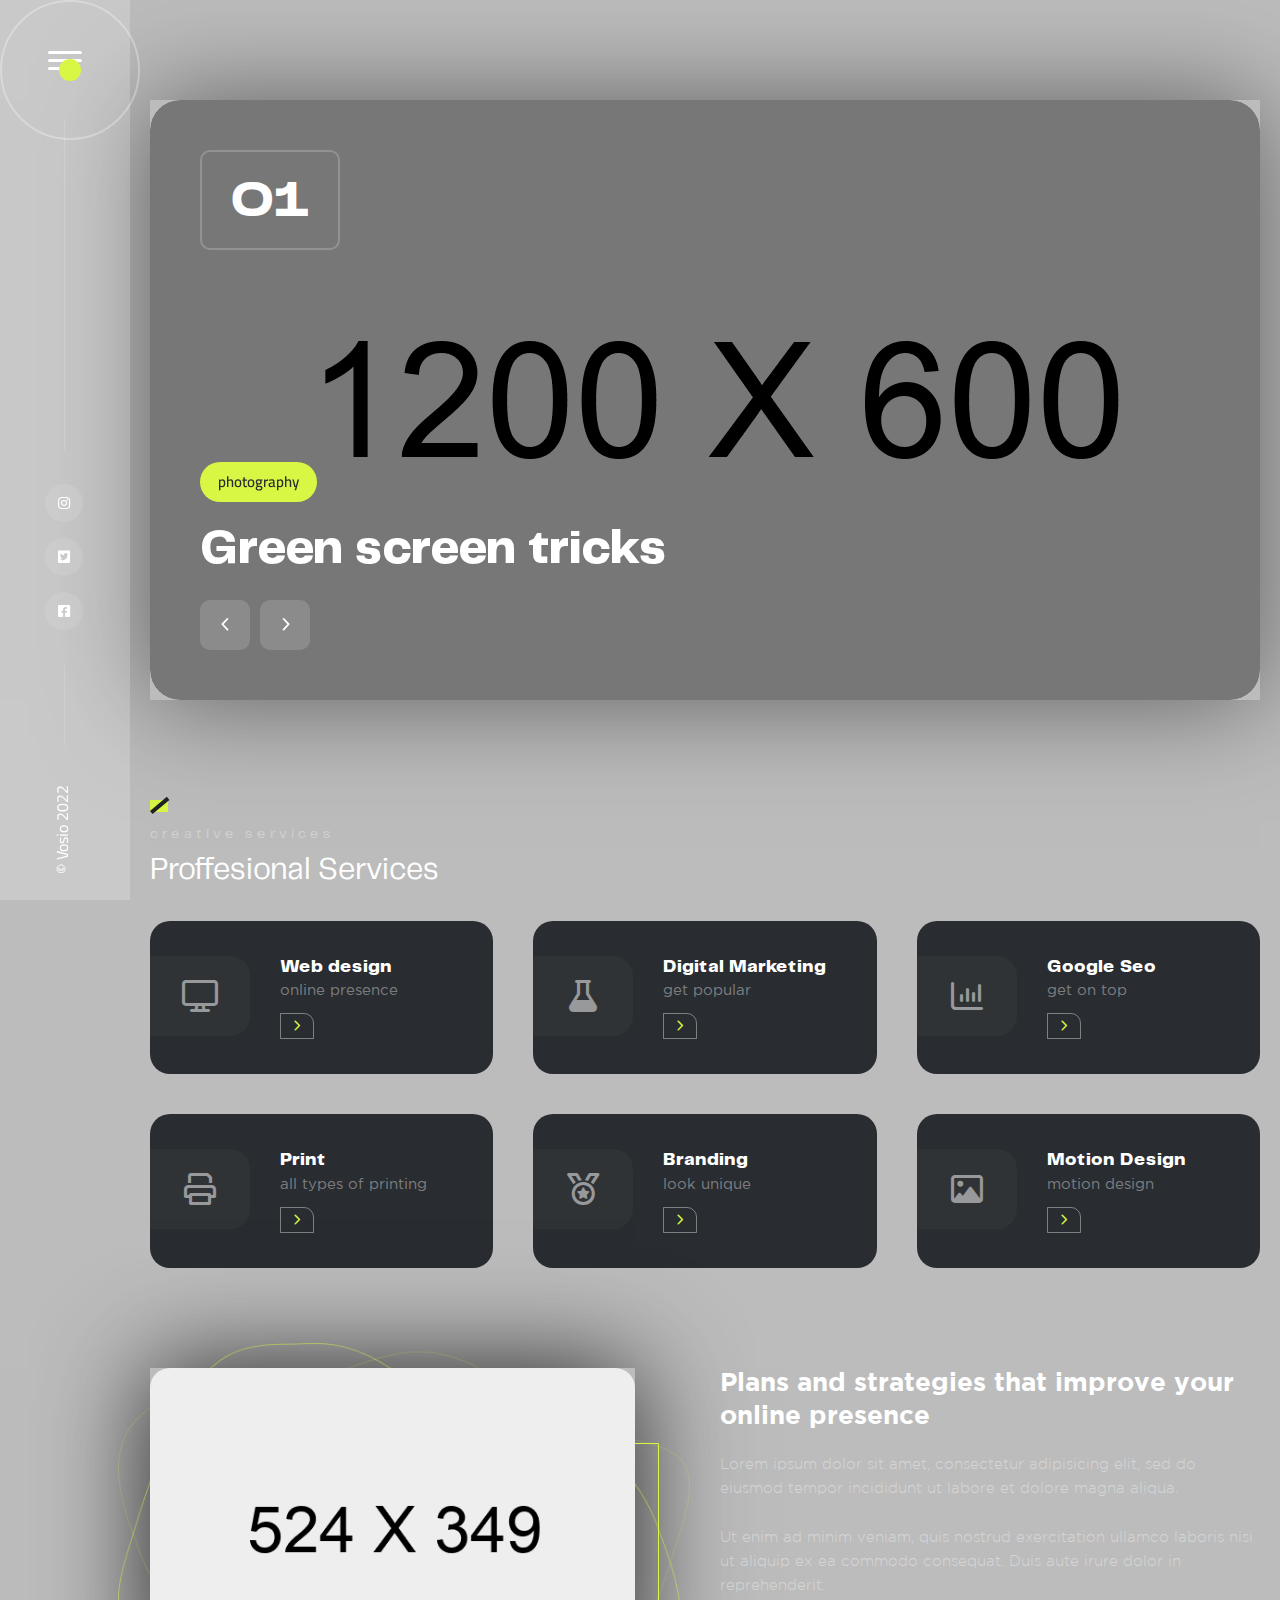
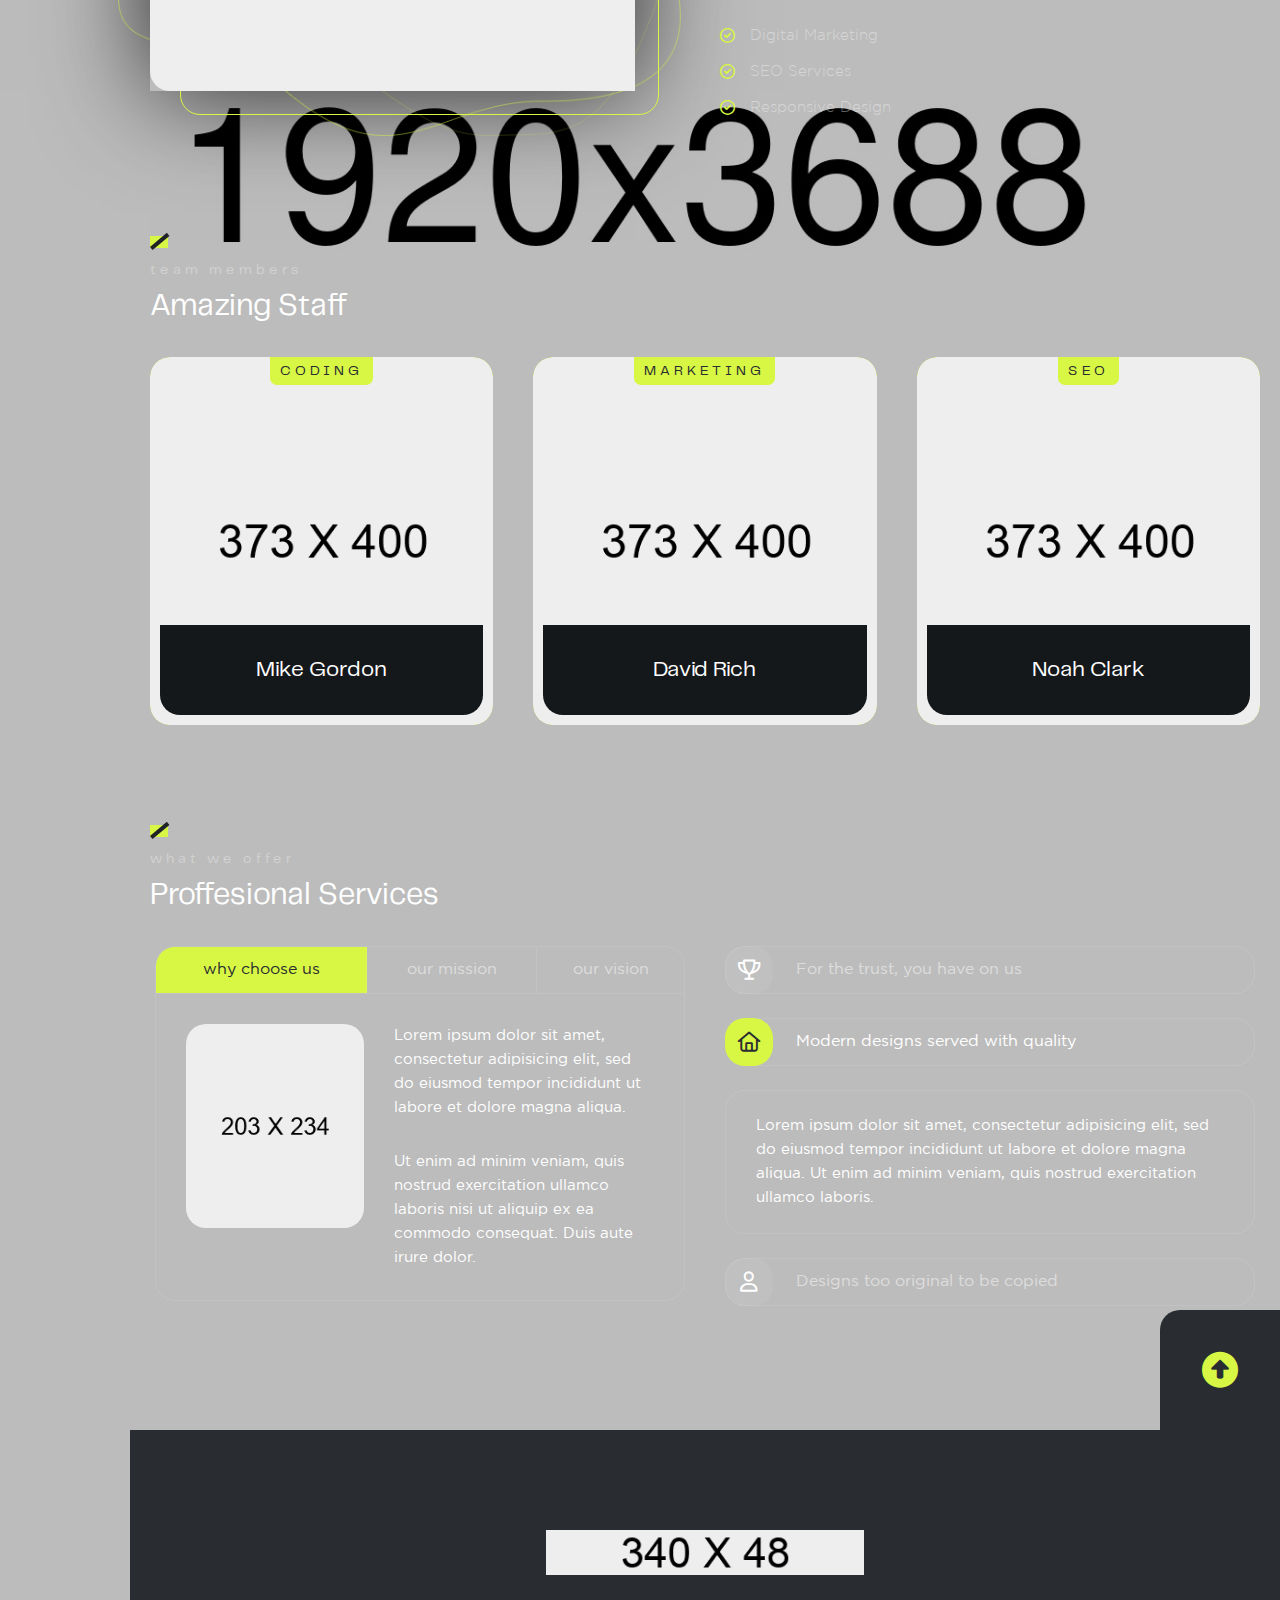
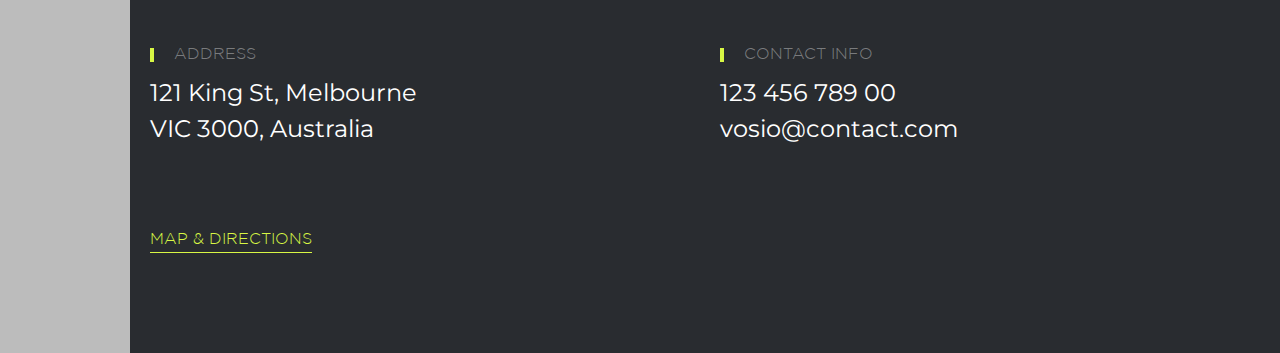
<file: index.html>
<!DOCTYPE html>
<html lang="en">
<head>
<meta charset="utf-8">
<title>Vosio Portfolio Template - Home 02</title>
<!-- Stylesheets -->
<link href="css/bootstrap.css" rel="stylesheet">
<link href="css/style.css" rel="stylesheet">
<link rel="shortcut icon" href="images/favicon.png" type="image/x-icon">
<link rel="icon" href="images/favicon.png" type="image/x-icon">
<!-- Responsive -->
<meta http-equiv="X-UA-Compatible" content="IE=edge">
<meta name="viewport" content="width=device-width, initial-scale=1.0, maximum-scale=1.0, user-scalable=0">
<link href="css/responsive.css" rel="stylesheet">
<!--[if lt IE 9]><script src="https://cdnjs.cloudflare.com/ajax/libs/html5shiv/3.7.3/html5shiv.js"></script><![endif]--> 

</head>

<body>
  <div class="site-container">
    <div class="cursor"></div>
    <!-- Preloader -->
    <div class="preloader"></div>

    <div class="menu-backdrop"></div>
        
    <!-- Main Header Bar-->
    <header class="main-header-bar">
        <div class="line-one"></div>
        <div class="line-two"></div>
        <!--Header-Upper-->
        <div class="header-bar-inner">
            <div class="outer-box clearfix">
                
                <!--Nav Toggler-->
                <div class="nav-toggler"><button class="toggler-btn"><span class="bar bar-one"></span><span class="bar bar-two"></span><span class="bar bar-three"></span></button></div>
                
                <!--Social Links-->
                <div class="social-links">
                    <ul class="clearfix">
                        <li><a href="#"><span class="fab fa-instagram"></span></a></li>
                        <li><a href="#"><span class="fab fa-twitter-square"></span></a></li>
                        <li><a href="#"><span class="fab fa-facebook-square"></span></a></li>
                    </ul>
                </div>
                
                <!--Copyright Text-->
                <div class="copyright">&copy; Vosio 2022</div>
            </div>

            <!--Alt Logo Box-->
            <div class="alt-logo-box"><a href="index.html"><img src="images/logo.png" alt=""></a></div>
            
            <!--Nav Bg Box-->
            <div class="nav-bg-box"></div>
            
            <!--Main Nav Outer-->
            <div class="main-nav-outer">
                <div class="nav-closer"><img src="images/icons/close-icon.png" alt=""></div>
                <div class="outer-nav-box">
                    <div class="top-bg"></div>
                    <div class="bottom-bg"></div>
                    <div class="main-nav-box" data-scrollbar="">
                        <!--Logo Box-->
                        <div class="main-logo-box"><a href="index.html"><img src="images/logo.png" alt=""></a></div>
                        <div class="main-nav">
                            <ul class="navigation">
                                <li class="dropdown current"><a href="#">home</a>
                                    <ul>
                                        <li><a href="index.html">home 01</a></li>
                                        <li><a href="index-2.html">home 02</a></li>
                                        <li><a href="index-3.html">home 03</a></li>
                                        <li><a href="index-4.html">home 04</a></li>
                                        <li><a href="index-5.html">home 05</a></li>
                                        <li><a href="index-6.html">home 06</a></li>
                                        <li><a href="index-7.html">home 07</a></li>
                                        <li><a href="index-8.html">home 08</a></li>
                                        <li><a href="index-9.html">home 09</a></li>
                                        <li><a href="index-10.html">home 10</a></li>
                                        <li><a href="index-11.html">home 11</a></li>
                                        <li><a href="index-12.html">home 12</a></li>
                                        <li><a href="index-13.html">home 13</a></li>
                                    </ul>
                                </li>
                                <li class="dropdown"><a href="#">portfolio</a>
                                    <ul>
                                        <li><a href="portfolio.html">portfolio</a></li>
                                        <li><a href="portfolio-single.html">project details</a></li>
                                    </ul>
                                </li>
                                <li><a href="about.html">about us</a></li>
                                <li class="dropdown"><a href="#">stories</a>
                                    <ul>
                                        <li><a href="blog.html">stories</a></li>
                                        <li><a href="blog-single.html">post details</a></li>
                                    </ul>
                                </li>
                                <li><a href="contact.html">get in touch</a></li>
                            </ul>
                        </div>
                    </div>
                </div>
            </div>
        </div>
        <!--End Header Upper-->
    </header>
    <!--End Main Header -->

    <div class="scroll-container">
        <div class="main-content-container" id="scroll-container">
            <div class="body-bg-layer" style="background-image: url(images/background/body-bg-1.jpg);"></div>
            <!-- Banner Two -->
            <section class="banner-two" id="to-top-div">
                <div class="auto-container">
                    <div class="banner-slider owl-theme owl-carousel">
                        <!--Slide Item-->
                        <div class="slide-item">
                            <div class="image-layer" style="background-image: url(images/main-slider/image-2.jpg);"></div>
                            <div class="slide-count"><span>01</span></div>
                            <div class="content-box">
                                <div class="content">
                                    <div class="inner">
                                        <div class="cat"><span>photography</span></div>
                                        <h2><span>Green screen tricks</span></h2>
                                    </div>
                                </div>
                            </div>
                        </div>

                        <!--Slide Item-->
                        <div class="slide-item">
                            <div class="image-layer" style="background-image: url(images/main-slider/image-3.jpg);"></div>
                            <div class="slide-count"><span>02</span></div>
                            <div class="content-box">
                                <div class="content">
                                    <div class="inner">
                                        <div class="cat"><span>photography</span></div>
                                        <h2><span>Green screen tricks</span></h2>
                                    </div>
                                </div>
                            </div>
                        </div>

                        <!--Slide Item-->
                        <div class="slide-item">
                            <div class="image-layer" style="background-image: url(images/main-slider/image-2.jpg);"></div>
                            <div class="slide-count"><span>03</span></div>
                            <div class="content-box">
                                <div class="content">
                                    <div class="inner">
                                        <div class="cat"><span>photography</span></div>
                                        <h2><span>Green screen tricks</span></h2>
                                    </div>
                                </div>
                            </div>
                        </div>

                        <!--Slide Item-->
                        <div class="slide-item">
                            <div class="image-layer" style="background-image: url(images/main-slider/image-3.jpg);"></div>
                            <div class="slide-count"><span>04</span></div>
                            <div class="content-box">
                                <div class="content">
                                    <div class="inner">
                                        <div class="cat"><span>photography</span></div>
                                        <h2><span>Green screen tricks</span></h2>
                                    </div>
                                </div>
                            </div>
                        </div>

                    </div>
                </div>
            </section>
            <!--End Banner Section -->


            <!--Services Section-->
            <section class="services-section">
                <div class="auto-container">
                    <div class="def-title-box">
                        <div class="patt"><span></span></div>
                        <div class="subtitle">creative services</div>
                        <h3>Proffesional Services</h3>
                    </div>

                    <div class="services">
                        <div class="row clearfix">
                            <!--Block-->
                            <div class="service-block col-xl-4 col-lg-6 col-md-6 col-sm-12">
                                <div class="inner-box">
                                    <div class="inner">
                                        <div class="icon-box"><span class="far fa-display"></span></div>
                                        <h5>Web design</h5>
                                        <div class="text">online presence</div>
                                        <div class="link-box"><a href="blog-single.html"><span class="far fa-angle-right"></span></a></div>
                                    </div>
                                </div>
                            </div>
                            <!--Block-->
                            <div class="service-block col-xl-4 col-lg-6 col-md-6 col-sm-12">
                                <div class="inner-box">
                                    <div class="inner">
                                        <div class="icon-box"><span class="far fa-flask"></span></div>
                                        <h5>Digital Marketing</h5>
                                        <div class="text">get popular</div>
                                        <div class="link-box"><a href="blog-single.html"><span class="far fa-angle-right"></span></a></div>
                                    </div>
                                </div>
                            </div>
                            <!--Block-->
                            <div class="service-block col-xl-4 col-lg-6 col-md-6 col-sm-12">
                                <div class="inner-box">
                                    <div class="inner">
                                        <div class="icon-box"><span class="far fa-chart-column"></span></div>
                                        <h5>Google Seo</h5>
                                        <div class="text">get on top</div>
                                        <div class="link-box"><a href="blog-single.html"><span class="far fa-angle-right"></span></a></div>
                                    </div>
                                </div>
                            </div>
                            <!--Block-->
                            <div class="service-block col-xl-4 col-lg-6 col-md-6 col-sm-12">
                                <div class="inner-box">
                                    <div class="inner">
                                        <div class="icon-box"><span class="far fa-print"></span></div>
                                        <h5>Print</h5>
                                        <div class="text">all types of printing</div>
                                        <div class="link-box"><a href="blog-single.html"><span class="far fa-angle-right"></span></a></div>
                                    </div>
                                </div>
                            </div>
                            <!--Block-->
                            <div class="service-block col-xl-4 col-lg-6 col-md-6 col-sm-12">
                                <div class="inner-box">
                                    <div class="inner">
                                        <div class="icon-box"><span class="far fa-medal"></span></div>
                                        <h5>Branding</h5>
                                        <div class="text">look unique</div>
                                        <div class="link-box"><a href="blog-single.html"><span class="far fa-angle-right"></span></a></div>
                                    </div>
                                </div>
                            </div>
                            <!--Block-->
                            <div class="service-block col-xl-4 col-lg-6 col-md-6 col-sm-12">
                                <div class="inner-box">
                                    <div class="inner">
                                        <div class="icon-box"><span class="far fa-image"></span></div>
                                        <h5>Motion Design</h5>
                                        <div class="text">motion design</div>
                                        <div class="link-box"><a href="blog-single.html"><span class="far fa-angle-right"></span></a></div>
                                    </div>
                                </div>
                            </div>
                        </div>
                    </div>
                </div>
            </section>


            <!--Plans Section-->
            <section class="plans-section">
                <div class="auto-container">
                    <div class="row clearfix">
                        <!--Image-->
                        <div class="image-col col-lg-6 col-md-12 col-sm-12">
                            <div class="inner">
                                <div class="image">
                                    <div class="bg-pattern"></div>
                                    <img src="images/resource/image-1.jpg" alt="">
                                </div>
                            </div>
                        </div>

                        <!--Content-->
                        <div class="text-col col-lg-6 col-md-12 col-sm-12">
                            <div class="inner">
                                <h4>Plans and strategies that improve  your online presence</h4>
                                <div class="text">
                                    <p>Lorem ipsum dolor sit amet, consectetur adipisicing elit, sed do eiusmod tempor incididunt ut labore et dolore magna aliqua.</p>
                                    <p>Ut enim ad minim veniam, quis nostrud exercitation ullamco laboris nisi ut aliquip ex ea commodo consequat. Duis aute irure dolor in reprehenderit.</p>
                                    <ul>
                                        <li>Digital Marketing</li>
                                        <li>SEO Services</li>
                                        <li>Responsive Design</li>
                                    </ul>
                                </div>
                            </div>
                        </div>

                    </div>
                </div>
            </section>

            <!--Team Section-->
            <section class="team-section">
                <div class="auto-container">
                    <div class="def-title-box">
                        <div class="patt"><span></span></div>
                        <div class="subtitle">team members</div>
                        <h3>Amazing Staff</h3>
                    </div>

                    <div class="team">
                        <div class="row clearfix">
                            <!--Block-->
                            <div class="team-block col-xl-4 col-lg-6 col-md-6 col-sm-12">
                                <div class="inner-box">
                                    <div class="image-box"><a href="#"><img src="images/resource/team-1.jpg" alt=""></a></div>
                                    <div class="cat"><span>Coding</span></div>
                                    <div class="social">
                                        <a href="#"><i class="fab fa-facebook-square"></i></a>
                                        <a href="#"><i class="fab fa-twitter-square"></i></a>
                                        <a href="#"><i class="fab fa-instagram"></i></a>
                                    </div>
                                    <div class="name"><a href="#">Mike Gordon</a></div>
                                </div>
                            </div>

                            <!--Block-->
                            <div class="team-block col-xl-4 col-lg-6 col-md-6 col-sm-12">
                                <div class="inner-box">
                                    <div class="image-box"><a href="#"><img src="images/resource/team-2.jpg" alt=""></a></div>
                                    <div class="cat"><span>Marketing</span></div>
                                    <div class="social">
                                        <a href="#"><i class="fab fa-facebook-square"></i></a>
                                        <a href="#"><i class="fab fa-twitter-square"></i></a>
                                        <a href="#"><i class="fab fa-instagram"></i></a>
                                    </div>
                                    <div class="name"><a href="#">David Rich</a></div>
                                </div>
                            </div>

                            <!--Block-->
                            <div class="team-block col-xl-4 col-lg-6 col-md-6 col-sm-12">
                                <div class="inner-box">
                                    <div class="image-box"><a href="#"><img src="images/resource/team-3.jpg" alt=""></a></div>
                                    <div class="cat"><span>SEO</span></div>
                                    <div class="social">
                                        <a href="#"><i class="fab fa-facebook-square"></i></a>
                                        <a href="#"><i class="fab fa-twitter-square"></i></a>
                                        <a href="#"><i class="fab fa-instagram"></i></a>
                                    </div>
                                    <div class="name"><a href="#">Noah Clark</a></div>
                                </div>
                            </div>

                        </div>
                    </div>

                </div>
            </section>

            <!--Services Section-->
            <section class="services-two">
                <div class="auto-container">
                    <div class="def-title-box">
                        <div class="patt"><span></span></div>
                        <div class="subtitle">what we offer</div>
                        <h3>Proffesional Services</h3>
                    </div>

                    <div class="row parent-row clearfix">
                        <div class="tabs-col col-xl-6 col-lg-12 col-md-12 col-sm-12">
                            <div class="tabs-box def-tabs-box">
                                <ul class="tab-buttons clearfix">
                                    <li class="tab-btn active-btn" data-tab="#tab-1"><span>why choose us</span></li>
                                    <li class="tab-btn" data-tab="#tab-2"><span>our mission</span></li>
                                    <li class="tab-btn" data-tab="#tab-3"><span>our vision</span></li>
                                </ul>
                                <div class="tabs-content">
                                    <!--Tab-->
                                    <div class="tab active-tab" id="tab-1">
                                        <div class="row clearfix">
                                            <div class="image-col col-lg-5 col-md-5 col-sm-6">
                                                <div class="image"><img src="images/resource/tab-image-1.jpg" alt=""></div>
                                            </div>
                                            <div class="text-col col-lg-7 col-md-7 col-sm-6">
                                                <div class="text">
                                                    <p>Lorem ipsum dolor sit amet, consectetur adipisicing elit, sed do eiusmod tempor incididunt ut labore et dolore magna aliqua.</p>
                                                    <p>Ut enim ad minim veniam, quis nostrud exercitation ullamco laboris nisi ut aliquip ex ea commodo consequat. Duis aute irure dolor.</p>
                                                </div>
                                            </div>
                                        </div>
                                    </div>

                                    <!--Tab-->
                                    <div class="tab" id="tab-2">
                                        <div class="row clearfix">
                                            <div class="image-col col-lg-5 col-md-5 col-sm-6">
                                                <div class="image"><img src="images/resource/tab-image-1.jpg" alt=""></div>
                                            </div>
                                            <div class="text-col col-lg-7 col-md-7 col-sm-6">
                                                <div class="text">
                                                    <p>Lorem ipsum dolor sit amet, consectetur adipisicing elit, sed do eiusmod tempor incididunt ut labore et dolore magna aliqua.</p>
                                                    <p>Ut enim ad minim veniam, quis nostrud exercitation ullamco laboris nisi ut aliquip ex ea commodo consequat. Duis aute irure dolor.</p>
                                                </div>
                                            </div>
                                        </div>
                                    </div>

                                    <!--Tab-->
                                    <div class="tab" id="tab-3">
                                        <div class="row clearfix">
                                            <div class="image-col col-lg-5 col-md-5 col-sm-6">
                                                <div class="image"><img src="images/resource/tab-image-1.jpg" alt=""></div>
                                            </div>
                                            <div class="text-col col-lg-7 col-md-7 col-sm-6">
                                                <div class="text">
                                                    <p>Lorem ipsum dolor sit amet, consectetur adipisicing elit, sed do eiusmod tempor incididunt ut labore et dolore magna aliqua.</p>
                                                    <p>Ut enim ad minim veniam, quis nostrud exercitation ullamco laboris nisi ut aliquip ex ea commodo consequat. Duis aute irure dolor.</p>
                                                </div>
                                            </div>
                                        </div>
                                    </div>

                                </div>
                            </div>
                        </div>

                        <div class="accordions-col col-xl-6 col-lg-12 col-md-12 col-sm-12">
                            <div class="accordion-box clearfix">
                            <!--Block-->
                                <div class="accordion block">
                                    <div class="acc-btn">For the trust, you have on us <i class="fa-regular fa-trophy"></i></div>
                                    <div class="acc-content">
                                        <div class="content">
                                            <div class="text">Lorem ipsum dolor sit amet, consectetur adipisicing elit, sed do eiusmod tempor incididunt ut labore et dolore magna aliqua. Ut enim ad minim veniam, quis nostrud exercitation ullamco laboris.</div>
                                        </div>
                                    </div>
                                </div>
                                <!--Block-->
                                <div class="accordion block active-block">
                                    <div class="acc-btn active">Modern designs served with quality <i class="fa-regular fa-home"></i></div>
                                    <div class="acc-content">
                                        <div class="content">
                                            <div class="text">Lorem ipsum dolor sit amet, consectetur adipisicing elit, sed do eiusmod tempor incididunt ut labore et dolore magna aliqua. Ut enim ad minim veniam, quis nostrud exercitation ullamco laboris.</div>
                                        </div>
                                    </div>
                                </div>
                                <!--Block-->
                                <div class="accordion block">
                                    <div class="acc-btn">Designs too original to be copied <i class="fa-regular fa-user"></i></div>
                                    <div class="acc-content">
                                        <div class="content">
                                            <div class="text">Lorem ipsum dolor sit amet, consectetur adipisicing elit, sed do eiusmod tempor incididunt ut labore et dolore magna aliqua. Ut enim ad minim veniam, quis nostrud exercitation ullamco laboris.</div>
                                        </div>
                                    </div>
                                </div>

                            </div>
                        </div>
                    </div>
                </div>
            </section>

            <!--Main Footer-->
            <footer class="main-footer">
                <button class="scroll-top scroll-to-target" data-target="html" id="scroll-to-top"><span class="icon fa fa-arrow-alt-circle-up"></span></button>
                <div class="footer-inner">
                    <div class="auto-container">
                        <div class="footer-logo"><a href="index.html"><img src="images/logo.png" alt=""></a></div>
                        <div class="info">
                            <div class="row clearfix">
                                <!--Block-->
                                <div class="info-block col-lg-6 col-md-6 col-sm-12">
                                    <div class="i-title">Address</div>
                                    <div class="text">121 King St, Melbourne <br>VIC 3000, Australia</div>
                                </div>
                                <!--Block-->
                                <div class="info-block col-lg-6 col-md-6 col-sm-12">
                                    <div class="i-title">Contact info</div>
                                    <div class="text"><a href="tel:12345678900">123 456 789 00</a> <br> <a href="mailto:vosio@contact.com">vosio@contact.com</a></div>
                                </div>
                            </div>
                        </div>
                        <div class="loc-info"><a href="#">Map & Directions</a></div>
                    </div>
                </div>
            </footer>

        </div>
    </div>

</div>
<!--End Site Container--> 


<script src="js/jquery.js"></script>
<script src="js/popper.min.js"></script>
<script src="js/bootstrap.min.js"></script>
<script src="js/jquery.fancybox.js"></script>
<script src="js/smooth-scrollbar.js"></script>
<script src="js/owl.js"></script>
<script src="js/cursor-script.js"></script>
<script src="js/wow.js"></script>
<script src="js/custom-script.js"></script>
</body>
</html>
</file>
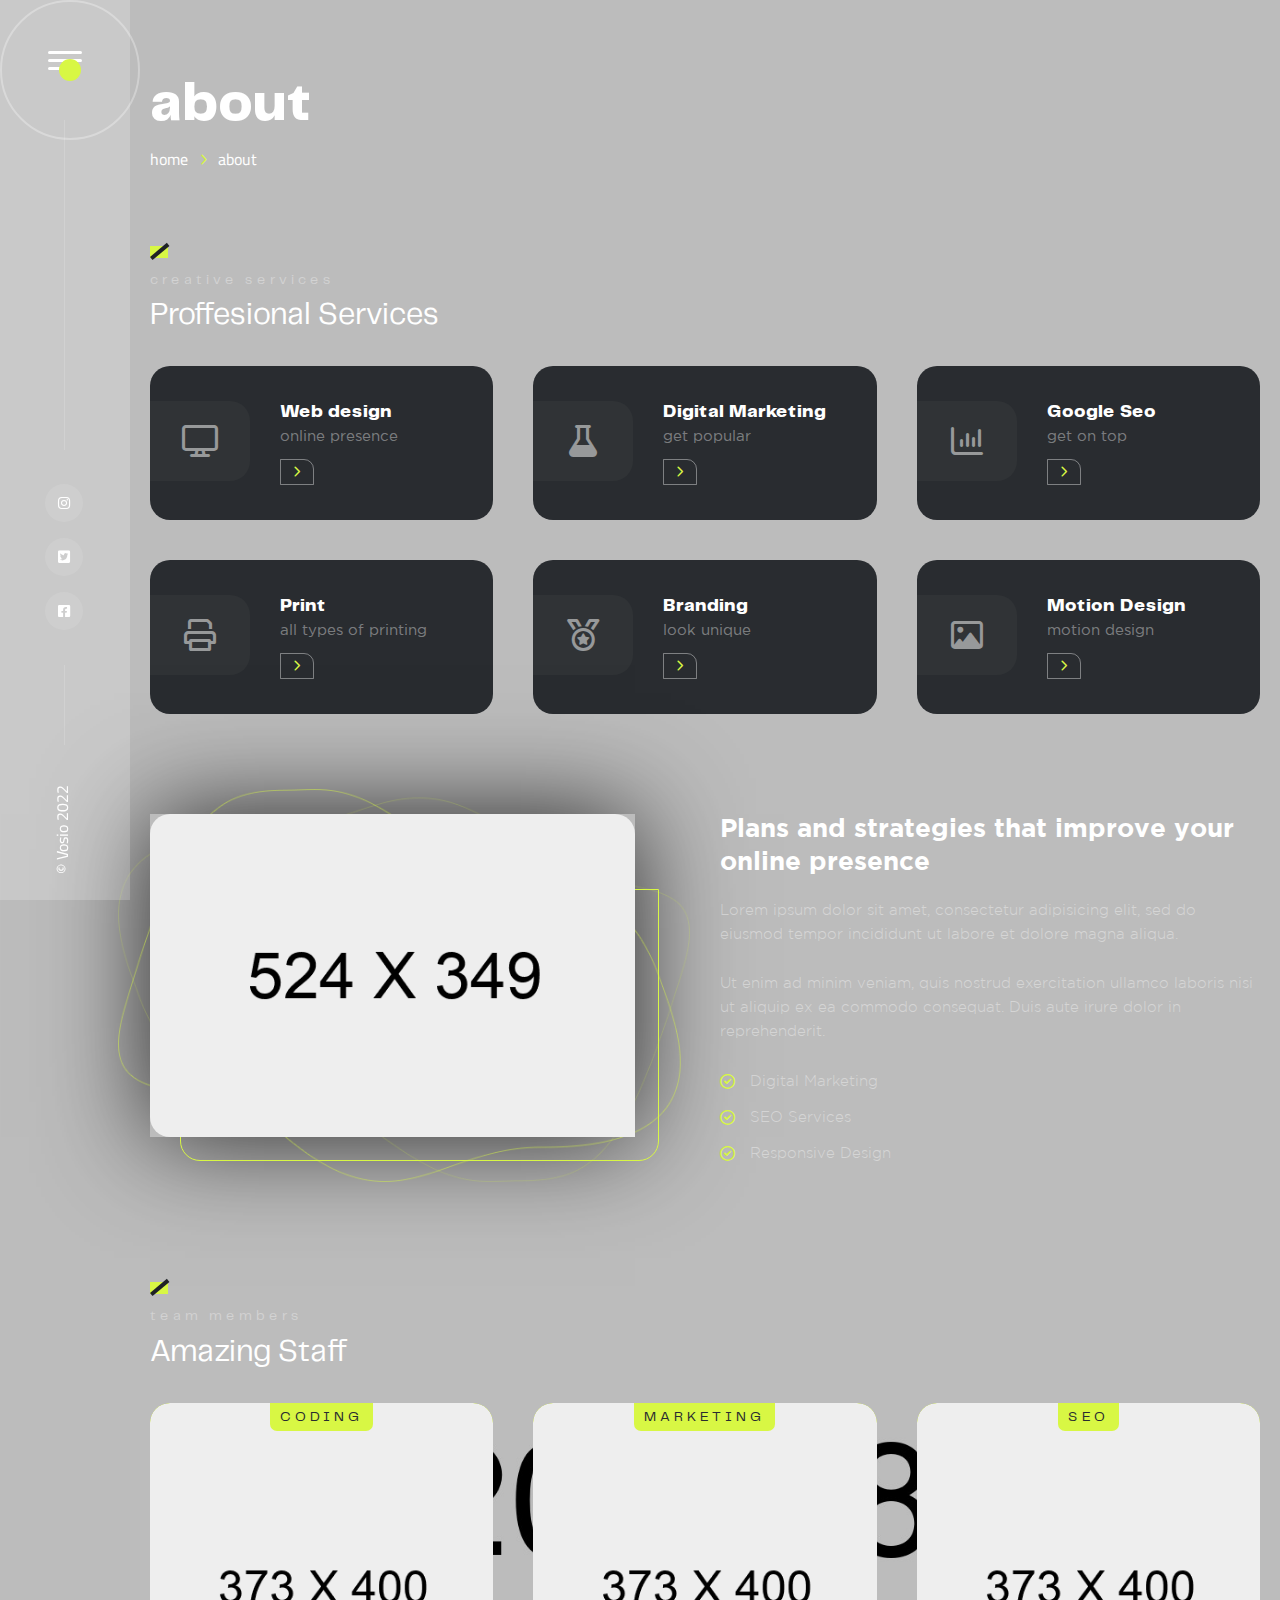
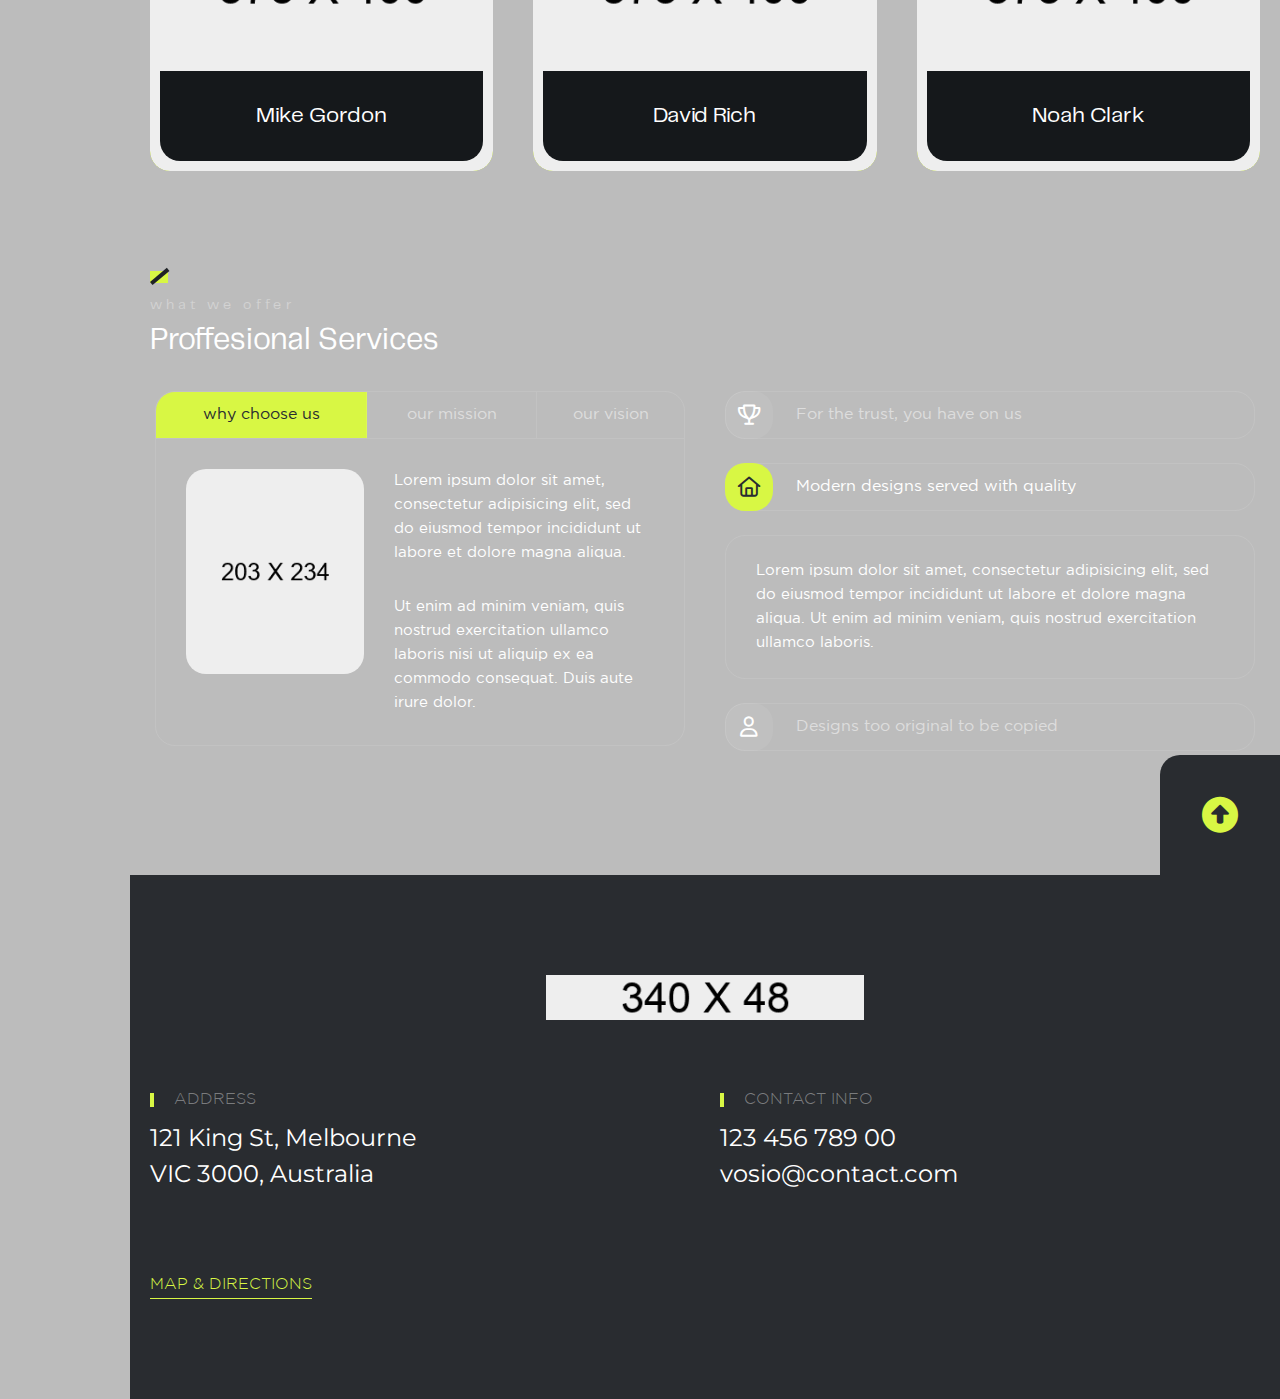
<file: about.html>
<!DOCTYPE html>
<html lang="en">
<head>
<meta charset="utf-8">
<title>Vosio Portfolio Template - About Us</title>
<!-- Stylesheets -->
<link href="css/bootstrap.css" rel="stylesheet">
<link href="css/style.css" rel="stylesheet">
<link rel="shortcut icon" href="images/favicon.png" type="image/x-icon">
<link rel="icon" href="images/favicon.png" type="image/x-icon">
<!-- Responsive -->
<meta http-equiv="X-UA-Compatible" content="IE=edge">
<meta name="viewport" content="width=device-width, initial-scale=1.0, maximum-scale=1.0, user-scalable=0">
<link href="css/responsive.css" rel="stylesheet">
<!--[if lt IE 9]><script src="https://cdnjs.cloudflare.com/ajax/libs/html5shiv/3.7.3/html5shiv.js"></script><![endif]--> 

</head>

<body>
  <div class="site-container">
    <div class="cursor"></div>
    <!-- Preloader -->
    <div class="preloader"></div>

    <div class="menu-backdrop"></div>
        
    <!-- Main Header Bar-->
    <header class="main-header-bar">
        <div class="line-one"></div>
        <div class="line-two"></div>
        <!--Header-Upper-->
        <div class="header-bar-inner">
            <div class="outer-box clearfix">
                
                <!--Nav Toggler-->
                <div class="nav-toggler"><button class="toggler-btn"><span class="bar bar-one"></span><span class="bar bar-two"></span><span class="bar bar-three"></span></button></div>
                
                <!--Social Links-->
                <div class="social-links">
                    <ul class="clearfix">
                        <li><a href="#"><span class="fab fa-instagram"></span></a></li>
                        <li><a href="#"><span class="fab fa-twitter-square"></span></a></li>
                        <li><a href="#"><span class="fab fa-facebook-square"></span></a></li>
                    </ul>
                </div>
                
                <!--Copyright Text-->
                <div class="copyright">&copy; Vosio 2022</div>
            </div>

            <!--Alt Logo Box-->
            <div class="alt-logo-box"><a href="index.html"><img src="images/logo.png" alt=""></a></div>
            
            <!--Nav Bg Box-->
            <div class="nav-bg-box"></div>
            
            <!--Main Nav Outer-->
            <div class="main-nav-outer">
                <div class="nav-closer"><img src="images/icons/close-icon.png" alt=""></div>
                <div class="outer-nav-box">
                    <div class="top-bg"></div>
                    <div class="bottom-bg"></div>
                    <div class="main-nav-box" data-scrollbar="">
                        <!--Logo Box-->
                        <div class="main-logo-box"><a href="index.html"><img src="images/logo.png" alt=""></a></div>
                        <div class="main-nav">
                            <ul class="navigation">
                                <li class="dropdown"><a href="#">home</a>
                                    <ul>
                                        <li><a href="index.html">home 01</a></li>
                                        <li><a href="index-2.html">home 02</a></li>
                                        <li><a href="index-3.html">home 03</a></li>
                                        <li><a href="index-4.html">home 04</a></li>
                                        <li><a href="index-5.html">home 05</a></li>
                                        <li><a href="index-6.html">home 06</a></li>
                                        <li><a href="index-7.html">home 07</a></li>
                                        <li><a href="index-8.html">home 08</a></li>
                                        <li><a href="index-9.html">home 09</a></li>
                                        <li><a href="index-10.html">home 10</a></li>
                                        <li><a href="index-11.html">home 11</a></li>
                                        <li><a href="index-12.html">home 12</a></li>
                                        <li><a href="index-13.html">home 13</a></li>
                                    </ul>
                                </li>
                                <li class="dropdown"><a href="#">portfolio</a>
                                    <ul>
                                        <li><a href="portfolio.html">portfolio</a></li>
                                        <li><a href="portfolio-single.html">project details</a></li>
                                    </ul>
                                </li>
                                <li class="current"><a href="about.html">about us</a></li>
                                <li class="dropdown"><a href="#">stories</a>
                                    <ul>
                                        <li><a href="blog.html">stories</a></li>
                                        <li><a href="blog-single.html">post details</a></li>
                                    </ul>
                                </li>
                                <li><a href="contact.html">get in touch</a></li>
                            </ul>
                        </div>
                    </div>
                </div>
            </div>
        </div>
        <!--End Header Upper-->
    </header>
    <!--End Main Header -->

    <div class="scroll-container">
        <div class="main-content-container" id="scroll-container">
            <div class="body-bg-layer" style="background-image: url(images/background/body-bg-1.jpg);"></div>
            <!-- Page Title -->
            <section class="page-title" id="to-top-div">
                <div class="auto-container">
                    <h1><span>about</span></h1>
                    <div class="bread-crumb">
                        <ul class="clearfix">
                            <li><a href="index.html">home</a></li>
                            <li class="current">about</li>
                        </ul>
                    </div>
                </div>
            </section>
            <!--End Banner Section -->


            <!--Services Section-->
            <section class="services-section">
                <div class="auto-container">
                    <div class="def-title-box">
                        <div class="patt"><span></span></div>
                        <div class="subtitle">creative services</div>
                        <h3>Proffesional Services</h3>
                    </div>

                    <div class="services">
                        <div class="row clearfix">
                            <!--Block-->
                            <div class="service-block col-xl-4 col-lg-6 col-md-6 col-sm-12">
                                <div class="inner-box">
                                    <div class="inner">
                                        <div class="icon-box"><span class="far fa-display"></span></div>
                                        <h5>Web design</h5>
                                        <div class="text">online presence</div>
                                        <div class="link-box"><a href="blog-single.html"><span class="far fa-angle-right"></span></a></div>
                                    </div>
                                </div>
                            </div>
                            <!--Block-->
                            <div class="service-block col-xl-4 col-lg-6 col-md-6 col-sm-12">
                                <div class="inner-box">
                                    <div class="inner">
                                        <div class="icon-box"><span class="far fa-flask"></span></div>
                                        <h5>Digital Marketing</h5>
                                        <div class="text">get popular</div>
                                        <div class="link-box"><a href="blog-single.html"><span class="far fa-angle-right"></span></a></div>
                                    </div>
                                </div>
                            </div>
                            <!--Block-->
                            <div class="service-block col-xl-4 col-lg-6 col-md-6 col-sm-12">
                                <div class="inner-box">
                                    <div class="inner">
                                        <div class="icon-box"><span class="far fa-chart-column"></span></div>
                                        <h5>Google Seo</h5>
                                        <div class="text">get on top</div>
                                        <div class="link-box"><a href="blog-single.html"><span class="far fa-angle-right"></span></a></div>
                                    </div>
                                </div>
                            </div>
                            <!--Block-->
                            <div class="service-block col-xl-4 col-lg-6 col-md-6 col-sm-12">
                                <div class="inner-box">
                                    <div class="inner">
                                        <div class="icon-box"><span class="far fa-print"></span></div>
                                        <h5>Print</h5>
                                        <div class="text">all types of printing</div>
                                        <div class="link-box"><a href="blog-single.html"><span class="far fa-angle-right"></span></a></div>
                                    </div>
                                </div>
                            </div>
                            <!--Block-->
                            <div class="service-block col-xl-4 col-lg-6 col-md-6 col-sm-12">
                                <div class="inner-box">
                                    <div class="inner">
                                        <div class="icon-box"><span class="far fa-medal"></span></div>
                                        <h5>Branding</h5>
                                        <div class="text">look unique</div>
                                        <div class="link-box"><a href="blog-single.html"><span class="far fa-angle-right"></span></a></div>
                                    </div>
                                </div>
                            </div>
                            <!--Block-->
                            <div class="service-block col-xl-4 col-lg-6 col-md-6 col-sm-12">
                                <div class="inner-box">
                                    <div class="inner">
                                        <div class="icon-box"><span class="far fa-image"></span></div>
                                        <h5>Motion Design</h5>
                                        <div class="text">motion design</div>
                                        <div class="link-box"><a href="blog-single.html"><span class="far fa-angle-right"></span></a></div>
                                    </div>
                                </div>
                            </div>
                        </div>
                    </div>
                </div>
            </section>


            <!--Plans Section-->
            <section class="plans-section">
                <div class="auto-container">
                    <div class="row clearfix">
                        <!--Image-->
                        <div class="image-col col-lg-6 col-md-12 col-sm-12">
                            <div class="inner">
                                <div class="image">
                                    <div class="bg-pattern"></div>
                                    <img src="images/resource/image-1.jpg" alt="">
                                </div>
                            </div>
                        </div>

                        <!--Content-->
                        <div class="text-col col-lg-6 col-md-12 col-sm-12">
                            <div class="inner">
                                <h4>Plans and strategies that improve  your online presence</h4>
                                <div class="text">
                                    <p>Lorem ipsum dolor sit amet, consectetur adipisicing elit, sed do eiusmod tempor incididunt ut labore et dolore magna aliqua.</p>
                                    <p>Ut enim ad minim veniam, quis nostrud exercitation ullamco laboris nisi ut aliquip ex ea commodo consequat. Duis aute irure dolor in reprehenderit.</p>
                                    <ul>
                                        <li>Digital Marketing</li>
                                        <li>SEO Services</li>
                                        <li>Responsive Design</li>
                                    </ul>
                                </div>
                            </div>
                        </div>

                    </div>
                </div>
            </section>

            <!--Team Section-->
            <section class="team-section">
                <div class="auto-container">
                    <div class="def-title-box">
                        <div class="patt"><span></span></div>
                        <div class="subtitle">team members</div>
                        <h3>Amazing Staff</h3>
                    </div>

                    <div class="team">
                        <div class="row clearfix">
                            <!--Block-->
                            <div class="team-block col-xl-4 col-lg-6 col-md-6 col-sm-12">
                                <div class="inner-box">
                                    <div class="image-box"><a href="#"><img src="images/resource/team-1.jpg" alt=""></a></div>
                                    <div class="cat"><span>Coding</span></div>
                                    <div class="social">
                                        <a href="#"><i class="fab fa-facebook-square"></i></a>
                                        <a href="#"><i class="fab fa-twitter-square"></i></a>
                                        <a href="#"><i class="fab fa-instagram"></i></a>
                                    </div>
                                    <div class="name"><a href="#">Mike Gordon</a></div>
                                </div>
                            </div>

                            <!--Block-->
                            <div class="team-block col-xl-4 col-lg-6 col-md-6 col-sm-12">
                                <div class="inner-box">
                                    <div class="image-box"><a href="#"><img src="images/resource/team-2.jpg" alt=""></a></div>
                                    <div class="cat"><span>Marketing</span></div>
                                    <div class="social">
                                        <a href="#"><i class="fab fa-facebook-square"></i></a>
                                        <a href="#"><i class="fab fa-twitter-square"></i></a>
                                        <a href="#"><i class="fab fa-instagram"></i></a>
                                    </div>
                                    <div class="name"><a href="#">David Rich</a></div>
                                </div>
                            </div>

                            <!--Block-->
                            <div class="team-block col-xl-4 col-lg-6 col-md-6 col-sm-12">
                                <div class="inner-box">
                                    <div class="image-box"><a href="#"><img src="images/resource/team-3.jpg" alt=""></a></div>
                                    <div class="cat"><span>SEO</span></div>
                                    <div class="social">
                                        <a href="#"><i class="fab fa-facebook-square"></i></a>
                                        <a href="#"><i class="fab fa-twitter-square"></i></a>
                                        <a href="#"><i class="fab fa-instagram"></i></a>
                                    </div>
                                    <div class="name"><a href="#">Noah Clark</a></div>
                                </div>
                            </div>

                        </div>
                    </div>

                </div>
            </section>

            <!--Services Section-->
            <section class="services-two">
                <div class="auto-container">
                    <div class="def-title-box">
                        <div class="patt"><span></span></div>
                        <div class="subtitle">what we offer</div>
                        <h3>Proffesional Services</h3>
                    </div>

                    <div class="row parent-row clearfix">
                        <div class="tabs-col col-xl-6 col-lg-12 col-md-12 col-sm-12">
                            <div class="tabs-box def-tabs-box">
                                <ul class="tab-buttons clearfix">
                                    <li class="tab-btn active-btn" data-tab="#tab-1"><span>why choose us</span></li>
                                    <li class="tab-btn" data-tab="#tab-2"><span>our mission</span></li>
                                    <li class="tab-btn" data-tab="#tab-3"><span>our vision</span></li>
                                </ul>
                                <div class="tabs-content">
                                    <!--Tab-->
                                    <div class="tab active-tab" id="tab-1">
                                        <div class="row clearfix">
                                            <div class="image-col col-lg-5 col-md-5 col-sm-6">
                                                <div class="image"><img src="images/resource/tab-image-1.jpg" alt=""></div>
                                            </div>
                                            <div class="text-col col-lg-7 col-md-7 col-sm-6">
                                                <div class="text">
                                                    <p>Lorem ipsum dolor sit amet, consectetur adipisicing elit, sed do eiusmod tempor incididunt ut labore et dolore magna aliqua.</p>
                                                    <p>Ut enim ad minim veniam, quis nostrud exercitation ullamco laboris nisi ut aliquip ex ea commodo consequat. Duis aute irure dolor.</p>
                                                </div>
                                            </div>
                                        </div>
                                    </div>

                                    <!--Tab-->
                                    <div class="tab" id="tab-2">
                                        <div class="row clearfix">
                                            <div class="image-col col-lg-5 col-md-5 col-sm-6">
                                                <div class="image"><img src="images/resource/tab-image-1.jpg" alt=""></div>
                                            </div>
                                            <div class="text-col col-lg-7 col-md-7 col-sm-6">
                                                <div class="text">
                                                    <p>Lorem ipsum dolor sit amet, consectetur adipisicing elit, sed do eiusmod tempor incididunt ut labore et dolore magna aliqua.</p>
                                                    <p>Ut enim ad minim veniam, quis nostrud exercitation ullamco laboris nisi ut aliquip ex ea commodo consequat. Duis aute irure dolor.</p>
                                                </div>
                                            </div>
                                        </div>
                                    </div>

                                    <!--Tab-->
                                    <div class="tab" id="tab-3">
                                        <div class="row clearfix">
                                            <div class="image-col col-lg-5 col-md-5 col-sm-6">
                                                <div class="image"><img src="images/resource/tab-image-1.jpg" alt=""></div>
                                            </div>
                                            <div class="text-col col-lg-7 col-md-7 col-sm-6">
                                                <div class="text">
                                                    <p>Lorem ipsum dolor sit amet, consectetur adipisicing elit, sed do eiusmod tempor incididunt ut labore et dolore magna aliqua.</p>
                                                    <p>Ut enim ad minim veniam, quis nostrud exercitation ullamco laboris nisi ut aliquip ex ea commodo consequat. Duis aute irure dolor.</p>
                                                </div>
                                            </div>
                                        </div>
                                    </div>

                                </div>
                            </div>
                        </div>

                        <div class="accordions-col col-xl-6 col-lg-12 col-md-12 col-sm-12">
                            <div class="accordion-box clearfix">
                            <!--Block-->
                                <div class="accordion block">
                                    <div class="acc-btn">For the trust, you have on us <i class="fa-regular fa-trophy"></i></div>
                                    <div class="acc-content">
                                        <div class="content">
                                            <div class="text">Lorem ipsum dolor sit amet, consectetur adipisicing elit, sed do eiusmod tempor incididunt ut labore et dolore magna aliqua. Ut enim ad minim veniam, quis nostrud exercitation ullamco laboris.</div>
                                        </div>
                                    </div>
                                </div>
                                <!--Block-->
                                <div class="accordion block active-block">
                                    <div class="acc-btn active">Modern designs served with quality <i class="fa-regular fa-home"></i></div>
                                    <div class="acc-content">
                                        <div class="content">
                                            <div class="text">Lorem ipsum dolor sit amet, consectetur adipisicing elit, sed do eiusmod tempor incididunt ut labore et dolore magna aliqua. Ut enim ad minim veniam, quis nostrud exercitation ullamco laboris.</div>
                                        </div>
                                    </div>
                                </div>
                                <!--Block-->
                                <div class="accordion block">
                                    <div class="acc-btn">Designs too original to be copied <i class="fa-regular fa-user"></i></div>
                                    <div class="acc-content">
                                        <div class="content">
                                            <div class="text">Lorem ipsum dolor sit amet, consectetur adipisicing elit, sed do eiusmod tempor incididunt ut labore et dolore magna aliqua. Ut enim ad minim veniam, quis nostrud exercitation ullamco laboris.</div>
                                        </div>
                                    </div>
                                </div>

                            </div>
                        </div>
                    </div>
                </div>
            </section>

            <!--Main Footer-->
            <footer class="main-footer">
                <button class="scroll-top scroll-to-target" data-target="html" id="scroll-to-top"><span class="icon fa fa-arrow-alt-circle-up"></span></button>
                <div class="footer-inner">
                    <div class="auto-container">
                        <div class="footer-logo"><a href="index.html"><img src="images/logo.png" alt=""></a></div>
                        <div class="info">
                            <div class="row clearfix">
                                <!--Block-->
                                <div class="info-block col-lg-6 col-md-6 col-sm-12">
                                    <div class="i-title">Address</div>
                                    <div class="text">121 King St, Melbourne <br>VIC 3000, Australia</div>
                                </div>
                                <!--Block-->
                                <div class="info-block col-lg-6 col-md-6 col-sm-12">
                                    <div class="i-title">Contact info</div>
                                    <div class="text"><a href="tel:12345678900">123 456 789 00</a> <br> <a href="mailto:vosio@contact.com">vosio@contact.com</a></div>
                                </div>
                            </div>
                        </div>
                        <div class="loc-info"><a href="#">Map & Directions</a></div>
                    </div>
                </div>
            </footer>

        </div>
    </div>

</div>
<!--End Site Container--> 


<script src="js/jquery.js"></script>
<script src="js/popper.min.js"></script>
<script src="js/bootstrap.min.js"></script>
<script src="js/jquery.fancybox.js"></script>
<script src="js/smooth-scrollbar.js"></script>
<script src="js/owl.js"></script>
<script src="js/cursor-script.js"></script>
<script src="js/wow.js"></script>
<script src="js/custom-script.js"></script>
</body>
</html>
</file>
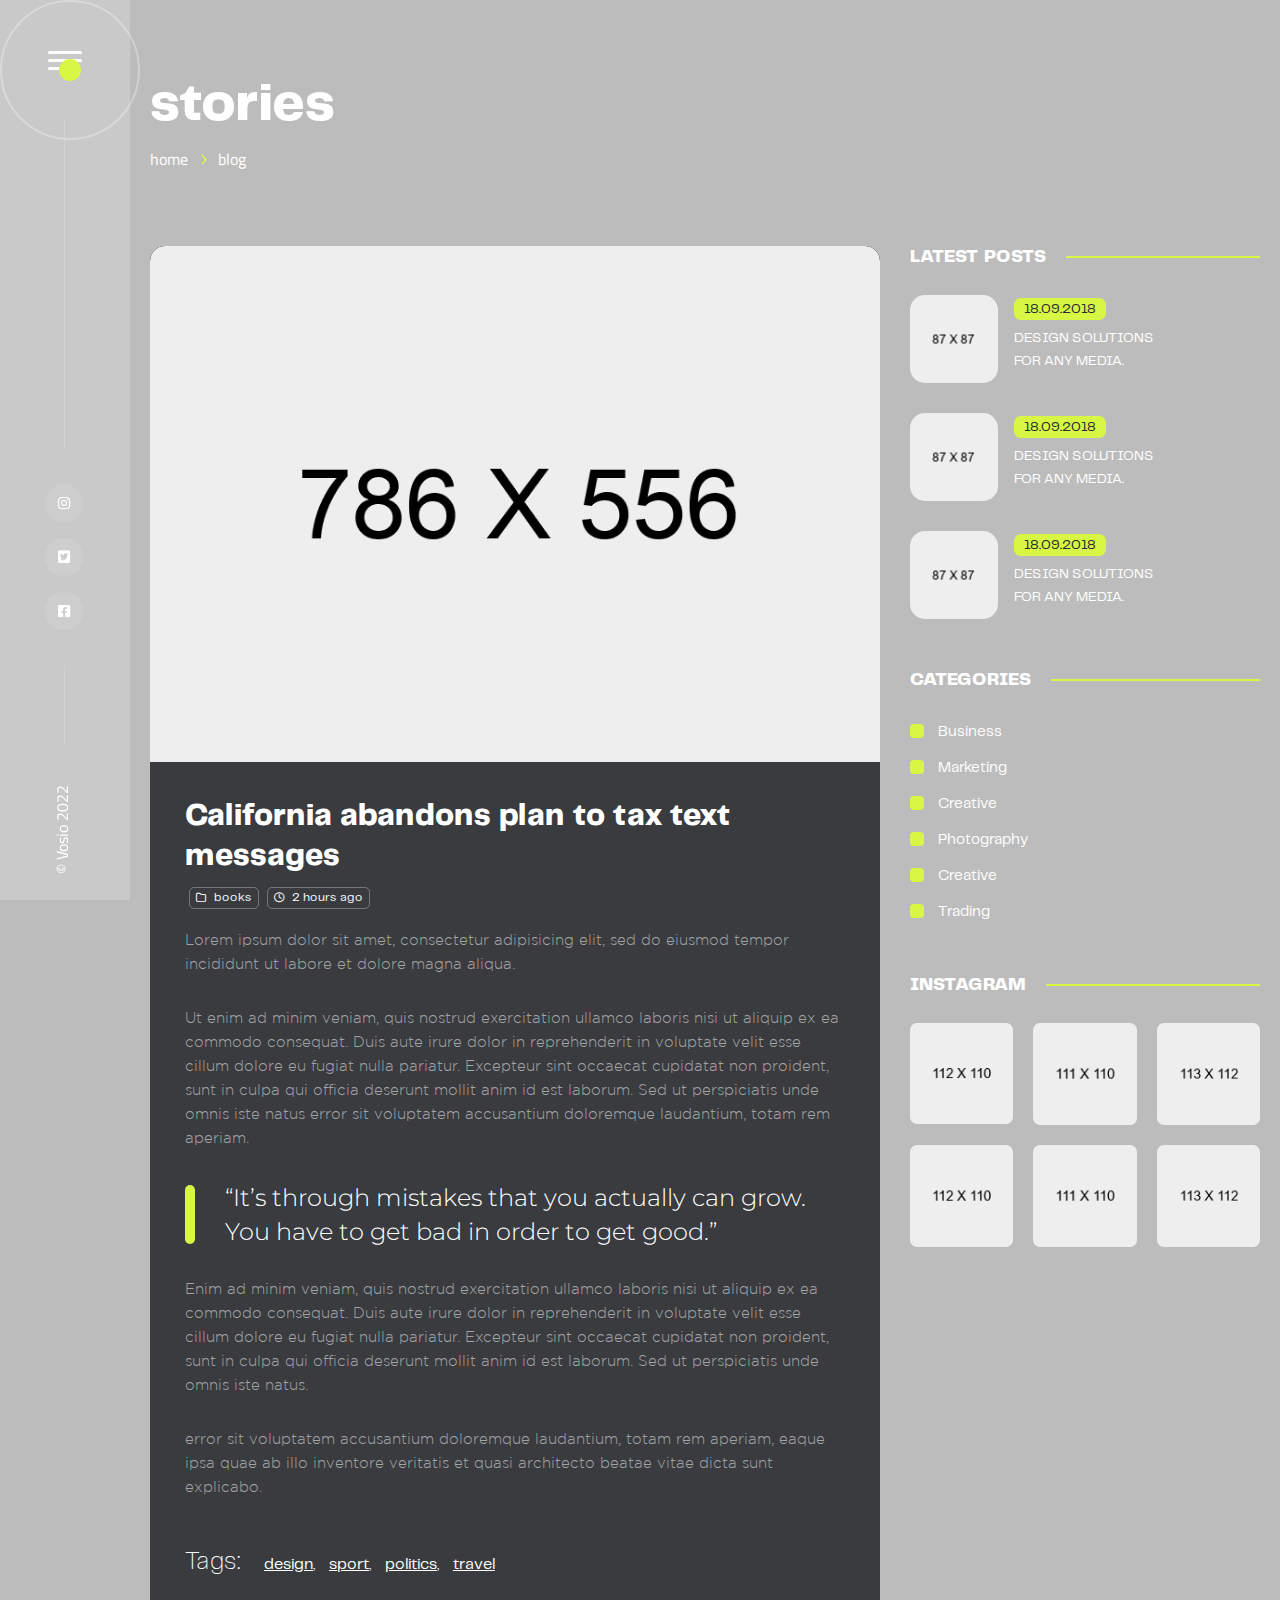
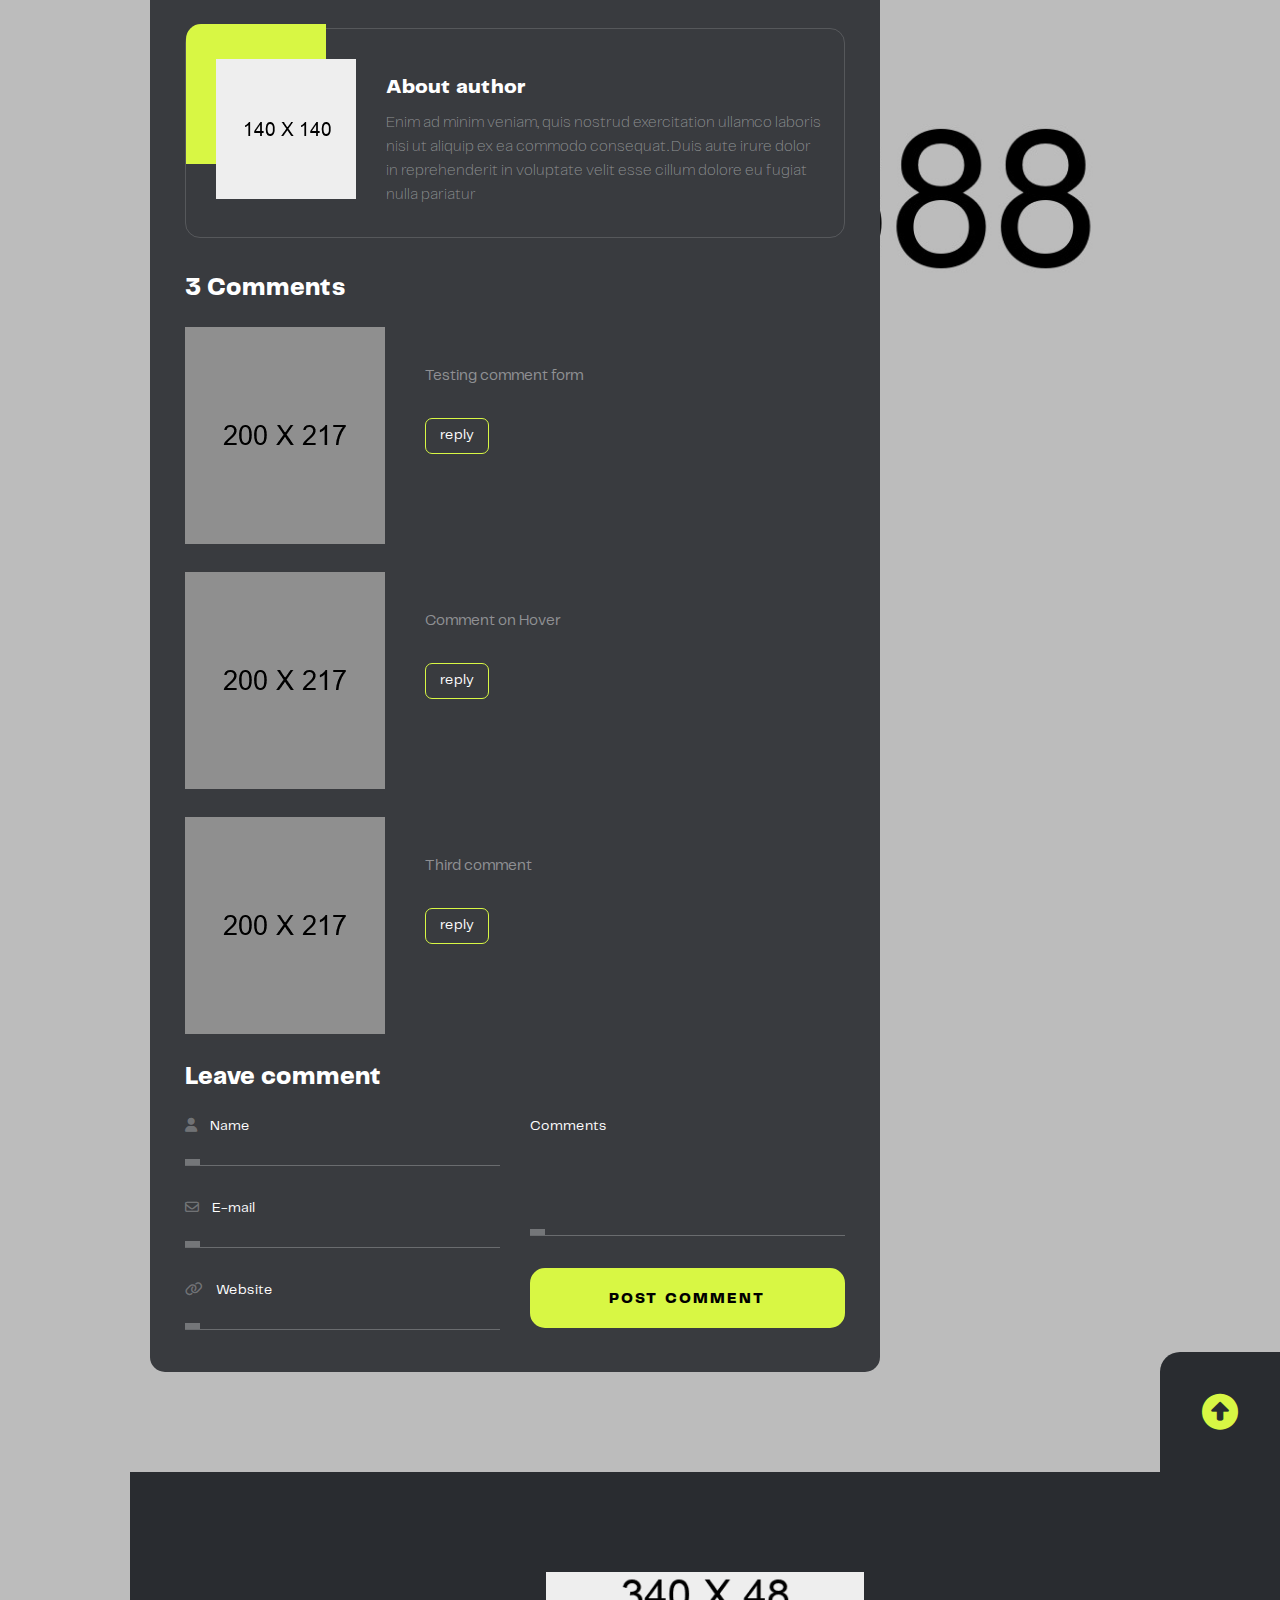
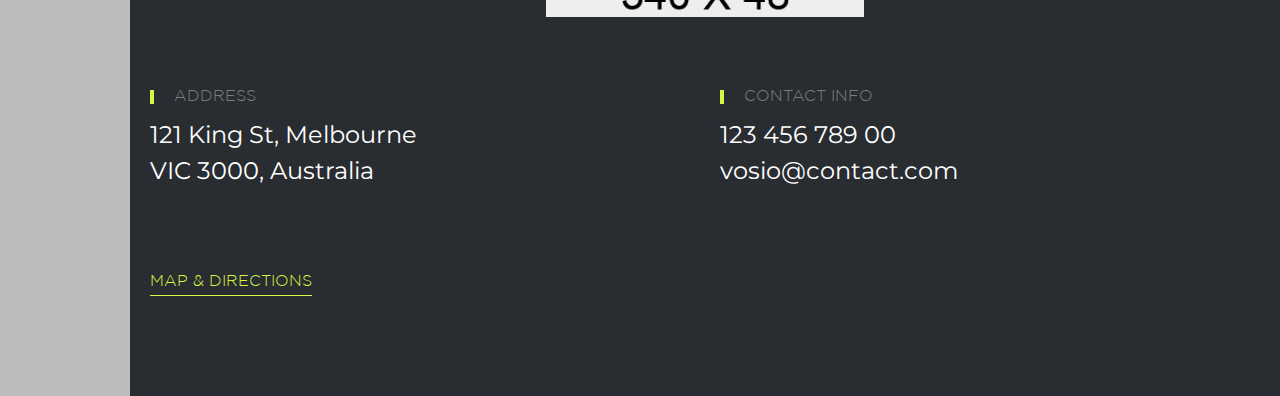
<file: blog-single.html>
<!DOCTYPE html>
<html lang="en">
<head>
<meta charset="utf-8">
<title>Vosio Portfolio Template - Blog Post Details</title>
<!-- Stylesheets -->
<link href="css/bootstrap.css" rel="stylesheet">
<link href="css/style.css" rel="stylesheet">
<link rel="shortcut icon" href="images/favicon.png" type="image/x-icon">
<link rel="icon" href="images/favicon.png" type="image/x-icon">
<!-- Responsive -->
<meta http-equiv="X-UA-Compatible" content="IE=edge">
<meta name="viewport" content="width=device-width, initial-scale=1.0, maximum-scale=1.0, user-scalable=0">
<link href="css/responsive.css" rel="stylesheet">
<!--[if lt IE 9]><script src="https://cdnjs.cloudflare.com/ajax/libs/html5shiv/3.7.3/html5shiv.js"></script><![endif]--> 

</head>

<body>
  <div class="site-container">
    <div class="cursor"></div>
    <!-- Preloader -->
    <div class="preloader"></div>

    <div class="menu-backdrop"></div>
        
    <!-- Main Header Bar-->
    <header class="main-header-bar">
        <div class="line-one"></div>
        <div class="line-two"></div>
        <!--Header-Upper-->
        <div class="header-bar-inner">
            <div class="outer-box clearfix">
                
                <!--Nav Toggler-->
                <div class="nav-toggler"><button class="toggler-btn"><span class="bar bar-one"></span><span class="bar bar-two"></span><span class="bar bar-three"></span></button></div>
                
                <!--Social Links-->
                <div class="social-links">
                    <ul class="clearfix">
                        <li><a href="#"><span class="fab fa-instagram"></span></a></li>
                        <li><a href="#"><span class="fab fa-twitter-square"></span></a></li>
                        <li><a href="#"><span class="fab fa-facebook-square"></span></a></li>
                    </ul>
                </div>
                
                <!--Copyright Text-->
                <div class="copyright">&copy; Vosio 2022</div>
            </div>

            <!--Alt Logo Box-->
            <div class="alt-logo-box"><a href="index.html"><img src="images/logo.png" alt=""></a></div>
            
            <!--Nav Bg Box-->
            <div class="nav-bg-box"></div>
            
            <!--Main Nav Outer-->
            <div class="main-nav-outer">
                <div class="nav-closer"><img src="images/icons/close-icon.png" alt=""></div>
                <div class="outer-nav-box">
                    <div class="top-bg"></div>
                    <div class="bottom-bg"></div>
                    <div class="main-nav-box" data-scrollbar="">
                        <!--Logo Box-->
                        <div class="main-logo-box"><a href="index.html"><img src="images/logo.png" alt=""></a></div>
                        <div class="main-nav">
                            <ul class="navigation">
                                <li class="dropdown"><a href="#">home</a>
                                    <ul>
                                        <li><a href="index.html">home 01</a></li>
                                        <li><a href="index-2.html">home 02</a></li>
                                        <li><a href="index-3.html">home 03</a></li>
                                        <li><a href="index-4.html">home 04</a></li>
                                        <li><a href="index-5.html">home 05</a></li>
                                        <li><a href="index-6.html">home 06</a></li>
                                        <li><a href="index-7.html">home 07</a></li>
                                        <li><a href="index-8.html">home 08</a></li>
                                        <li><a href="index-9.html">home 09</a></li>
                                        <li><a href="index-10.html">home 10</a></li>
                                        <li><a href="index-11.html">home 11</a></li>
                                        <li><a href="index-12.html">home 12</a></li>
                                        <li><a href="index-13.html">home 13</a></li>
                                    </ul>
                                </li>
                                <li class="dropdown"><a href="#">portfolio</a>
                                    <ul>
                                        <li><a href="portfolio.html">portfolio</a></li>
                                        <li><a href="portfolio-single.html">project details</a></li>
                                    </ul>
                                </li>
                                <li><a href="about.html">about us</a></li>
                                <li class="dropdown current"><a href="#">stories</a>
                                    <ul>
                                        <li><a href="blog.html">stories</a></li>
                                        <li><a href="blog-single.html">post details</a></li>
                                    </ul>
                                </li>
                                <li><a href="contact.html">get in touch</a></li>
                            </ul>
                        </div>
                    </div>
                </div>
            </div>
        </div>
        <!--End Header Upper-->
    </header>
    <!--End Main Header -->

    <div class="scroll-container">
        <div class="main-content-container" id="scroll-container">
            <div class="body-bg-layer" style="background-image: url(images/background/body-bg-1.jpg);"></div>
            <!-- Page Title -->
            <section class="page-title" id="to-top-div">
                <div class="auto-container">
                    <h1><span>stories</span></h1>
                    <div class="bread-crumb">
                        <ul class="clearfix">
                            <li><a href="index.html">home</a></li>
                            <li class="current">blog</li>
                        </ul>
                    </div>
                </div>
            </section>
            <!--End Banner Section -->

            <!--Sidebar Page-->
            <div class="sidebar-page-container">
                <div class="auto-container">
                    <div class="row clearfix">
                        <!--Content Side-->
                        <div class="content-side col-lg-8 col-md-12 col-sm-12">
                            <div class="content-inner">
                                <div class="blog-details">
                                    <div class="image-box"><img src="images/resource/news-13.jpg" alt=""></div>
                                    <div class="lower">
                                        <h3>California abandons plan to tax text messages</h3>
                                        <div class="info"><div class="cat i-block"><i class="far fa-folder"></i> books</div><div class="time i-block"><i class="far fa-clock"></i> 2 hours ago</div></div>
                                        <div class="text-content text">
                                            <p>Lorem ipsum dolor sit amet, consectetur adipisicing elit, sed do eiusmod tempor incididunt ut labore et dolore magna aliqua. </p>
                                            <p>Ut enim ad minim veniam, quis nostrud exercitation ullamco laboris nisi ut aliquip ex ea commodo consequat. Duis aute irure dolor in reprehenderit in voluptate velit esse cillum dolore eu fugiat nulla pariatur. Excepteur sint occaecat cupidatat non proident, sunt in culpa qui officia deserunt mollit anim id est laborum. Sed ut perspiciatis unde omnis iste natus error sit voluptatem accusantium doloremque laudantium, totam rem aperiam.</p>
                                            <blockquote>“It’s through mistakes that you actually can grow. You have to get bad in order to get good.”</blockquote>
                                            <p>Enim ad minim veniam, quis nostrud exercitation ullamco laboris nisi ut aliquip ex ea commodo consequat. Duis aute irure dolor in reprehenderit in voluptate velit esse cillum dolore eu fugiat nulla pariatur. Excepteur sint occaecat cupidatat non proident, sunt in culpa qui officia deserunt mollit anim id est laborum. Sed ut perspiciatis unde omnis iste natus.</p>
                                            <p>error sit voluptatem accusantium doloremque laudantium, totam rem aperiam, eaque ipsa quae ab illo inventore veritatis et quasi architecto beatae vitae dicta sunt explicabo.</p>
                                        </div>

                                        <div class="post-tags"><span class="ttl">Tags:</span> <a href="#">design</a>, &ensp; <a href="#">sport</a>, &ensp; <a href="#">politics</a>, &ensp; <a href="#">travel</a></div>
                                    </div>
                                </div>
                                <div class="post-author">
                                    <div class="inner-box">
                                        <div class="inner">
                                            <div class="image"><img src="images/resource/author-1.jpg" alt=""></div>
                                            <h5>About author</h5>
                                            <div class="text">Enim ad minim veniam, quis nostrud exercitation ullamco laboris nisi ut aliquip ex ea commodo consequat. Duis aute irure dolor in reprehenderit in voluptate velit esse cillum dolore eu fugiat nulla pariatur</div>
                                        </div>
                                    </div>
                                </div>
                                <div class="post-comments">
                                    <h4>3 Comments</h4>
                                    <div class="comment">
                                        <div class="inner">
                                            <div class="image"><img src="images/resource/author-2.jpg" alt=""></div>
                                            <div class="c-info"><i class="far fa-clock"></i> 2 days ago   /   by Graham</div>
                                            <div class="text">Testing comment form</div>
                                            <div class="link"><a href="#" class="theme-btn btn-reply">reply</a></div>
                                        </div>
                                    </div>
                                    <div class="comment">
                                        <div class="inner">
                                            <div class="image"><img src="images/resource/author-3.jpg" alt=""></div>
                                            <div class="c-info"><i class="far fa-clock"></i> 2 days ago   /   by Graham</div>
                                            <div class="text">Comment on Hover</div>
                                            <div class="link"><a href="#" class="theme-btn btn-reply">reply</a></div>
                                        </div>
                                    </div>
                                    <div class="comment">
                                        <div class="inner">
                                            <div class="image"><img src="images/resource/author-4.jpg" alt=""></div>
                                            <div class="c-info"><i class="far fa-clock"></i> 2 days ago   /   by Graham</div>
                                            <div class="text">Third comment</div>
                                            <div class="link"><a href="#" class="theme-btn btn-reply">reply</a></div>
                                        </div>
                                    </div>
                                </div>
                                <div class="add-comment">
                                    <h4>Leave comment</h4>
                                    <div class="comment-form">
                                        <form method="post" action="contact.html">
                                            <div class="row clearfix">
                                                <div class="inner-col col-lg-6 col-md-6 col-sm-12">
                                                    <div class="form-group">
                                                        <div class="field-label"><span class="icon fa fa-user"></span> Name</div>
                                                        <div class="field-inner"><input type="text" name="fieldname" value="" placeholder="" required><i class="dot"></i></div>
                                                    </div>
                                                    <div class="form-group">
                                                        <div class="field-label"><span class="icon far fa-envelope"></span> E-mail</div>
                                                        <div class="field-inner"><input type="email" name="fieldname" value="" placeholder="" required><i class="dot"></i></div>
                                                    </div>
                                                    <div class="form-group">
                                                        <div class="field-label"><span class="icon far fa-link"></span> Website</div>
                                                        <div class="field-inner"><input type="text" name="fieldname" value="" placeholder="" required><i class="dot"></i></div>
                                                    </div>
                                                </div>
                                                <div class="inner-col col-lg-6 col-md-6 col-sm-12">
                                                    <div class="form-group">
                                                        <div class="field-label">Comments</div>
                                                        <div class="field-inner"><textarea name="fieldname" placeholder="" required></textarea><i class="dot"></i></div>
                                                    </div>
                                                    <div class="form-group">
                                                        <button type="submit" class="theme-btn btn-style-two"><span>Post Comment</span></button>
                                                    </div>
                                                </div>
                                            </div>
                                        </form>
                                    </div>
                                </div>
                            </div>
                        </div>
                        <!--Sidebar Side-->
                        <div class="sidebar-side col-lg-4 col-md-12 col-sm-12">
                            <div class="sidebar">
                                <div class="sidebar-widget recent-post">
                                    <div class="sidebar-title"><h5><span>latest posts</span></h5></div>
                                    <div class="posts">

                                        <div class="post">
                                            <div class="inner">
                                                <div class="image"><a href="#"><img src="images/resource/n-thumb-1.jpg" alt=""></a></div>
                                                <div class="date"><span>18.09.2018</span></div>
                                                <div class="text"><a href="#">Design solutions <br>for any media.</a></div>
                                            </div>
                                        </div>

                                        <div class="post">
                                            <div class="inner">
                                                <div class="image"><a href="#"><img src="images/resource/n-thumb-2.jpg" alt=""></a></div>
                                                <div class="date"><span>18.09.2018</span></div>
                                                <div class="text"><a href="#">Design solutions <br>for any media.</a></div>
                                            </div>
                                        </div>

                                        <div class="post">
                                            <div class="inner">
                                                <div class="image"><a href="#"><img src="images/resource/n-thumb-3.jpg" alt=""></a></div>
                                                <div class="date"><span>18.09.2018</span></div>
                                                <div class="text"><a href="#">Design solutions <br>for any media.</a></div>
                                            </div>
                                        </div>

                                    </div>
                                </div>
                                <div class="sidebar-widget cat-widget">
                                    <div class="sidebar-title"><h5><span>categories</span></h5></div>
                                    <div class="categories">
                                        <ul>
                                            <li><a href="#">Business</a></li>
                                            <li><a href="#">Marketing</a></li>
                                            <li><a href="#">Creative</a></li>
                                            <li><a href="#">Photography</a></li>
                                            <li><a href="#">Creative</a></li>
                                            <li><a href="#">Trading</a></li>
                                        </ul>
                                    </div>
                                </div>
                                <div class="sidebar-widget gallery-widget">
                                    <div class="sidebar-title"><h5><span>instagram</span></h5></div>
                                    <div class="images clearfix">
                                        <div class="image">
                                            <div class="image-box">
                                                <img src="images/resource/g-thumb-1.jpg" alt="">
                                                <a href="images/resource/image-1.jpg" class="lightbox-image overlink" data-fancybox="gallery"><i class="icon fab fa-instagram"></i></a>
                                            </div>
                                        </div>
                                        <div class="image">
                                            <div class="image-box">
                                                <img src="images/resource/g-thumb-2.jpg" alt="">
                                                <a href="images/resource/image-2.jpg" class="lightbox-image overlink" data-fancybox="gallery"><i class="icon fab fa-instagram"></i></a>
                                            </div>
                                        </div>
                                        <div class="image">
                                            <div class="image-box">
                                                <img src="images/resource/g-thumb-3.jpg" alt="">
                                                <a href="images/resource/image-3.jpg" class="lightbox-image overlink" data-fancybox="gallery"><i class="icon fab fa-instagram"></i></a>
                                            </div>
                                        </div>
                                        <div class="image">
                                            <div class="image-box">
                                                <img src="images/resource/g-thumb-4.jpg" alt="">
                                                <a href="images/resource/image-4.jpg" class="lightbox-image overlink" data-fancybox="gallery"><i class="icon fab fa-instagram"></i></a>
                                            </div>
                                        </div>
                                        <div class="image">
                                            <div class="image-box">
                                                <img src="images/resource/g-thumb-5.jpg" alt="">
                                                <a href="images/resource/image-5.jpg" class="lightbox-image overlink" data-fancybox="gallery"><i class="icon fab fa-instagram"></i></a>
                                            </div>
                                        </div>
                                        <div class="image">
                                            <div class="image-box">
                                                <img src="images/resource/g-thumb-6.jpg" alt="">
                                                <a href="images/resource/image-6.jpg" class="lightbox-image overlink" data-fancybox="gallery"><i class="icon fab fa-instagram"></i></a>
                                            </div>
                                        </div>
                                    </div>
                                </div>
                            </div>
                        </div>
                    </div>
                </div>
            </div>

            <!--Main Footer-->
            <footer class="main-footer">
                <button class="scroll-top scroll-to-target" data-target="html" id="scroll-to-top"><span class="icon fa fa-arrow-alt-circle-up"></span></button>
                <div class="footer-inner">
                    <div class="auto-container">
                        <div class="footer-logo"><a href="index.html"><img src="images/logo.png" alt=""></a></div>
                        <div class="info">
                            <div class="row clearfix">
                                <!--Block-->
                                <div class="info-block col-lg-6 col-md-6 col-sm-12">
                                    <div class="i-title">Address</div>
                                    <div class="text">121 King St, Melbourne <br>VIC 3000, Australia</div>
                                </div>
                                <!--Block-->
                                <div class="info-block col-lg-6 col-md-6 col-sm-12">
                                    <div class="i-title">Contact info</div>
                                    <div class="text"><a href="tel:12345678900">123 456 789 00</a> <br> <a href="mailto:vosio@contact.com">vosio@contact.com</a></div>
                                </div>
                            </div>
                        </div>
                        <div class="loc-info"><a href="#">Map & Directions</a></div>
                    </div>
                </div>
            </footer>

        </div>
    </div>

</div>
<!--End Site Container--> 


<script src="js/jquery.js"></script>
<script src="js/popper.min.js"></script>
<script src="js/bootstrap.min.js"></script>
<script src="js/jquery.fancybox.js"></script>
<script src="js/smooth-scrollbar.js"></script>
<script src="js/owl.js"></script>
<script src="js/cursor-script.js"></script>
<script src="js/wow.js"></script>
<script src="js/custom-script.js"></script>
</body>
</html>
</file>
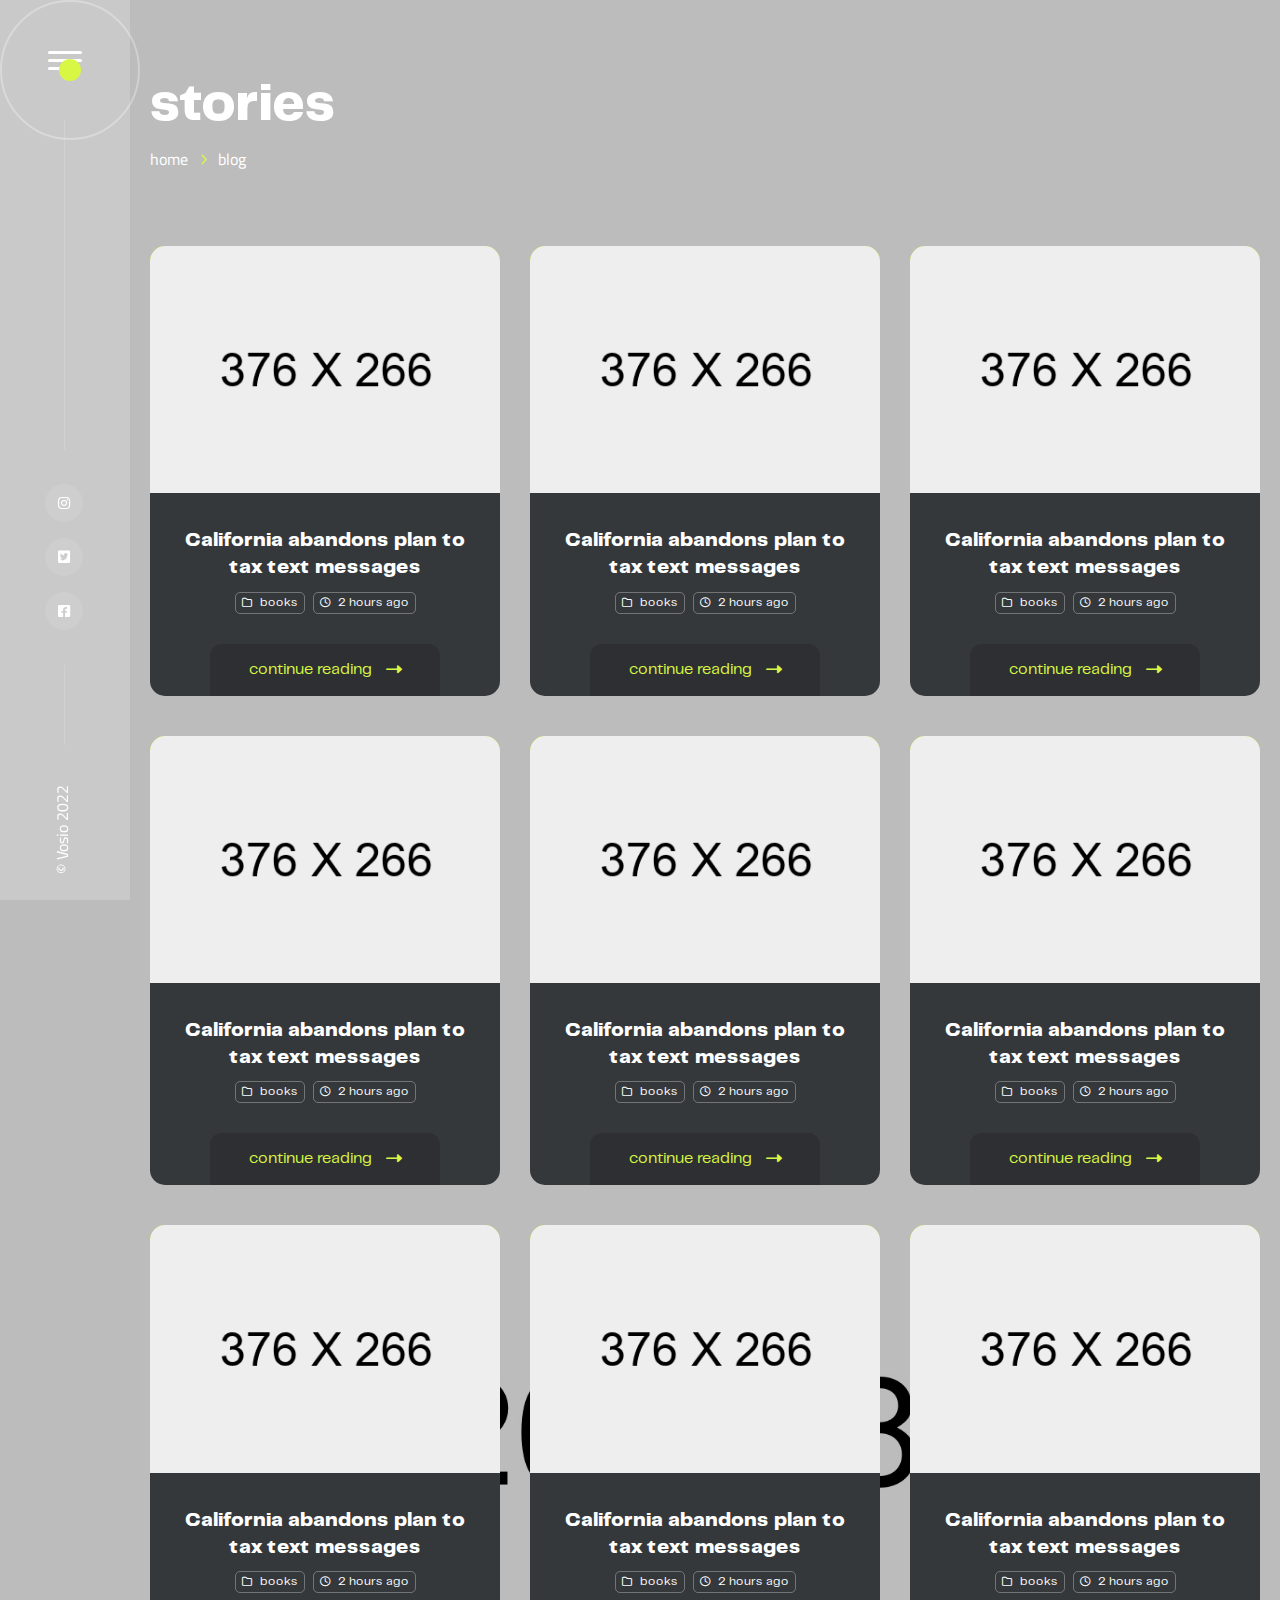
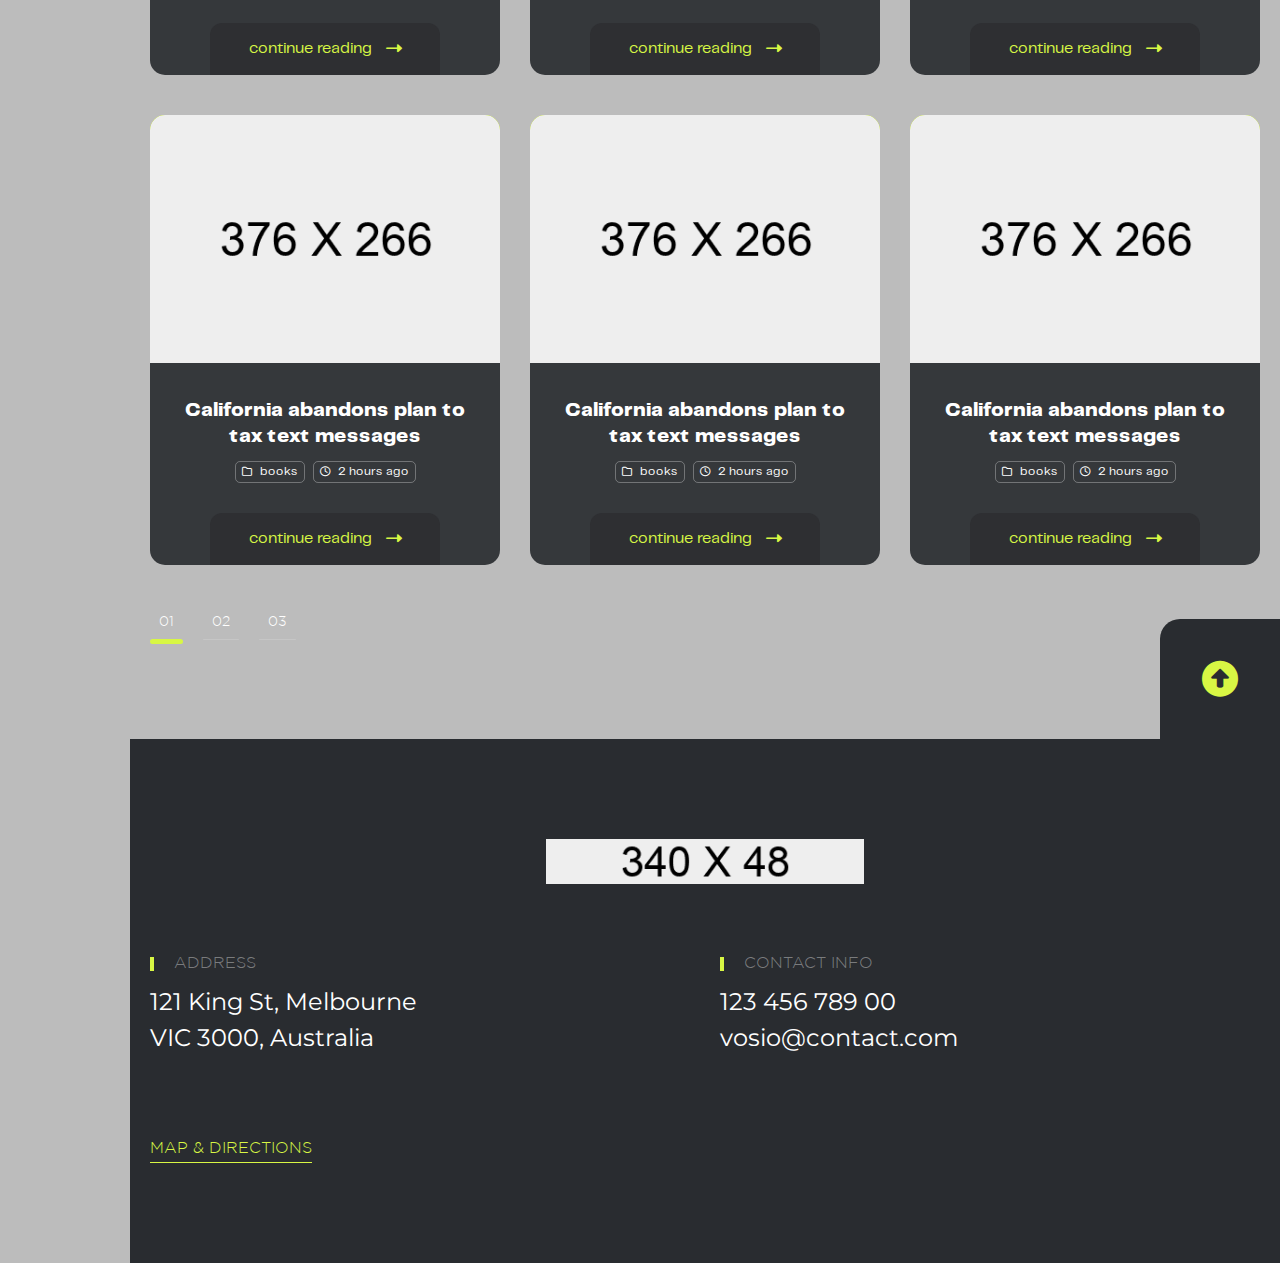
<file: blog.html>
<!DOCTYPE html>
<html lang="en">
<head>
<meta charset="utf-8">
<title>Vosio Portfolio Template - Our Stories</title>
<!-- Stylesheets -->
<link href="css/bootstrap.css" rel="stylesheet">
<link href="css/style.css" rel="stylesheet">
<link rel="shortcut icon" href="images/favicon.png" type="image/x-icon">
<link rel="icon" href="images/favicon.png" type="image/x-icon">
<!-- Responsive -->
<meta http-equiv="X-UA-Compatible" content="IE=edge">
<meta name="viewport" content="width=device-width, initial-scale=1.0, maximum-scale=1.0, user-scalable=0">
<link href="css/responsive.css" rel="stylesheet">
<!--[if lt IE 9]><script src="https://cdnjs.cloudflare.com/ajax/libs/html5shiv/3.7.3/html5shiv.js"></script><![endif]--> 

</head>

<body>
  <div class="site-container">
    <div class="cursor"></div>
    <!-- Preloader -->
    <div class="preloader"></div>

    <div class="menu-backdrop"></div>
        
    <!-- Main Header Bar-->
    <header class="main-header-bar">
        <div class="line-one"></div>
        <div class="line-two"></div>
        <!--Header-Upper-->
        <div class="header-bar-inner">
            <div class="outer-box clearfix">
                
                <!--Nav Toggler-->
                <div class="nav-toggler"><button class="toggler-btn"><span class="bar bar-one"></span><span class="bar bar-two"></span><span class="bar bar-three"></span></button></div>
                
                <!--Social Links-->
                <div class="social-links">
                    <ul class="clearfix">
                        <li><a href="#"><span class="fab fa-instagram"></span></a></li>
                        <li><a href="#"><span class="fab fa-twitter-square"></span></a></li>
                        <li><a href="#"><span class="fab fa-facebook-square"></span></a></li>
                    </ul>
                </div>
                
                <!--Copyright Text-->
                <div class="copyright">&copy; Vosio 2022</div>
            </div>

            <!--Alt Logo Box-->
            <div class="alt-logo-box"><a href="index.html"><img src="images/logo.png" alt=""></a></div>
            
            <!--Nav Bg Box-->
            <div class="nav-bg-box"></div>
            
            <!--Main Nav Outer-->
            <div class="main-nav-outer">
                <div class="nav-closer"><img src="images/icons/close-icon.png" alt=""></div>
                <div class="outer-nav-box">
                    <div class="top-bg"></div>
                    <div class="bottom-bg"></div>
                    <div class="main-nav-box" data-scrollbar="">
                        <!--Logo Box-->
                        <div class="main-logo-box"><a href="index.html"><img src="images/logo.png" alt=""></a></div>
                        <div class="main-nav">
                            <ul class="navigation">
                                <li class="dropdown"><a href="#">home</a>
                                    <ul>
                                        <li><a href="index.html">home 01</a></li>
                                        <li><a href="index-2.html">home 02</a></li>
                                        <li><a href="index-3.html">home 03</a></li>
                                        <li><a href="index-4.html">home 04</a></li>
                                        <li><a href="index-5.html">home 05</a></li>
                                        <li><a href="index-6.html">home 06</a></li>
                                        <li><a href="index-7.html">home 07</a></li>
                                        <li><a href="index-8.html">home 08</a></li>
                                        <li><a href="index-9.html">home 09</a></li>
                                        <li><a href="index-10.html">home 10</a></li>
                                        <li><a href="index-11.html">home 11</a></li>
                                        <li><a href="index-12.html">home 12</a></li>
                                        <li><a href="index-13.html">home 13</a></li>
                                    </ul>
                                </li>
                                <li class="dropdown"><a href="#">portfolio</a>
                                    <ul>
                                        <li><a href="portfolio.html">portfolio</a></li>
                                        <li><a href="portfolio-single.html">project details</a></li>
                                    </ul>
                                </li>
                                <li><a href="about.html">about us</a></li>
                                <li class="dropdown current"><a href="#">stories</a>
                                    <ul>
                                        <li><a href="blog.html">stories</a></li>
                                        <li><a href="blog-single.html">post details</a></li>
                                    </ul>
                                </li>
                                <li><a href="contact.html">get in touch</a></li>
                            </ul>
                        </div>
                    </div>
                </div>
            </div>
        </div>
        <!--End Header Upper-->
    </header>
    <!--End Main Header -->

    <div class="scroll-container">
        <div class="main-content-container" id="scroll-container">
            <div class="body-bg-layer" style="background-image: url(images/background/body-bg-1.jpg);"></div>
            <!-- Page Title -->
            <section class="page-title" id="to-top-div">
                <div class="auto-container">
                    <h1><span>stories</span></h1>
                    <div class="bread-crumb">
                        <ul class="clearfix">
                            <li><a href="index.html">home</a></li>
                            <li class="current">blog</li>
                        </ul>
                    </div>
                </div>
            </section>
            <!--End Banner Section -->


            <!--News Section-->
            <section class="news-section">
                <div class="auto-container">

                    <div class="news">
                        <div class="row clearfix">
                            <!--Block-->
                            <div class="news-block col-xl-4 col-lg-6 col-md-6 col-sm-12">
                                <div class="inner-box">
                                    <div class="image-box"><a href="#"><img src="images/resource/news-1.jpg" alt=""></a></div>
                                    <div class="lower">
                                        <h4><a href="blog-single.html">California abandons plan to tax text messages</a></h4>
                                        <div class="info"><div class="cat i-block"><i class="far fa-folder"></i> books</div><div class="time i-block"><i class="far fa-clock"></i> 2 hours ago</div></div>
                                        <div class="link-box"><a href="blog-single.html" class="theme-btn">continue reading <i class="far fa-long-arrow-alt-right"></i></a></div>
                                    </div>
                                </div>
                            </div>
                            <!--Block-->
                            <div class="news-block col-xl-4 col-lg-6 col-md-6 col-sm-12">
                                <div class="inner-box">
                                    <div class="image-box"><a href="#"><img src="images/resource/news-2.jpg" alt=""></a></div>
                                    <div class="lower">
                                        <h4><a href="blog-single.html">California abandons plan to tax text messages</a></h4>
                                        <div class="info"><div class="cat i-block"><i class="far fa-folder"></i> books</div><div class="time i-block"><i class="far fa-clock"></i> 2 hours ago</div></div>
                                        <div class="link-box"><a href="blog-single.html" class="theme-btn">continue reading <i class="far fa-long-arrow-alt-right"></i></a></div>
                                    </div>
                                </div>
                            </div>
                            <!--Block-->
                            <div class="news-block col-xl-4 col-lg-6 col-md-6 col-sm-12">
                                <div class="inner-box">
                                    <div class="image-box"><a href="#"><img src="images/resource/news-3.jpg" alt=""></a></div>
                                    <div class="lower">
                                        <h4><a href="blog-single.html">California abandons plan to tax text messages</a></h4>
                                        <div class="info"><div class="cat i-block"><i class="far fa-folder"></i> books</div><div class="time i-block"><i class="far fa-clock"></i> 2 hours ago</div></div>
                                        <div class="link-box"><a href="blog-single.html" class="theme-btn">continue reading <i class="far fa-long-arrow-alt-right"></i></a></div>
                                    </div>
                                </div>
                            </div>
                            <!--Block-->
                            <div class="news-block col-xl-4 col-lg-6 col-md-6 col-sm-12">
                                <div class="inner-box">
                                    <div class="image-box"><a href="#"><img src="images/resource/news-4.jpg" alt=""></a></div>
                                    <div class="lower">
                                        <h4><a href="blog-single.html">California abandons plan to tax text messages</a></h4>
                                        <div class="info"><div class="cat i-block"><i class="far fa-folder"></i> books</div><div class="time i-block"><i class="far fa-clock"></i> 2 hours ago</div></div>
                                        <div class="link-box"><a href="blog-single.html" class="theme-btn">continue reading <i class="far fa-long-arrow-alt-right"></i></a></div>
                                    </div>
                                </div>
                            </div>
                            <!--Block-->
                            <div class="news-block col-xl-4 col-lg-6 col-md-6 col-sm-12">
                                <div class="inner-box">
                                    <div class="image-box"><a href="#"><img src="images/resource/news-5.jpg" alt=""></a></div>
                                    <div class="lower">
                                        <h4><a href="blog-single.html">California abandons plan to tax text messages</a></h4>
                                        <div class="info"><div class="cat i-block"><i class="far fa-folder"></i> books</div><div class="time i-block"><i class="far fa-clock"></i> 2 hours ago</div></div>
                                        <div class="link-box"><a href="blog-single.html" class="theme-btn">continue reading <i class="far fa-long-arrow-alt-right"></i></a></div>
                                    </div>
                                </div>
                            </div>
                            <!--Block-->
                            <div class="news-block col-xl-4 col-lg-6 col-md-6 col-sm-12">
                                <div class="inner-box">
                                    <div class="image-box"><a href="#"><img src="images/resource/news-6.jpg" alt=""></a></div>
                                    <div class="lower">
                                        <h4><a href="blog-single.html">California abandons plan to tax text messages</a></h4>
                                        <div class="info"><div class="cat i-block"><i class="far fa-folder"></i> books</div><div class="time i-block"><i class="far fa-clock"></i> 2 hours ago</div></div>
                                        <div class="link-box"><a href="blog-single.html" class="theme-btn">continue reading <i class="far fa-long-arrow-alt-right"></i></a></div>
                                    </div>
                                </div>
                            </div>
                            <!--Block-->
                            <div class="news-block col-xl-4 col-lg-6 col-md-6 col-sm-12">
                                <div class="inner-box">
                                    <div class="image-box"><a href="#"><img src="images/resource/news-7.jpg" alt=""></a></div>
                                    <div class="lower">
                                        <h4><a href="blog-single.html">California abandons plan to tax text messages</a></h4>
                                        <div class="info"><div class="cat i-block"><i class="far fa-folder"></i> books</div><div class="time i-block"><i class="far fa-clock"></i> 2 hours ago</div></div>
                                        <div class="link-box"><a href="blog-single.html" class="theme-btn">continue reading <i class="far fa-long-arrow-alt-right"></i></a></div>
                                    </div>
                                </div>
                            </div>
                            <!--Block-->
                            <div class="news-block col-xl-4 col-lg-6 col-md-6 col-sm-12">
                                <div class="inner-box">
                                    <div class="image-box"><a href="#"><img src="images/resource/news-8.jpg" alt=""></a></div>
                                    <div class="lower">
                                        <h4><a href="blog-single.html">California abandons plan to tax text messages</a></h4>
                                        <div class="info"><div class="cat i-block"><i class="far fa-folder"></i> books</div><div class="time i-block"><i class="far fa-clock"></i> 2 hours ago</div></div>
                                        <div class="link-box"><a href="blog-single.html" class="theme-btn">continue reading <i class="far fa-long-arrow-alt-right"></i></a></div>
                                    </div>
                                </div>
                            </div>
                            <!--Block-->
                            <div class="news-block col-xl-4 col-lg-6 col-md-6 col-sm-12">
                                <div class="inner-box">
                                    <div class="image-box"><a href="#"><img src="images/resource/news-9.jpg" alt=""></a></div>
                                    <div class="lower">
                                        <h4><a href="blog-single.html">California abandons plan to tax text messages</a></h4>
                                        <div class="info"><div class="cat i-block"><i class="far fa-folder"></i> books</div><div class="time i-block"><i class="far fa-clock"></i> 2 hours ago</div></div>
                                        <div class="link-box"><a href="blog-single.html" class="theme-btn">continue reading <i class="far fa-long-arrow-alt-right"></i></a></div>
                                    </div>
                                </div>
                            </div>
                            <!--Block-->
                            <div class="news-block col-xl-4 col-lg-6 col-md-6 col-sm-12">
                                <div class="inner-box">
                                    <div class="image-box"><a href="#"><img src="images/resource/news-10.jpg" alt=""></a></div>
                                    <div class="lower">
                                        <h4><a href="blog-single.html">California abandons plan to tax text messages</a></h4>
                                        <div class="info"><div class="cat i-block"><i class="far fa-folder"></i> books</div><div class="time i-block"><i class="far fa-clock"></i> 2 hours ago</div></div>
                                        <div class="link-box"><a href="blog-single.html" class="theme-btn">continue reading <i class="far fa-long-arrow-alt-right"></i></a></div>
                                    </div>
                                </div>
                            </div>
                            <!--Block-->
                            <div class="news-block col-xl-4 col-lg-6 col-md-6 col-sm-12">
                                <div class="inner-box">
                                    <div class="image-box"><a href="#"><img src="images/resource/news-11.jpg" alt=""></a></div>
                                    <div class="lower">
                                        <h4><a href="blog-single.html">California abandons plan to tax text messages</a></h4>
                                        <div class="info"><div class="cat i-block"><i class="far fa-folder"></i> books</div><div class="time i-block"><i class="far fa-clock"></i> 2 hours ago</div></div>
                                        <div class="link-box"><a href="blog-single.html" class="theme-btn">continue reading <i class="far fa-long-arrow-alt-right"></i></a></div>
                                    </div>
                                </div>
                            </div>
                            <!--Block-->
                            <div class="news-block col-xl-4 col-lg-6 col-md-6 col-sm-12">
                                <div class="inner-box">
                                    <div class="image-box"><a href="#"><img src="images/resource/news-12.jpg" alt=""></a></div>
                                    <div class="lower">
                                        <h4><a href="blog-single.html">California abandons plan to tax text messages</a></h4>
                                        <div class="info"><div class="cat i-block"><i class="far fa-folder"></i> books</div><div class="time i-block"><i class="far fa-clock"></i> 2 hours ago</div></div>
                                        <div class="link-box"><a href="blog-single.html" class="theme-btn">continue reading <i class="far fa-long-arrow-alt-right"></i></a></div>
                                    </div>
                                </div>
                            </div>

                        </div>
                    </div>

                    <div class="styled-pagination">
                        <ul class="clearfix">
                            <li class="active"><a href="#">01</a></li>
                            <li><a href="#">02</a></li>
                            <li><a href="#">03</a></li>
                        </ul>
                    </div>
                </div>
            </section>


            <!--Main Footer-->
            <footer class="main-footer">
                <button class="scroll-top scroll-to-target" data-target="html" id="scroll-to-top"><span class="icon fa fa-arrow-alt-circle-up"></span></button>
                <div class="footer-inner">
                    <div class="auto-container">
                        <div class="footer-logo"><a href="index.html"><img src="images/logo.png" alt=""></a></div>
                        <div class="info">
                            <div class="row clearfix">
                                <!--Block-->
                                <div class="info-block col-lg-6 col-md-6 col-sm-12">
                                    <div class="i-title">Address</div>
                                    <div class="text">121 King St, Melbourne <br>VIC 3000, Australia</div>
                                </div>
                                <!--Block-->
                                <div class="info-block col-lg-6 col-md-6 col-sm-12">
                                    <div class="i-title">Contact info</div>
                                    <div class="text"><a href="tel:12345678900">123 456 789 00</a> <br> <a href="mailto:vosio@contact.com">vosio@contact.com</a></div>
                                </div>
                            </div>
                        </div>
                        <div class="loc-info"><a href="#">Map & Directions</a></div>
                    </div>
                </div>
            </footer>

        </div>
    </div>

</div>
<!--End Site Container--> 


<script src="js/jquery.js"></script>
<script src="js/popper.min.js"></script>
<script src="js/bootstrap.min.js"></script>
<script src="js/jquery.fancybox.js"></script>
<script src="js/smooth-scrollbar.js"></script>
<script src="js/owl.js"></script>
<script src="js/cursor-script.js"></script>
<script src="js/wow.js"></script>
<script src="js/custom-script.js"></script>
</body>
</html>
</file>
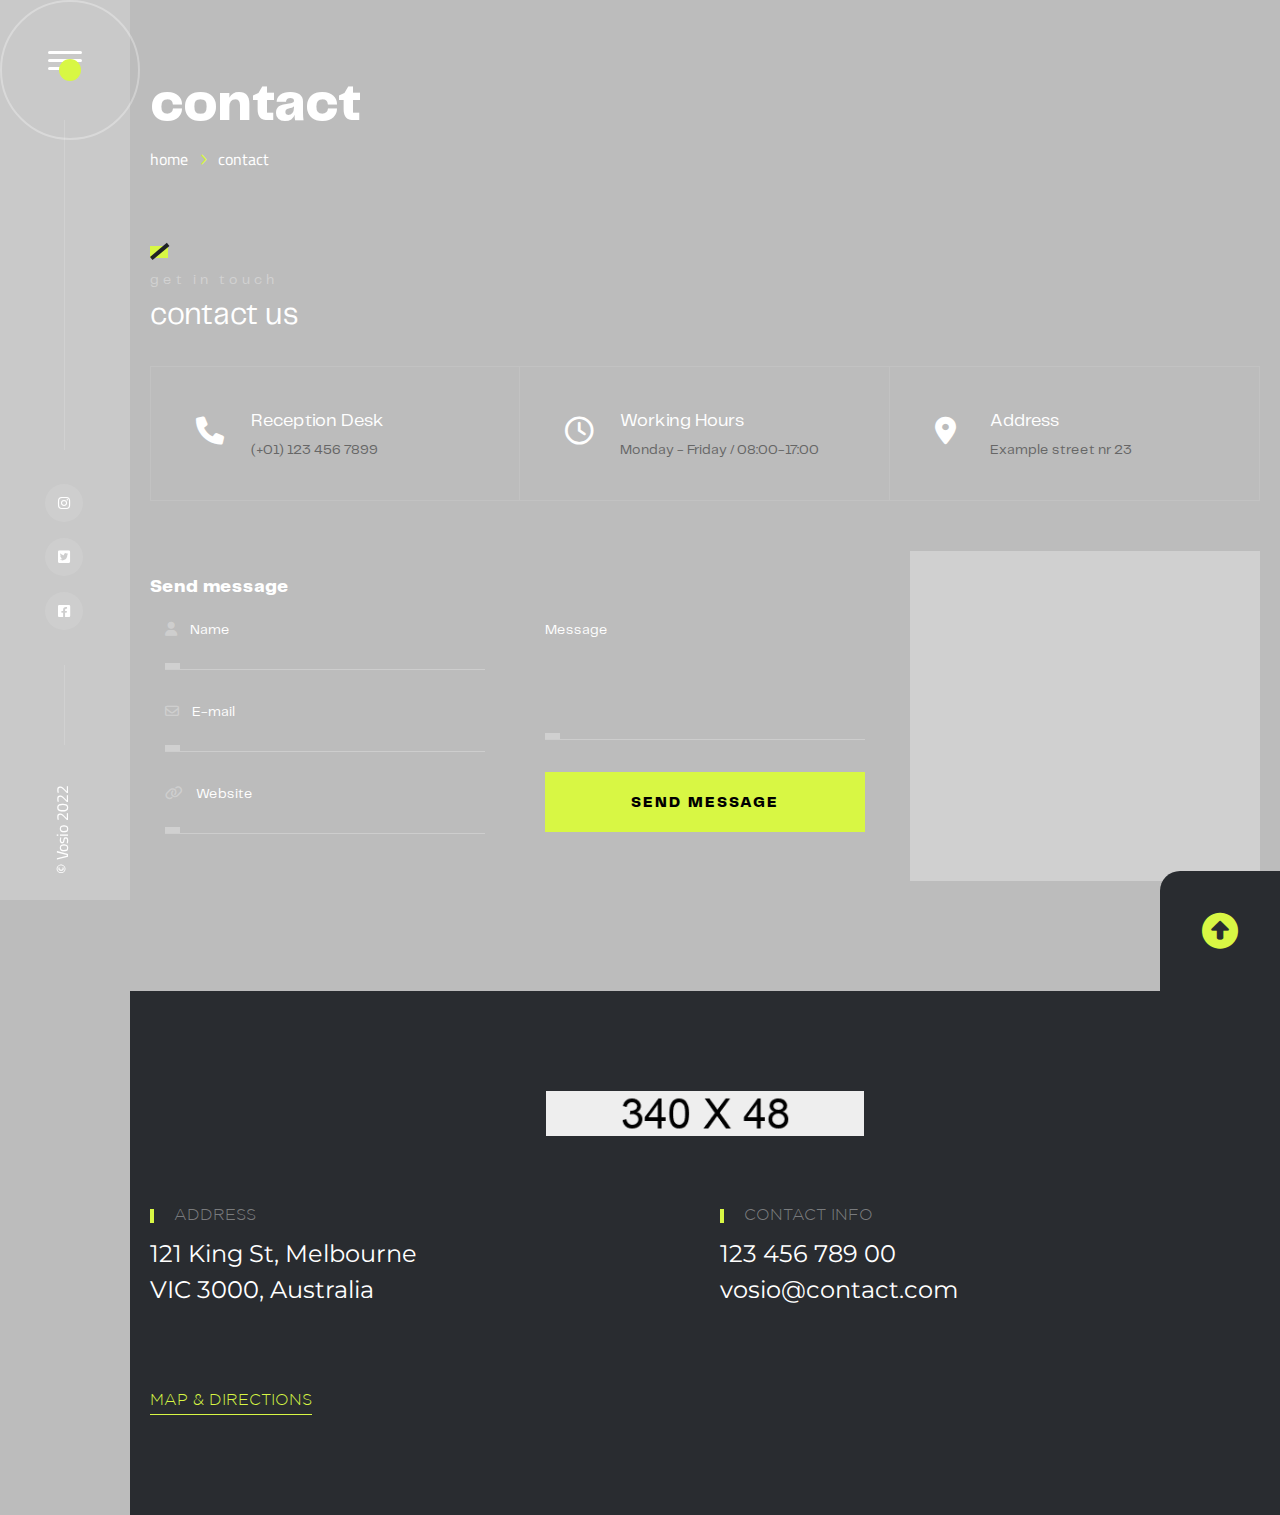
<file: contact.html>
<!DOCTYPE html>
<html lang="en">
<head>
<meta charset="utf-8">
<title>Vosio Portfolio Template - Contact Us</title>
<!-- Stylesheets -->
<link href="css/bootstrap.css" rel="stylesheet">
<link href="css/style.css" rel="stylesheet">
<link rel="shortcut icon" href="images/favicon.png" type="image/x-icon">
<link rel="icon" href="images/favicon.png" type="image/x-icon">
<!-- Responsive -->
<meta http-equiv="X-UA-Compatible" content="IE=edge">
<meta name="viewport" content="width=device-width, initial-scale=1.0, maximum-scale=1.0, user-scalable=0">
<link href="css/responsive.css" rel="stylesheet">
<!--[if lt IE 9]><script src="https://cdnjs.cloudflare.com/ajax/libs/html5shiv/3.7.3/html5shiv.js"></script><![endif]--> 

</head>

<body>
  <div class="site-container">
    <div class="cursor"></div>
    <!-- Preloader -->
    <div class="preloader"></div>

    <div class="menu-backdrop"></div>
        
    <!-- Main Header Bar-->
    <header class="main-header-bar">
        <div class="line-one"></div>
        <div class="line-two"></div>
        <!--Header-Upper-->
        <div class="header-bar-inner">
            <div class="outer-box clearfix">
                
                <!--Nav Toggler-->
                <div class="nav-toggler"><button class="toggler-btn"><span class="bar bar-one"></span><span class="bar bar-two"></span><span class="bar bar-three"></span></button></div>
                
                <!--Social Links-->
                <div class="social-links">
                    <ul class="clearfix">
                        <li><a href="#"><span class="fab fa-instagram"></span></a></li>
                        <li><a href="#"><span class="fab fa-twitter-square"></span></a></li>
                        <li><a href="#"><span class="fab fa-facebook-square"></span></a></li>
                    </ul>
                </div>
                
                <!--Copyright Text-->
                <div class="copyright">&copy; Vosio 2022</div>
            </div>

            <!--Alt Logo Box-->
            <div class="alt-logo-box"><a href="index.html"><img src="images/logo.png" alt=""></a></div>
            
            <!--Nav Bg Box-->
            <div class="nav-bg-box"></div>
            
            <!--Main Nav Outer-->
            <div class="main-nav-outer">
                <div class="nav-closer"><img src="images/icons/close-icon.png" alt=""></div>
                <div class="outer-nav-box">
                    <div class="top-bg"></div>
                    <div class="bottom-bg"></div>
                    <div class="main-nav-box" data-scrollbar="">
                        <!--Logo Box-->
                        <div class="main-logo-box"><a href="index.html"><img src="images/logo.png" alt=""></a></div>
                        <div class="main-nav">
                            <ul class="navigation">
                                <li class="dropdown"><a href="#">home</a>
                                    <ul>
                                        <li><a href="index.html">home 01</a></li>
                                        <li><a href="index-2.html">home 02</a></li>
                                        <li><a href="index-3.html">home 03</a></li>
                                        <li><a href="index-4.html">home 04</a></li>
                                        <li><a href="index-5.html">home 05</a></li>
                                        <li><a href="index-6.html">home 06</a></li>
                                        <li><a href="index-7.html">home 07</a></li>
                                        <li><a href="index-8.html">home 08</a></li>
                                        <li><a href="index-9.html">home 09</a></li>
                                        <li><a href="index-10.html">home 10</a></li>
                                        <li><a href="index-11.html">home 11</a></li>
                                        <li><a href="index-12.html">home 12</a></li>
                                        <li><a href="index-13.html">home 13</a></li>
                                    </ul>
                                </li>
                                <li class="dropdown"><a href="#">portfolio</a>
                                    <ul>
                                        <li><a href="portfolio.html">portfolio</a></li>
                                        <li><a href="portfolio-single.html">project details</a></li>
                                    </ul>
                                </li>
                                <li><a href="about.html">about us</a></li>
                                <li class="dropdown"><a href="#">stories</a>
                                    <ul>
                                        <li><a href="blog.html">stories</a></li>
                                        <li><a href="blog-single.html">post details</a></li>
                                    </ul>
                                </li>
                                <li class="current"><a href="contact.html">get in touch</a></li>
                            </ul>
                        </div>
                    </div>
                </div>
            </div>
        </div>
        <!--End Header Upper-->
    </header>
    <!--End Main Header -->

    <div class="scroll-container">
        <div class="main-content-container" id="scroll-container">
            <div class="body-bg-layer" style="background-image: url(images/background/body-bg-1.jpg);"></div>
            <!-- Page Title -->
            <section class="page-title" id="to-top-div">
                <div class="auto-container">
                    <h1><span>contact</span></h1>
                    <div class="bread-crumb">
                        <ul class="clearfix">
                            <li><a href="index.html">home</a></li>
                            <li class="current">contact</li>
                        </ul>
                    </div>
                </div>
            </section>
            <!--End Banner Section -->


            <!--Contact Section-->
            <section class="contact-section">
                <div class="auto-container">
                    <div class="def-title-box">
                        <div class="patt"><span></span></div>
                        <div class="subtitle">get in touch</div>
                        <h3>contact us</h3>
                    </div>

                    <div class="info-box">
                        <div class="row clearfix">
                            <!--Block-->
                            <div class="info-block col-xl-4 col-lg-4 col-md-6 col-sm-12">
                                <div class="inner-box">
                                    <div class="inner">
                                        <div class="icon-box"><span class="fa fa-phone"></span></div>
                                        <h5>Reception Desk</h5>
                                        <div class="info"><a href="tel:(+01)1234567899">(+01) 123 456 7899</a></div>
                                    </div>
                                </div>
                            </div>
                            <!--Block-->
                            <div class="info-block col-xl-4 col-lg-4 col-md-6 col-sm-12">
                                <div class="inner-box">
                                    <div class="inner">
                                        <div class="icon-box"><span class="far fa-clock"></span></div>
                                        <h5>Working Hours</h5>
                                        <div class="info">Monday - Friday  /  08:00-17:00</div>
                                    </div>
                                </div>
                            </div>
                            <!--Block-->
                            <div class="info-block col-xl-4 col-lg-4 col-md-12 col-sm-12">
                                <div class="inner-box">
                                    <div class="inner">
                                        <div class="icon-box"><span class="fa fa-map-marker-alt"></span></div>
                                        <h5>Address</h5>
                                        <div class="info">Example street nr 23</div>
                                    </div>
                                </div>
                            </div>
                        </div>
                    </div>

                    <div class="contact-box">
                        <div class="row clearfix">
                            <div class="form-col col-xl-8 col-lg-12 col-md-12 col-sm-12">
                                <h5>Send message</h5>
                                <div class="contact-form">
                                    <form method="post" action="contact.html">
                                        <div class="row clearfix">
                                            <div class="inner-col col-lg-6 col-md-6 col-sm-12">
                                                <div class="form-group">
                                                    <div class="field-label"><span class="icon fa fa-user"></span> Name</div>
                                                    <div class="field-inner"><input type="text" name="fieldname" value="" placeholder="" required><i class="dot"></i></div>
                                                </div>
                                                <div class="form-group">
                                                    <div class="field-label"><span class="icon far fa-envelope"></span> E-mail</div>
                                                    <div class="field-inner"><input type="email" name="fieldname" value="" placeholder="" required><i class="dot"></i></div>
                                                </div>
                                                <div class="form-group">
                                                    <div class="field-label"><span class="icon far fa-link"></span> Website</div>
                                                    <div class="field-inner"><input type="text" name="fieldname" value="" placeholder="" required><i class="dot"></i></div>
                                                </div>
                                            </div>
                                            <div class="inner-col col-lg-6 col-md-6 col-sm-12">
                                                <div class="form-group">
                                                    <div class="field-label">Message</div>
                                                    <div class="field-inner"><textarea name="fieldname" placeholder="" required></textarea><i class="dot"></i></div>
                                                </div>
                                                <div class="form-group">
                                                    <button type="submit" class="theme-btn btn-style-two"><span>Send Message</span></button>
                                                </div>
                                            </div>
                                        </div>
                                    </form>
                                </div>
                            </div>

                            <div class="map-col col-xl-4 col-lg-12 col-md-12 col-sm-12">
                                <div class="inner">
                                    <div class="map-box"><iframe src="https://www.google.com/maps/embed?pb=!1m18!1m12!1m3!1d3151.8385284068286!2d144.9535863151755!3d-37.8172509797517!2m3!1f0!2f0!3f0!3m2!1i1024!2i768!4f13.1!3m3!1m2!1s0x6ad65d4dd5a05d97%3A0x3e64f855a564844d!2s121%20King%20St%2C%20Melbourne%20VIC%203000%2C%20Australia!5e0!3m2!1sen!2s!4v1656222373994!5m2!1sen!2s" allowfullscreen="" loading="lazy" referrerpolicy="no-referrer-when-downgrade"></iframe></div>
                                </div>
                            </div>
                        </div>
                    </div>
                </div>
            </section>

            <!--Main Footer-->
            <footer class="main-footer">
                <button class="scroll-top scroll-to-target" data-target="html" id="scroll-to-top"><span class="icon fa fa-arrow-alt-circle-up"></span></button>
                <div class="footer-inner">
                    <div class="auto-container">
                        <div class="footer-logo"><a href="index.html"><img src="images/logo.png" alt=""></a></div>
                        <div class="info">
                            <div class="row clearfix">
                                <!--Block-->
                                <div class="info-block col-lg-6 col-md-6 col-sm-12">
                                    <div class="i-title">Address</div>
                                    <div class="text">121 King St, Melbourne <br>VIC 3000, Australia</div>
                                </div>
                                <!--Block-->
                                <div class="info-block col-lg-6 col-md-6 col-sm-12">
                                    <div class="i-title">Contact info</div>
                                    <div class="text"><a href="tel:12345678900">123 456 789 00</a> <br> <a href="mailto:vosio@contact.com">vosio@contact.com</a></div>
                                </div>
                            </div>
                        </div>
                        <div class="loc-info"><a href="#">Map & Directions</a></div>
                    </div>
                </div>
            </footer>

        </div>
    </div>

</div>
<!--End Site Container--> 


<script src="js/jquery.js"></script>
<script src="js/popper.min.js"></script>
<script src="js/bootstrap.min.js"></script>
<script src="js/jquery.fancybox.js"></script>
<script src="js/smooth-scrollbar.js"></script>
<script src="js/owl.js"></script>
<script src="js/cursor-script.js"></script>
<script src="js/wow.js"></script>
<script src="js/custom-script.js"></script>
</body>
</html>
</file>
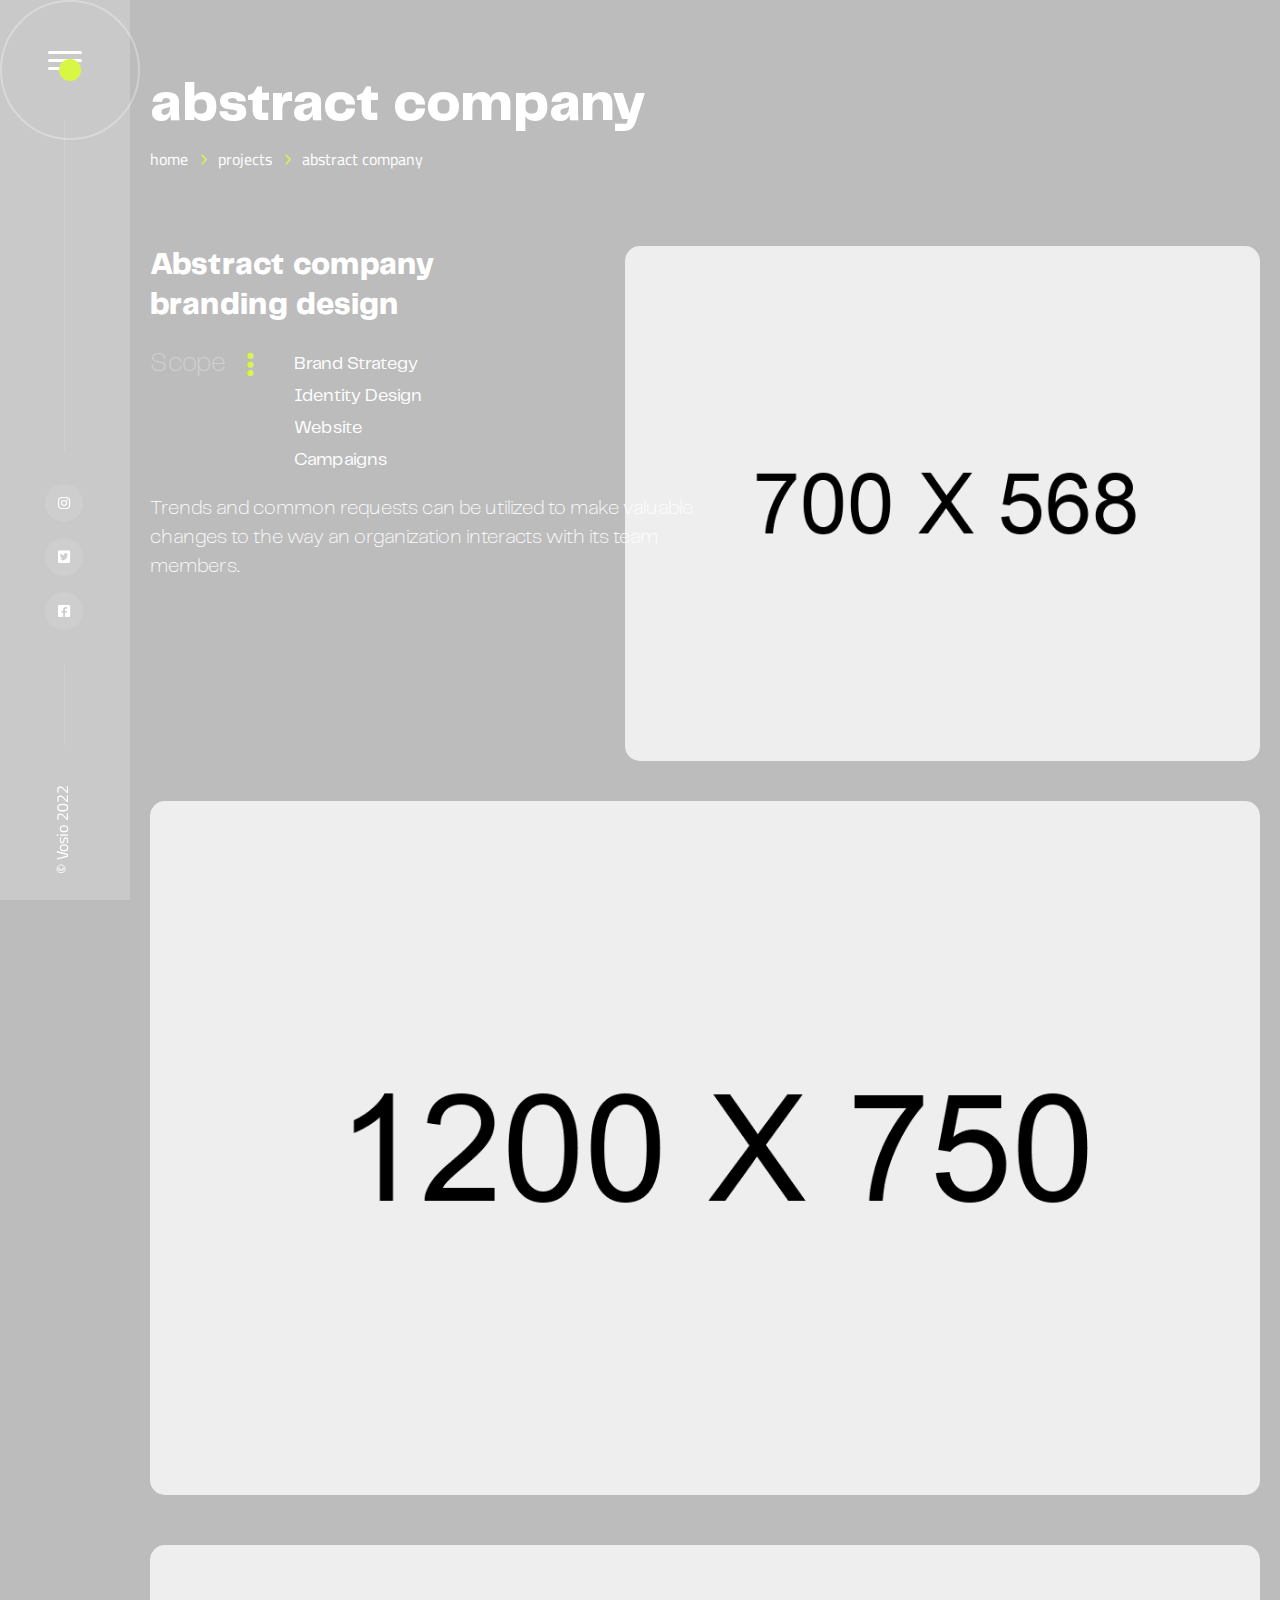
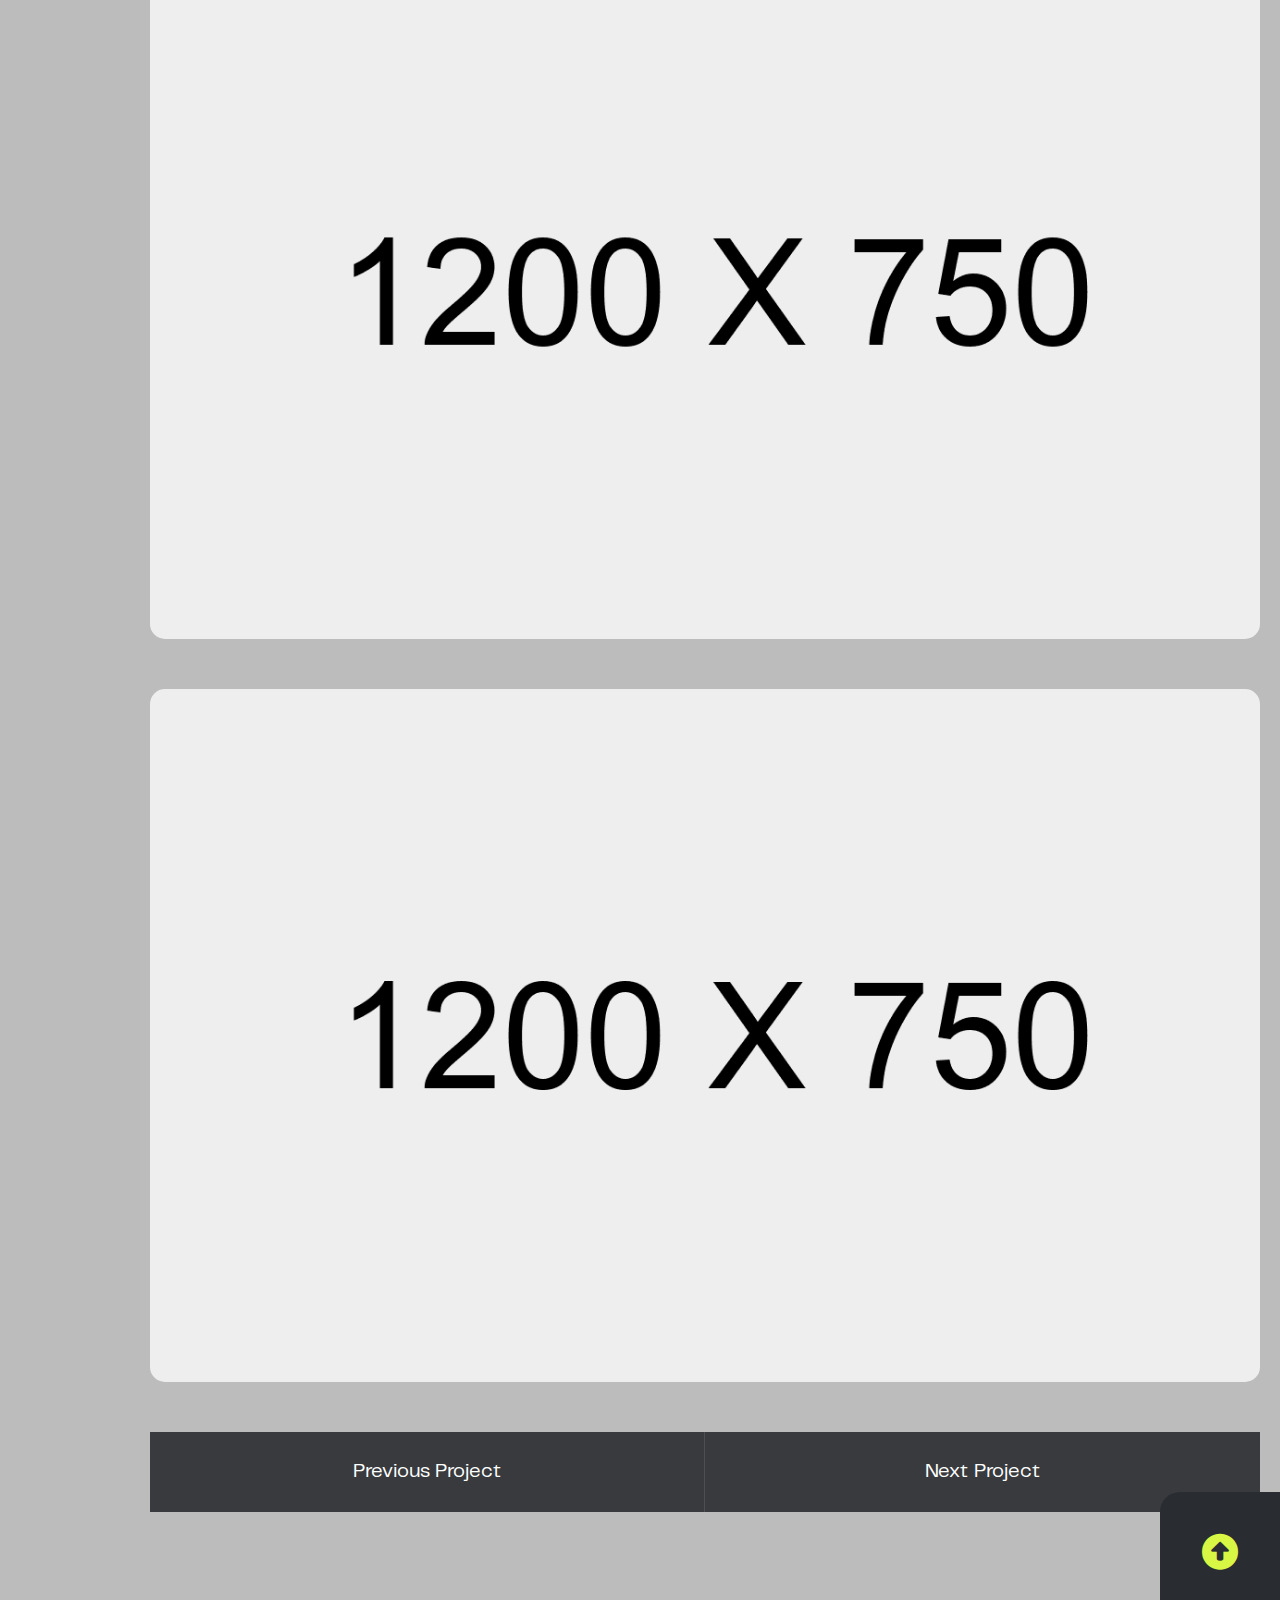
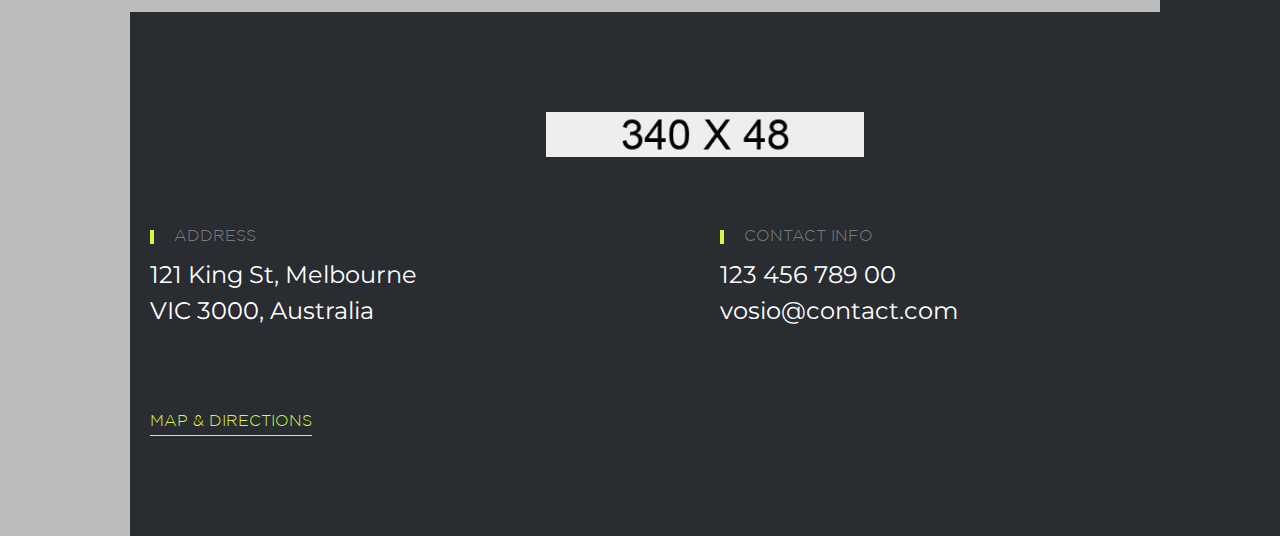
<file: portfolio-single.html>
<!DOCTYPE html>
<html lang="en">
<head>
<meta charset="utf-8">
<title>Vosio Portfolio Template - Project Details</title>
<!-- Stylesheets -->
<link href="css/bootstrap.css" rel="stylesheet">
<link href="css/style.css" rel="stylesheet">
<link rel="shortcut icon" href="images/favicon.png" type="image/x-icon">
<link rel="icon" href="images/favicon.png" type="image/x-icon">
<!-- Responsive -->
<meta http-equiv="X-UA-Compatible" content="IE=edge">
<meta name="viewport" content="width=device-width, initial-scale=1.0, maximum-scale=1.0, user-scalable=0">
<link href="css/responsive.css" rel="stylesheet">
<!--[if lt IE 9]><script src="https://cdnjs.cloudflare.com/ajax/libs/html5shiv/3.7.3/html5shiv.js"></script><![endif]--> 

</head>

<body>
  <div class="site-container">
    <div class="cursor"></div>
    <!-- Preloader -->
    <div class="preloader"></div>

    <div class="menu-backdrop"></div>
        
    <!-- Main Header Bar-->
    <header class="main-header-bar">
        <div class="line-one"></div>
        <div class="line-two"></div>
        <!--Header-Upper-->
        <div class="header-bar-inner">
            <div class="outer-box clearfix">
                
                <!--Nav Toggler-->
                <div class="nav-toggler"><button class="toggler-btn"><span class="bar bar-one"></span><span class="bar bar-two"></span><span class="bar bar-three"></span></button></div>
                
                <!--Social Links-->
                <div class="social-links">
                    <ul class="clearfix">
                        <li><a href="#"><span class="fab fa-instagram"></span></a></li>
                        <li><a href="#"><span class="fab fa-twitter-square"></span></a></li>
                        <li><a href="#"><span class="fab fa-facebook-square"></span></a></li>
                    </ul>
                </div>
                
                <!--Copyright Text-->
                <div class="copyright">&copy; Vosio 2022</div>
            </div>

            <!--Alt Logo Box-->
            <div class="alt-logo-box"><a href="index.html"><img src="images/logo.png" alt=""></a></div>
            
            <!--Nav Bg Box-->
            <div class="nav-bg-box"></div>
            
            <!--Main Nav Outer-->
            <div class="main-nav-outer">
                <div class="nav-closer"><img src="images/icons/close-icon.png" alt=""></div>
                <div class="outer-nav-box">
                    <div class="top-bg"></div>
                    <div class="bottom-bg"></div>
                    <div class="main-nav-box" data-scrollbar="">
                        <!--Logo Box-->
                        <div class="main-logo-box"><a href="index.html"><img src="images/logo.png" alt=""></a></div>
                        <div class="main-nav">
                            <ul class="navigation">
                                <li class="dropdown"><a href="#">home</a>
                                    <ul>
                                        <li><a href="index.html">home 01</a></li>
                                        <li><a href="index-2.html">home 02</a></li>
                                        <li><a href="index-3.html">home 03</a></li>
                                        <li><a href="index-4.html">home 04</a></li>
                                        <li><a href="index-5.html">home 05</a></li>
                                        <li><a href="index-6.html">home 06</a></li>
                                        <li><a href="index-7.html">home 07</a></li>
                                        <li><a href="index-8.html">home 08</a></li>
                                        <li><a href="index-9.html">home 09</a></li>
                                        <li><a href="index-10.html">home 10</a></li>
                                        <li><a href="index-11.html">home 11</a></li>
                                        <li><a href="index-12.html">home 12</a></li>
                                        <li><a href="index-13.html">home 13</a></li>
                                    </ul>
                                </li>
                                <li class="dropdown current"><a href="#">portfolio</a>
                                    <ul>
                                        <li><a href="portfolio.html">portfolio</a></li>
                                        <li><a href="portfolio-single.html">project details</a></li>
                                    </ul>
                                </li>
                                <li><a href="about.html">about us</a></li>
                                <li class="dropdown"><a href="#">stories</a>
                                    <ul>
                                        <li><a href="blog.html">stories</a></li>
                                        <li><a href="blog-single.html">post details</a></li>
                                    </ul>
                                </li>
                                <li><a href="contact.html">get in touch</a></li>
                            </ul>
                        </div>
                    </div>
                </div>
            </div>
        </div>
        <!--End Header Upper-->
    </header>
    <!--End Main Header -->

    <div class="scroll-container">
        <div class="main-content-container" id="scroll-container">
            <div class="body-bg-layer" style="background-image: url(images/background/body-bg-1.jpg);"></div>
            <!-- Page Title -->
            <section class="page-title" id="to-top-div">
                <div class="auto-container">
                    <h1><span>abstract company</span></h1>
                    <div class="bread-crumb">
                        <ul class="clearfix">
                            <li><a href="index.html">home</a></li>
                            <li><a href="portfolio.html">projects</a></li>
                            <li class="current">abstract company</li>
                        </ul>
                    </div>
                </div>
            </section>
            <!--End Banner Section -->


            <!--Portfolio Single Section-->
            <section class="project-details">
                <div class="auto-container">

                    <div class="upper-content">
                        <div class="row clearfix">
                            <!--Text Col-->
                            <div class="text-col col-lg-5 col-md-12 col-sm-12">
                                <div class="inner">
                                    <h3>Abstract company branding design</h3>
                                    <div class="scope">
                                        <div class="ttl"><span>Scope</span><i class="fa fa-ellipsis-v"></i></div>
                                        <ul>
                                            <li>Brand Strategy</li>
                                            <li>Identity Design</li>
                                            <li>Website</li>
                                            <li>Campaigns</li>
                                        </ul>
                                    </div>
                                    <div class="text">Trends and common requests can be utilized to make valuable changes to the way an organization interacts with its team members.</div>
                                </div>
                            </div>

                            <!--Image Col-->
                            <div class="image-col col-lg-7 col-md-12 col-sm-12">
                                <div class="inner">
                                    <div class="image"><img src="images/resource/image-35.jpg" alt=""></div>
                                </div>
                            </div>
                        </div>
                    </div>
                    <div class="images">
                        <div class="image"><img src="images/resource/image-36.jpg" alt=""></div>
                        <div class="image"><img src="images/resource/image-37.jpg" alt=""></div>
                        <div class="image"><img src="images/resource/image-38.jpg" alt=""></div>
                    </div>

                    <div class="post-controls">
                        <ul class="clearfix">
                            <li><a href="#">Previous Project</a></li>
                            <li><a href="#">Next Project</a></li>
                        </ul>
                    </div>
                </div>
            </section>


            <!--Main Footer-->
            <footer class="main-footer">
                <button class="scroll-top scroll-to-target" data-target="html" id="scroll-to-top"><span class="icon fa fa-arrow-alt-circle-up"></span></button>
                <div class="footer-inner">
                    <div class="auto-container">
                        <div class="footer-logo"><a href="index.html"><img src="images/logo.png" alt=""></a></div>
                        <div class="info">
                            <div class="row clearfix">
                                <!--Block-->
                                <div class="info-block col-lg-6 col-md-6 col-sm-12">
                                    <div class="i-title">Address</div>
                                    <div class="text">121 King St, Melbourne <br>VIC 3000, Australia</div>
                                </div>
                                <!--Block-->
                                <div class="info-block col-lg-6 col-md-6 col-sm-12">
                                    <div class="i-title">Contact info</div>
                                    <div class="text"><a href="tel:12345678900">123 456 789 00</a> <br> <a href="mailto:vosio@contact.com">vosio@contact.com</a></div>
                                </div>
                            </div>
                        </div>
                        <div class="loc-info"><a href="#">Map & Directions</a></div>
                    </div>
                </div>
            </footer>

        </div>
    </div>

</div>
<!--End Site Container--> 


<script src="js/jquery.js"></script>
<script src="js/popper.min.js"></script>
<script src="js/bootstrap.min.js"></script>
<script src="js/jquery.fancybox.js"></script>
<script src="js/smooth-scrollbar.js"></script>
<script src="js/owl.js"></script>
<script src="js/cursor-script.js"></script>
<script src="js/wow.js"></script>
<script src="js/custom-script.js"></script>
</body>
</html>
</file>
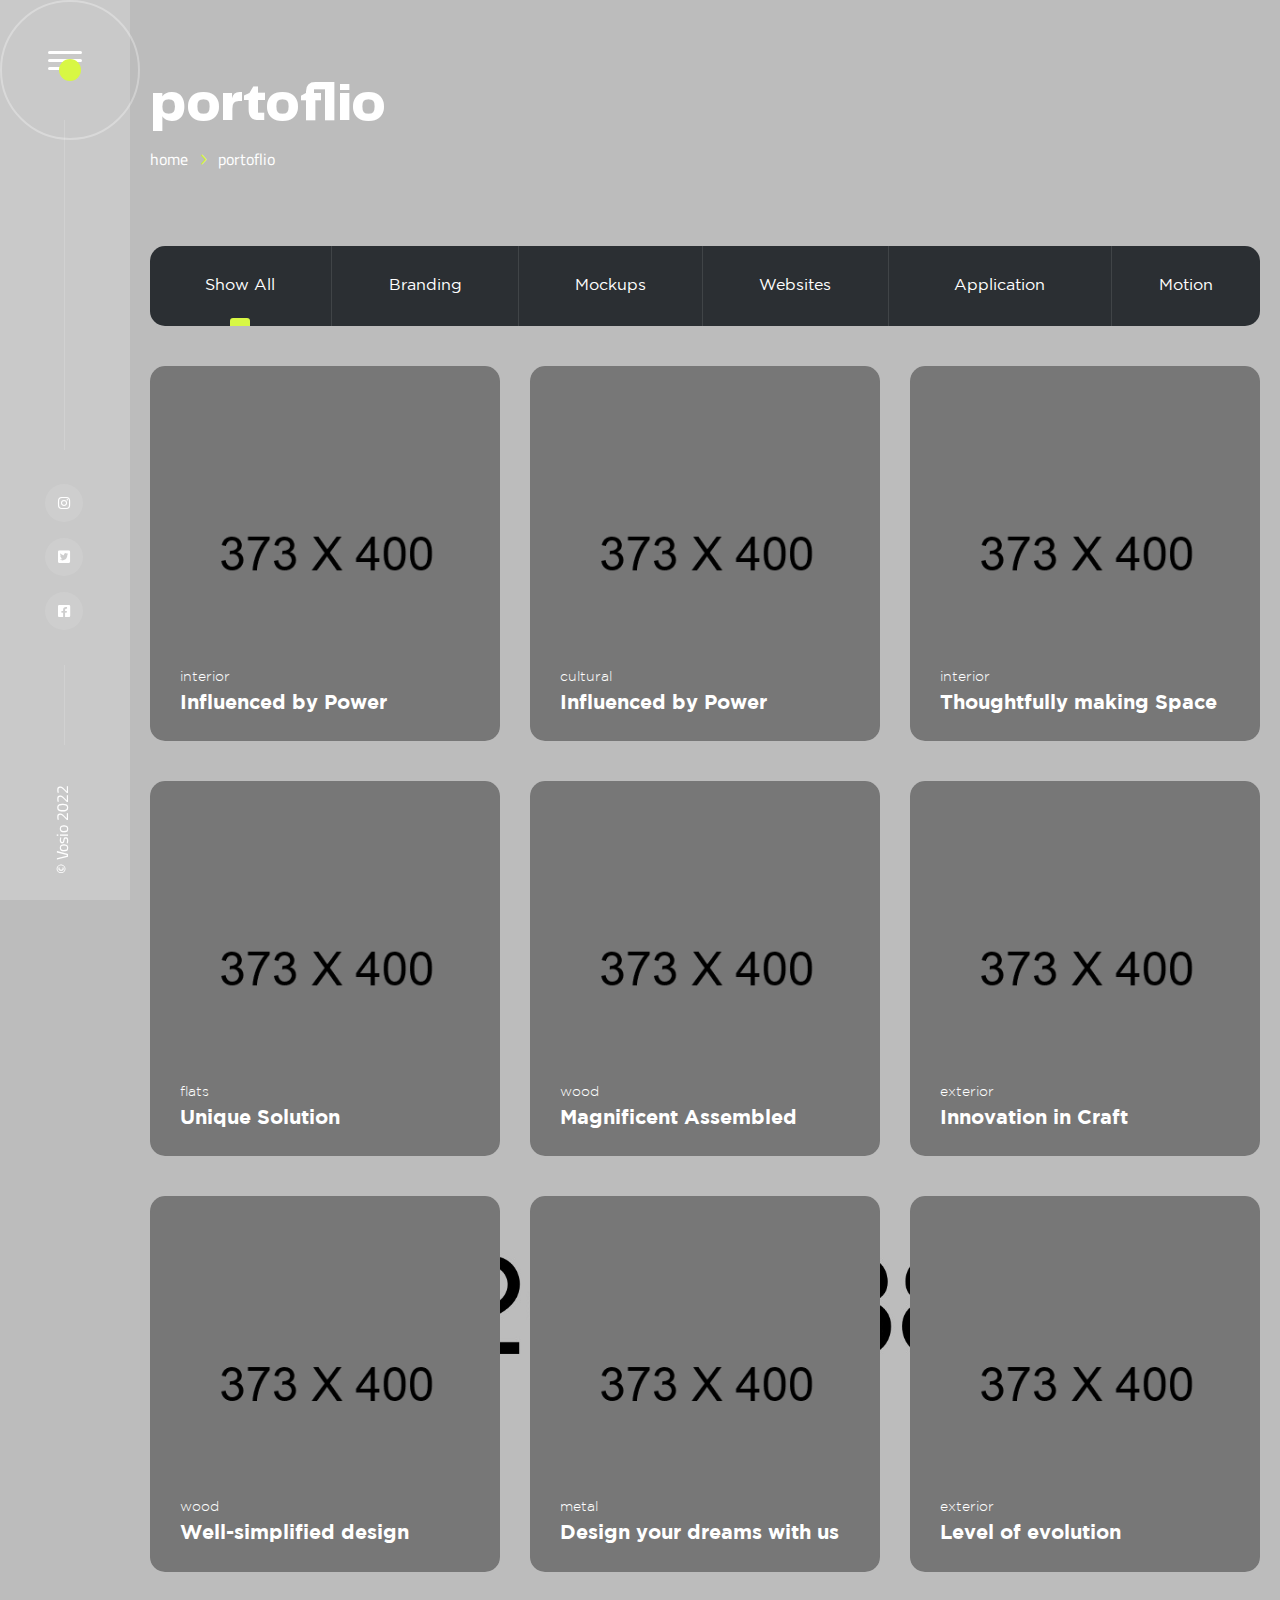
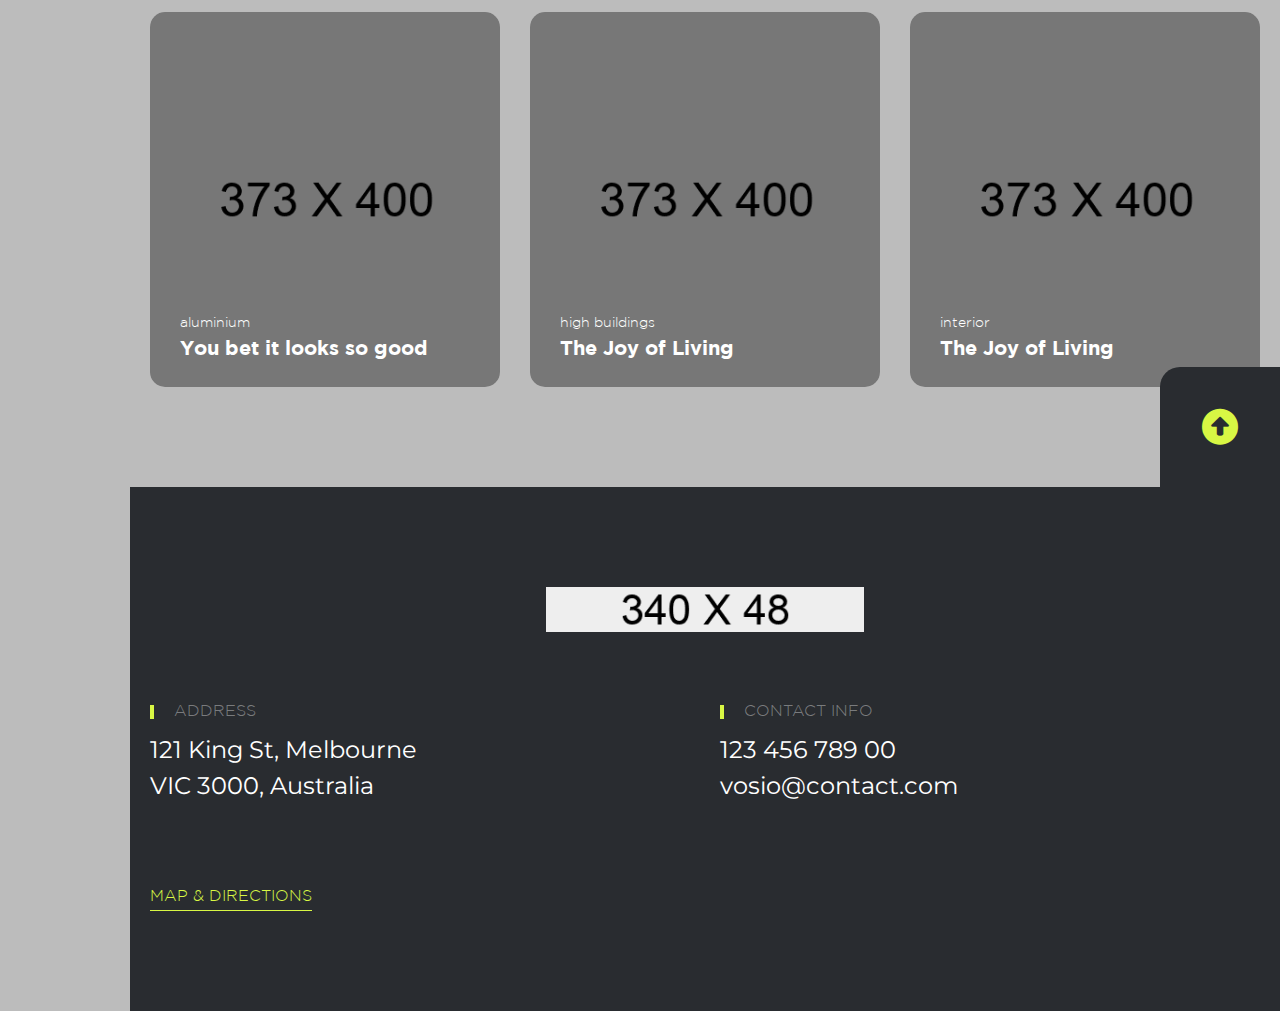
<file: portfolio.html>
<!DOCTYPE html>
<html lang="en">
<head>
<meta charset="utf-8">
<title>Vosio Portfolio Template - Our Portfolio</title>
<!-- Stylesheets -->
<link href="css/bootstrap.css" rel="stylesheet">
<link href="css/style.css" rel="stylesheet">
<link rel="shortcut icon" href="images/favicon.png" type="image/x-icon">
<link rel="icon" href="images/favicon.png" type="image/x-icon">
<!-- Responsive -->
<meta http-equiv="X-UA-Compatible" content="IE=edge">
<meta name="viewport" content="width=device-width, initial-scale=1.0, maximum-scale=1.0, user-scalable=0">
<link href="css/responsive.css" rel="stylesheet">
<!--[if lt IE 9]><script src="https://cdnjs.cloudflare.com/ajax/libs/html5shiv/3.7.3/html5shiv.js"></script><![endif]--> 

</head>

<body>
  <div class="site-container">
    <div class="cursor"></div>
    <!-- Preloader -->
    <div class="preloader"></div>

    <div class="menu-backdrop"></div>
        
    <!-- Main Header Bar-->
    <header class="main-header-bar">
        <div class="line-one"></div>
        <div class="line-two"></div>
        <!--Header-Upper-->
        <div class="header-bar-inner">
            <div class="outer-box clearfix">
                
                <!--Nav Toggler-->
                <div class="nav-toggler"><button class="toggler-btn"><span class="bar bar-one"></span><span class="bar bar-two"></span><span class="bar bar-three"></span></button></div>
                
                <!--Social Links-->
                <div class="social-links">
                    <ul class="clearfix">
                        <li><a href="#"><span class="fab fa-instagram"></span></a></li>
                        <li><a href="#"><span class="fab fa-twitter-square"></span></a></li>
                        <li><a href="#"><span class="fab fa-facebook-square"></span></a></li>
                    </ul>
                </div>
                
                <!--Copyright Text-->
                <div class="copyright">&copy; Vosio 2022</div>
            </div>

            <!--Alt Logo Box-->
            <div class="alt-logo-box"><a href="index.html"><img src="images/logo.png" alt=""></a></div>
            
            <!--Nav Bg Box-->
            <div class="nav-bg-box"></div>
            
            <!--Main Nav Outer-->
            <div class="main-nav-outer">
                <div class="nav-closer"><img src="images/icons/close-icon.png" alt=""></div>
                <div class="outer-nav-box">
                    <div class="top-bg"></div>
                    <div class="bottom-bg"></div>
                    <div class="main-nav-box" data-scrollbar="">
                        <!--Logo Box-->
                        <div class="main-logo-box"><a href="index.html"><img src="images/logo.png" alt=""></a></div>
                        <div class="main-nav">
                            <ul class="navigation">
                                <li class="dropdown"><a href="#">home</a>
                                    <ul>
                                        <li><a href="index.html">home 01</a></li>
                                        <li><a href="index-2.html">home 02</a></li>
                                        <li><a href="index-3.html">home 03</a></li>
                                        <li><a href="index-4.html">home 04</a></li>
                                        <li><a href="index-5.html">home 05</a></li>
                                        <li><a href="index-6.html">home 06</a></li>
                                        <li><a href="index-7.html">home 07</a></li>
                                        <li><a href="index-8.html">home 08</a></li>
                                        <li><a href="index-9.html">home 09</a></li>
                                        <li><a href="index-10.html">home 10</a></li>
                                        <li><a href="index-11.html">home 11</a></li>
                                        <li><a href="index-12.html">home 12</a></li>
                                        <li><a href="index-13.html">home 13</a></li>
                                    </ul>
                                </li>
                                <li class="dropdown current"><a href="#">portfolio</a>
                                    <ul>
                                        <li><a href="portfolio.html">portfolio</a></li>
                                        <li><a href="portfolio-single.html">project details</a></li>
                                    </ul>
                                </li>
                                <li><a href="about.html">about us</a></li>
                                <li class="dropdown"><a href="#">stories</a>
                                    <ul>
                                        <li><a href="blog.html">stories</a></li>
                                        <li><a href="blog-single.html">post details</a></li>
                                    </ul>
                                </li>
                                <li><a href="contact.html">get in touch</a></li>
                            </ul>
                        </div>
                    </div>
                </div>
            </div>
        </div>
        <!--End Header Upper-->
    </header>
    <!--End Main Header -->

    <div class="scroll-container">
        <div class="main-content-container" id="scroll-container">
            <div class="body-bg-layer" style="background-image: url(images/background/body-bg-1.jpg);"></div>
            <!-- Page Title -->
            <section class="page-title" id="to-top-div">
                <div class="auto-container">
                    <h1><span>portoflio</span></h1>
                    <div class="bread-crumb">
                        <ul class="clearfix">
                            <li><a href="index.html">home</a></li>
                            <li class="current">portoflio</li>
                        </ul>
                    </div>
                </div>
            </section>
            <!--End Banner Section -->


            <!--Portfolio Section-->
            <section class="portfolio-section">
                <div class="auto-container">

                    <div class="mixitup-gallery">

                        <!--Filter-->
                        <div class="gallery-filters centered clearfix">
                            <ul class="filter-tabs filter-btns clearfix">
                                <li class="active filter" data-role="button" data-filter="all">Show All</li>
                                <li class="filter" data-role="button" data-filter=".branding">Branding</li>
                                <li class="filter" data-role="button" data-filter=".mockup">Mockups</li>
                                <li class="filter" data-role="button" data-filter=".website">Websites</li>
                                <li class="filter" data-role="button" data-filter=".application">Application</li>
                                <li class="filter" data-role="button" data-filter=".motion">Motion</li>
                            </ul>
                        </div>
                        <div class="filter-list row clearfix">
                            <!--Portfolio Block-->
                            <div class="portfolio-block mix all website application motion col-xl-4 col-lg-4 col-md-6 col-sm-12">
                                <div class="inner-box">
                                    <div class="image"><img src="images/resource/image-24.jpg" alt=""></div>
                                    <div class="overlay">
                                        <div class="more-link"><a href="portfolio-single.html" class="theme-btn"><i class="fa-solid fa-bars-staggered"></i></a></div>
                                        <div class="inner">
                                            <div class="cat"><span>interior</span></div>
                                            <h5><a href="portfolio-single.html">Influenced by Power</a></h5>
                                        </div>
                                    </div>
                                </div>
                            </div>

                            <!--Portfolio Block-->
                            <div class="portfolio-block mix all mockup application col-xl-4 col-lg-4 col-md-6 col-sm-12">
                                <div class="inner-box">
                                    <div class="image"><img src="images/resource/image-25.jpg" alt=""></div>
                                    <div class="overlay">
                                        <div class="more-link"><a href="portfolio-single.html" class="theme-btn"><i class="fa-solid fa-bars-staggered"></i></a></div>
                                        <div class="inner">
                                            <div class="cat"><span>cultural</span></div>
                                            <h5><a href="portfolio-single.html">Influenced by Power</a></h5>
                                        </div>
                                    </div>
                                </div>
                            </div>

                            <!--Portfolio Block-->
                            <div class="portfolio-block mix all mockup website motion col-xl-4 col-lg-4 col-md-6 col-sm-12">
                                <div class="inner-box">
                                    <div class="image"><img src="images/resource/image-26.jpg" alt=""></div>
                                    <div class="overlay">
                                        <div class="more-link"><a href="portfolio-single.html" class="theme-btn"><i class="fa-solid fa-bars-staggered"></i></a></div>
                                        <div class="inner">
                                            <div class="cat"><span>interior</span></div>
                                            <h5><a href="portfolio-single.html">Thoughtfully making Space</a></h5>
                                        </div>
                                    </div>
                                </div>
                            </div>

                            <!--Portfolio Block-->
                            <div class="portfolio-block mix all mockup application col-xl-4 col-lg-4 col-md-6 col-sm-12">
                                <div class="inner-box">
                                    <div class="image"><img src="images/resource/image-27.jpg" alt=""></div>
                                    <div class="overlay">
                                        <div class="more-link"><a href="portfolio-single.html" class="theme-btn"><i class="fa-solid fa-bars-staggered"></i></a></div>
                                        <div class="inner">
                                            <div class="cat"><span>flats</span></div>
                                            <h5><a href="portfolio-single.html">Unique Solution</a></h5>
                                        </div>
                                    </div>
                                </div>
                            </div>

                            <!--Portfolio Block-->
                            <div class="portfolio-block mix all mockup application motion col-xl-4 col-lg-4 col-md-6 col-sm-12">
                                <div class="inner-box">
                                    <div class="image"><img src="images/resource/image-28.jpg" alt=""></div>
                                    <div class="overlay">
                                        <div class="more-link"><a href="portfolio-single.html" class="theme-btn"><i class="fa-solid fa-bars-staggered"></i></a></div>
                                        <div class="inner">
                                            <div class="cat"><span>wood</span></div>
                                            <h5><a href="portfolio-single.html">Magnificent Assembled</a></h5>
                                        </div>
                                    </div>
                                </div>
                            </div>

                            <!--Portfolio Block-->
                            <div class="portfolio-block mix all branding website motion col-xl-4 col-lg-4 col-md-6 col-sm-12">
                                <div class="inner-box">
                                    <div class="image"><img src="images/resource/image-29.jpg" alt=""></div>
                                    <div class="overlay">
                                        <div class="more-link"><a href="portfolio-single.html" class="theme-btn"><i class="fa-solid fa-bars-staggered"></i></a></div>
                                        <div class="inner">
                                            <div class="cat"><span>exterior</span></div>
                                            <h5><a href="portfolio-single.html">Innovation in Craft</a></h5>
                                        </div>
                                    </div>
                                </div>
                            </div>

                            <!--Portfolio Block-->
                            <div class="portfolio-block mix all branding mockup website col-xl-4 col-lg-4 col-md-6 col-sm-12">
                                <div class="inner-box">
                                    <div class="image"><img src="images/resource/image-30.jpg" alt=""></div>
                                    <div class="overlay">
                                        <div class="more-link"><a href="portfolio-single.html" class="theme-btn"><i class="fa-solid fa-bars-staggered"></i></a></div>
                                        <div class="inner">
                                            <div class="cat"><span>wood</span></div>
                                            <h5><a href="portfolio-single.html">Well-simplified design</a></h5>
                                        </div>
                                    </div>
                                </div>
                            </div>

                            <!--Portfolio Block-->
                            <div class="portfolio-block mix all branding mockup motion col-xl-4 col-lg-4 col-md-6 col-sm-12">
                                <div class="inner-box">
                                    <div class="image"><img src="images/resource/image-31.jpg" alt=""></div>
                                    <div class="overlay">
                                        <div class="more-link"><a href="portfolio-single.html" class="theme-btn"><i class="fa-solid fa-bars-staggered"></i></a></div>
                                        <div class="inner">
                                            <div class="cat"><span>metal</span></div>
                                            <h5><a href="portfolio-single.html">Design your dreams with us</a></h5>
                                        </div>
                                    </div>
                                </div>
                            </div>

                            <!--Portfolio Block-->
                            <div class="portfolio-block mix all branding application motion col-xl-4 col-lg-4 col-md-6 col-sm-12">
                                <div class="inner-box">
                                    <div class="image"><img src="images/resource/image-32.jpg" alt=""></div>
                                    <div class="overlay">
                                        <div class="more-link"><a href="portfolio-single.html" class="theme-btn"><i class="fa-solid fa-bars-staggered"></i></a></div>
                                        <div class="inner">
                                            <div class="cat"><span>exterior</span></div>
                                            <h5><a href="portfolio-single.html">Level of evolution</a></h5>
                                        </div>
                                    </div>
                                </div>
                            </div>

                            <!--Portfolio Block-->
                            <div class="portfolio-block mix all mockup website application col-xl-4 col-lg-4 col-md-6 col-sm-12">
                                <div class="inner-box">
                                    <div class="image"><img src="images/resource/image-33.jpg" alt=""></div>
                                    <div class="overlay">
                                        <div class="more-link"><a href="portfolio-single.html" class="theme-btn"><i class="fa-solid fa-bars-staggered"></i></a></div>
                                        <div class="inner">
                                            <div class="cat"><span>aluminium</span></div>
                                            <h5><a href="portfolio-single.html">You bet it looks so good </a></h5>
                                        </div>
                                    </div>
                                </div>
                            </div>

                            <!--Portfolio Block-->
                            <div class="portfolio-block mix all website application motion col-xl-4 col-lg-4 col-md-6 col-sm-12">
                                <div class="inner-box">
                                    <div class="image"><img src="images/resource/image-34.jpg" alt=""></div>
                                    <div class="overlay">
                                        <div class="more-link"><a href="portfolio-single.html" class="theme-btn"><i class="fa-solid fa-bars-staggered"></i></a></div>
                                        <div class="inner">
                                            <div class="cat"><span>high buildings</span></div>
                                            <h5><a href="portfolio-single.html">The Joy of Living</a></h5>
                                        </div>
                                    </div>
                                </div>
                            </div>

                            <!--Portfolio Block-->
                            <div class="portfolio-block mix all branding mockup col-xl-4 col-lg-4 col-md-6 col-sm-12">
                                <div class="inner-box">
                                    <div class="image"><img src="images/resource/image-27.jpg" alt=""></div>
                                    <div class="overlay">
                                        <div class="more-link"><a href="portfolio-single.html" class="theme-btn"><i class="fa-solid fa-bars-staggered"></i></a></div>
                                        <div class="inner">
                                            <div class="cat"><span>interior</span></div>
                                            <h5><a href="portfolio-single.html">The Joy of Living</a></h5>
                                        </div>
                                    </div>
                                </div>
                            </div>

                        </div>
                    </div>
                </div>
            </section>


            <!--Main Footer-->
            <footer class="main-footer">
                <button class="scroll-top scroll-to-target" data-target="html" id="scroll-to-top"><span class="icon fa fa-arrow-alt-circle-up"></span></button>
                <div class="footer-inner">
                    <div class="auto-container">
                        <div class="footer-logo"><a href="index.html"><img src="images/logo.png" alt=""></a></div>
                        <div class="info">
                            <div class="row clearfix">
                                <!--Block-->
                                <div class="info-block col-lg-6 col-md-6 col-sm-12">
                                    <div class="i-title">Address</div>
                                    <div class="text">121 King St, Melbourne <br>VIC 3000, Australia</div>
                                </div>
                                <!--Block-->
                                <div class="info-block col-lg-6 col-md-6 col-sm-12">
                                    <div class="i-title">Contact info</div>
                                    <div class="text"><a href="tel:12345678900">123 456 789 00</a> <br> <a href="mailto:vosio@contact.com">vosio@contact.com</a></div>
                                </div>
                            </div>
                        </div>
                        <div class="loc-info"><a href="#">Map & Directions</a></div>
                    </div>
                </div>
            </footer>

        </div>
    </div>

</div>
<!--End Site Container--> 


<script src="js/jquery.js"></script>
<script src="js/popper.min.js"></script>
<script src="js/bootstrap.min.js"></script>
<script src="js/jquery.fancybox.js"></script>
<script src="js/mixitup.js"></script>
<script src="js/smooth-scrollbar.js"></script>
<script src="js/owl.js"></script>
<script src="js/cursor-script.js"></script>
<script src="js/wow.js"></script>
<script src="js/custom-script.js"></script>
</body>
</html>
</file>
<file: css/style.css>
/* Vosio Portfolio Template */


@import url('https://fonts.googleapis.com/css2?family=Cairo:wght@300;400;500;600;700;800;900&family=Khula:wght@300;400;600;700;800&family=Montserrat:ital,wght@0,300;0,400;0,500;0,600;0,700;0,800;1,300;1,400;1,500;1,600;1,700;1,800&display=swap');

/*
  font-family: 'Cairo', sans-serif;
  font-family: 'Khula', sans-serif;
  font-family: 'Montserrat', sans-serif;
*/


@import url('font-awesome.css');
@import url('simple-line-icons.css');
@import url('animate.css');
@import url('owl.css');
@import url('smooth-scrollbar.css');
@import url('scrollbar.css');
@import url('jquery.fancybox.min.css');


@font-face {
    font-family: 'Gotham_Book';
    src: url('../fonts/Gotham-Book.eot');
    src: url('../fonts/Gotham-Book.eot?#iefix') format('embedded-opentype'),
         url('../fonts/Gotham-Book.woff') format('woff'),
         url('../fonts/Gotham-Book.ttf') format('truetype'),
         url('../fonts/Gotham-Book.svg#Gotham_Book') format('svg');
    font-weight: normal;
    font-style: normal;
}

@font-face {
    font-family: 'Gotham_Light';
    src: url('../fonts/Gotham-Light.eot');
    src: url('../fonts/Gotham-Light.eot?#iefix') format('embedded-opentype'),
         url('../fonts/Gotham-Light.woff') format('woff'),
         url('../fonts/Gotham-Light.ttf') format('truetype'),
         url('../fonts/Gotham-Light.svg#Gotham_Light') format('svg');
    font-weight: normal;
    font-style: normal;
}

@font-face {
    font-family: 'Gotham_Thin';
    src: url('../fonts/Gotham-Thin.eot');
    src: url('../fonts/Gotham-Thin.eot?#iefix') format('embedded-opentype'),
         url('../fonts/Gotham-Thin.woff') format('woff'),
         url('../fonts/Gotham-Thin.ttf') format('truetype'),
         url('../fonts/Gotham-Thin.svg#Gotham_Thin') format('svg');
    font-weight: normal;
    font-style: normal;
}

@font-face {
    font-family: 'Gotham_Medium';
    src: url('../fonts/Gotham-Medium.eot');
    src: url('../fonts/Gotham-Medium.eot?#iefix') format('embedded-opentype'),
         url('../fonts/Gotham-Medium.woff') format('woff'),
         url('../fonts/Gotham-Medium.ttf') format('truetype'),
         url('../fonts/Gotham-Medium.svg#Gotham_Medium') format('svg');
    font-weight: normal;
    font-style: normal;
}

@font-face {
    font-family: 'Gotham_Bold';
    src: url('../fonts/Gotham-Bold.eot');
    src: url('../fonts/Gotham-Bold.eot?#iefix') format('embedded-opentype'),
         url('../fonts/Gotham-Bold.woff') format('woff'),
         url('../fonts/Gotham-Bold.ttf') format('truetype'),
         url('../fonts/Gotham-Bold.svg#Gotham_Bold') format('svg');
    font-weight: normal;
    font-style: normal;
}

@font-face {
    font-family: 'Gotham_Black';
    src: url('../fonts/Gotham-Black.eot');
    src: url('../fonts/Gotham-Black.eot?#iefix') format('embedded-opentype'),
         url('../fonts/Gotham-Black.woff') format('woff'),
         url('../fonts/Gotham-Black.ttf') format('truetype'),
         url('../fonts/Gotham-Black.svg#Gotham_Black') format('svg');
    font-weight: normal;
    font-style: normal;
}

@font-face {
    font-family: 'Monument_Extended_Regular';
    src: url('../fonts/MonumentExtended-Regular.eot');
    src: url('../fonts/MonumentExtended-Regular.eot?#iefix') format('embedded-opentype'),
         url('../fonts/MonumentExtended-Regular.woff') format('woff'),
         url('../fonts/MonumentExtended-Regular.ttf') format('truetype'),
         url('../fonts/MonumentExtended-Regular.svg#Monument_Extended_Regular') format('svg');
    font-weight: normal;
    font-style: normal;
}

@font-face {
    font-family: 'Monument_Extended_Ultrabold';
    src: url('../fonts/MonumentExtended-Ultrabold.eot');
    src: url('../fonts/MonumentExtended-Ultrabold.eot?#iefix') format('embedded-opentype'),
         url('../fonts/MonumentExtended-Ultrabold.woff') format('woff'),
         url('../fonts/MonumentExtended-Ultrabold.ttf') format('truetype'),
         url('../fonts/MonumentExtended-Ultrabold.svg#Monument_Extended_Ultrabold') format('svg');
    font-weight: normal;
    font-style: normal;
}

@font-face {
    font-family: 'Telegraf_UltraLight';
    src: url('../fonts/Telegraf-UltraLight.eot');
    src: url('../fonts/Telegraf-UltraLight.eot?#iefix') format('embedded-opentype'),
         url('../fonts/Telegraf-UltraLight.woff') format('woff'),
         url('../fonts/Telegraf-UltraLight.ttf') format('truetype'),
         url('../fonts/Telegraf-UltraLight.svg#Telegraf_UltraLight') format('svg');
    font-weight: normal;
    font-style: normal;
}

@font-face {
    font-family: 'Telegraf_Regular';
    src: url('../fonts/Telegraf-Regular.eot');
    src: url('../fonts/Telegraf-Regular.eot?#iefix') format('embedded-opentype'),
         url('../fonts/Telegraf-Regular.woff') format('woff'),
         url('../fonts/Telegraf-Regular.ttf') format('truetype'),
         url('../fonts/Telegraf-Regular.svg#Telegraf_Regular') format('svg');
    font-weight: normal;
    font-style: normal;
}

@font-face {
    font-family: 'Telegraf_UltraBold';
    src: url('../fonts/Telegraf-UltraBold.eot');
    src: url('../fonts/Telegraf-UltraBold.eot?#iefix') format('embedded-opentype'),
         url('../fonts/Telegraf-UltraBold.woff') format('woff'),
         url('../fonts/Telegraf-UltraBold.ttf') format('truetype'),
         url('../fonts/Telegraf-UltraBold.svg#Telegraf_UltraBold') format('svg');
    font-weight: normal;
    font-style: normal;
}


/*** 

====================================================================

  Reset

====================================================================

 ***/

* {
  margin: 0px;
  padding: 0px;
  border: none;
  outline: none;
}

/*** 

====================================================================

  Global Settings

====================================================================

 ***/

body {
  font-family: 'Cairo', sans-serif;
  font-size: 16px;
  color: #ffffff;
  line-height: 1.60em;
  font-weight: 400;
  background: #101010;
  -webkit-font-smoothing: antialiased;
  -moz-font-smoothing: antialiased;
  cursor: none;
}

a{
  text-decoration: none;
  cursor: pointer;
  color: #d8f744;
}

a:hover, a:focus, a:visited, a:active, button:active, button:focus {
  text-decoration: none;
  outline: none;
}

ul,
ul li,
ol,
ol li{
  list-style: none;
  margin: 0 0;
}

h1, h2, h3, h4, h5, h6{
  position: relative;
  font-family: 'Cairo', sans-serif;
  font-weight: 400;
  margin: 0 0 15px;
  background: none;
  color: #ffffff;
  line-height: 1.33em;
}

h1 a, h2 a, h3 a, h4 a, h5 a, h6 a{
  color: #ffffff;
}

h1{
  font-size: 60px;
}

h2{
  font-size: 54px;
}

h3{
  font-size: 30px;
}

h4{
  font-size: 26px;
}

h5{
  font-size: 18px;
}

h6{
  font-size: 14px;
}

input, button, select, textarea {
  font-family: 'Cairo', sans-serif;
}

textarea {
  overflow: hidden;
  resize: none;
}

p{
  position: relative;
  line-height: 1.60em;
  margin-bottom: 20px;
}

.text {
  position: relative;
  line-height: 1.60em;
  margin-bottom: 0px;
}

.strike-through {
  text-decoration: line-through;
}

.auto-container{
  position: static;
  max-width: 1240px;
  padding: 0px 20px;
  margin: 0 auto;
}

.site-container{
  position: relative;
  margin: 0 auto;
  width: 100%;
  min-height: 100vh;
  min-width: 300px;
}

.main-content-container{
  position: relative;
  left: 0;
  top: 0;
  width: 100%;
  padding-left: 130px;
}

.site-container .body-bg-layer{
  position: absolute;
  left: 0;
  top: 0;
  width: 100%;
  height: 100%;
  background-position: center top;
  background-repeat: repeat-y;
  background-size: cover;
}

.fit-banner .main-content-container{
  padding-left: 0;
}

.scroll-container{
  position: relative;
  left: 0;
  top: 0;
  width: 100%;
  height: 100%;
}

.theme-btn {
  display: inline-block;
  -moz-transition: all 0.3s ease;
  -webkit-transition: all 0.3s ease;
  -ms-transition: all 0.3s ease;
  -o-transition: all 0.3s ease;
  transition: all 0.3s ease;
}

.centered {
  text-align: center;
}

.btn-style-one{
  position:relative;
  display:inline-block;
  vertical-align: top;
  font-family: 'Khula', sans-serif;
  margin: 0;
  line-height: 30px;
  padding: 16px 35px 14px;
  color: #000000;
  font-weight: 400;
  font-size: 18px;
  text-align: center;
  text-transform: none;
  background: #d8f744;
  border: 2px solid #d8f744;
  border-radius: 7px;
  -moz-transition:all 0.3s ease;
  -webkit-transition:all 0.3s ease;
  -ms-transition:all 0.3s ease;
  -o-transition:all 0.3s ease;
  transition:all 0.3s ease;
}

.btn-style-one span{
  position: relative;
  display: block;
  z-index: 1;
}

.btn-style-one i{
  position: relative;
  display: inline-block;
  top: -7px;
  font-size: 20px;
  vertical-align: middle;
  padding-left: 20px;
  line-height: 30px;
  -ms-transform: rotate(45deg);
  transform: rotate(45deg);
  -moz-transition:all 0.3s ease;
  -webkit-transition:all 0.3s ease;
  -ms-transition:all 0.3s ease;
  -o-transition:all 0.3s ease;
  transition:all 0.3s ease;
  z-index: 1;
}

.btn-style-one:hover i{
  top: 0;
  -ms-transform: rotate(0deg);
  transform: rotate(0deg);
}

.btn-style-one:hover{
  color: #d8f744;
  background: none;
  border-color: #d8f744;
}

.btn-style-two{
  position:relative;
  display:inline-block;
  vertical-align: top;
  font-family: 'Telegraf_UltraBold', sans-serif;
  margin: 0;
  line-height: 26px;
  padding: 16px 30px 14px;
  color: #000000;
  font-weight: 400;
  font-size: 15px;
  text-align: center;
  text-transform: uppercase;
  letter-spacing: 2px;
  background: #d8f744;
  border: 2px solid #d8f744;
  border-radius: 0px;
  -moz-transition:all 0.3s ease;
  -webkit-transition:all 0.3s ease;
  -ms-transition:all 0.3s ease;
  -o-transition:all 0.3s ease;
  transition:all 0.3s ease;
}

.btn-style-two span{
  position: relative;
  display: block;
  z-index: 1;
}

.btn-style-two i{
  position: relative;
  display: inline-block;
  top: -7px;
  font-size: 20px;
  vertical-align: middle;
  padding-left: 20px;
  line-height: 30px;
  transform: rotate(45deg);
  z-index: 1;
}

.btn-style-two:hover{
  color: #d8f744;
  background: none;
  border-color: #d8f744;
}


.theme-btn .icon-left {
  padding-right: 10px;
}

.theme-btn .icon-right {
  padding-left: 10px;
}

.theme_color {
  color: #d8f744;
}

.light-font {
  font-weight: 300;
}

.regular-font {
  font-weight: 400;
}

.semibold-font {
  font-weight: 600;
}

.bold-font {
  font-weight: 700;
}

.ex-bold-font {
  font-weight: 800;
}

.heavy-font {
  font-weight: 900;
}

.bg-lightgrey {
  background-color: #f6f7f8;
}

.no-bg {
  background: none;
}

.text-uppercase {
  text-transform: uppercase;
}

.grey-color {
  color: #333333 !important;
}

.preloader {
  position: fixed;
  left: 0px;
  top: 0px;
  width: 100%;
  height: 100%;
  z-index: 999999;
  background-color: #15191c;
  background-position: center center;
  background-repeat: no-repeat;
  background-image: url(../images/icons/preloader.gif);
}

img {
  display: inline-block;
  max-width: 100%;
  height: auto;
}

/*** 

====================================================================

  Scroll To Top style

====================================================================

***/

.scroll-to-top{
  position: fixed;
  bottom: 20px;
  right: 20px;
  width: 44px;
  height: 52px;
  color: #ffffff;
  font-size: 16px;
  text-transform: uppercase;
  line-height: 52px;
  text-align: center;
  z-index: 100;
  cursor: pointer;
  border-radius: 15px 15px 0 0;
  background: #d8f744;
  display: none;
  -webkit-transition: all 300ms ease;
  -ms-transition: all 300ms ease;
  -o-transition: all 300ms ease;
  -moz-transition: all 300ms ease;
  transition: all 300ms ease;
}

.scroll-to-top img{
  position: relative;
  top: -2px;
  vertical-align: middle;
  height: 10px;
}

.scroll-to-top:hover {
  color: #ffffff;
  background: #d8f744;
}

/*** 

====================================================================
  Default Form Style
====================================================================

***/

form{
  position:relative;
}

/* Default Form Style */

.default-form{
  position: relative;
}

form .form-group{
  position:relative;
  margin-bottom: 30px;
}

form .row{
  margin: 0 -15px;
}

form .row .form-group{
  position:relative;
  padding: 0 15px;
  margin-bottom: 32px;
}

form .field-inner{
  position: relative;
  display: block;
}

form .field-inner .dot{
  position: absolute;
  left: 0;
  bottom: 1px;
  width: 15px;
  border-bottom: 6px solid rgba(255, 255, 255, 0.30);
}

form .field-inner input:focus + .dot,
form .field-inner select:focus + .dot,
form .field-inner textarea:focus + .dot{
  left: auto;
  right: 0;
  border-color: #ffffff;
}

form .field-inner .alt-icon{
  position: absolute;
  right: 20px;
  top: 50%;
  margin-top: -15px;
  line-height: 30px;
  font-size: 16px;
  color: #d8f744;
  z-index: 1;
  pointer-events: none;
}

form .form-group .field-label{
  position:relative;
  display: block;
  color: #ffffff;
  font-size: 14px;
  font-weight: 400;
  line-height: 20px;
  font-family: 'Telegraf_Regular', sans-serif;
  text-transform: none;
  margin-bottom: 0px;
}

form .form-group .field-label .icon{
  position: relative;
  top: -1px;
  display: inline-block;
  vertical-align: top;
  color: rgba(255, 255, 255, 0.30);
  line-height: 20px;
  padding-right: 10px;
}

form .form-group .e-label{
  position: relative;
}

form .form-group input[type="text"],
form .form-group input[type="email"],
form .form-group input[type="password"],
form .form-group input[type="tel"],
form .form-group input[type="url"],
form .form-group input[type="file"],
form .form-group input[type="number"],
form .form-group textarea,
form .form-group select{
    position: relative;
    display: block;
    height: 30px;
    width: 100%;
    color: #ffffff;
    font-size: 14px;
    font-weight: 400;
    line-height: 20px;
    font-family: 'Telegraf_Regular', sans-serif;
    font-weight: 500;
    padding: 5px 0px 5px 0;
    background: none;
    border-bottom: 1px solid rgba(255, 255, 255, 0.25);
    border-radius:0px;
    -webkit-transition: all 300ms ease;
    -ms-transition: all 300ms ease;
    -o-transition: all 300ms ease;
    -moz-transition: all 300ms ease;
    transition: all 300ms ease;
}

form .form-group textarea{
  height: 100px;
  resize: none;
}

form .form-group select{
  -webkit-appearance:none;
  -ms-appearance:none;
  -moz-appearance:none;
  -o-appearance:none;
  appearance:none;
  background: url(../images/icons/icon-select.png) right center no-repeat;
  cursor:pointer;
}

form .form-group select option{
  line-height: 20px;
  padding-left:0px;
  text-indent: 0px;
  cursor:pointer; 
}

form .form-group input[type="submit"],
form .form-group button{
  display:inline-block;
}

form .form-group input[type="text"]:focus,
form .form-group input[type="email"]:focus,
form .form-group input[type="password"]:focus,
form .form-group input[type="tel"]:focus,
form .form-group input[type="url"]:focus,
form .form-group input[type="file"]:focus,
form .form-group input[type="number"]:focus,
form .form-group textarea:focus,
form .form-group select:focus,
.form-group .ui-selectmenu-button.ui-button:focus,
.form-group .ui-selectmenu-button.ui-button:active{
  border-color: #ffffff;
}

form ::-webkit-input-placeholder{color: rgba(255, 255, 255, 0.50);}

form ::-moz-input-placeholder{color: rgba(255, 255, 255, 0.50);}

form ::-ms-input-placeholder{color: rgba(255, 255, 255, 0.50);}

form label.error{
  color: #ff0000;
  font-size:14px;
  text-transform: capitalize;
  text-align:left;
  display:block;
  padding-top:7px;
  line-height: 24px;
}

.check-block{
  position: relative;
  margin-bottom: 15px;
}

.check-block input{
  position: absolute;
  left: 0;
  top: 0;
  visibility: hidden;
  opacity: 0;
}

.check-block label{
  position: relative;
  display: block;
  line-height: 28px;
  padding-left: 34px;
  font-weight: 400;
  color: #505050;
  font-size: 16px;
  cursor: pointer;
  margin: 0;
}

.check-block label:before{
  content: '';
  position: absolute;
  left: 0;
  top: 1px;
  width: 24px;
  height: 24px;
  line-height: 22px;
  background: #ffffff;
  border: 1px solid #d8f744;
  border-radius: 50%;
  -moz-transition: all 0.3s ease;
  -webkit-transition: all 0.3s ease;
  -ms-transition: all 0.3s ease;
  -o-transition: all 0.3s ease;
  transition: all 0.3s ease;
}

.check-block input:checked + label:before{
  content: '';
  background: #d8f744;
  color: #ffffff;
}

.check-block input:checked + label:after{
  content: '\f00c';
  font-family: "Font Awesome 6 Pro";
  position: absolute;
  left: 0;
  top: 3px;
  width: 22px;
  height: 22px;
  line-height: 22px;
  text-align: center;
  font-size: 12px;
  color: #ffffff;
  line-height: 22px;
}

.radio-block{
  position: relative;
  margin-bottom: 15px;
}

.radio-block input{
  position: absolute;
  left: 0;
  top: 0;
  visibility: hidden;
  opacity: 0;
}

.radio-block label{
  position: relative;
  display: block;
  line-height: 28px;
  padding-left: 30px;
  font-weight: 400;
  color: #505050;
  font-size: 16px;
  cursor: pointer;
  margin: 0;
}

.radio-block label:before{
  content: '';
  position: absolute;
  left: 0;
  top: 4px;
  width: 20px;
  height: 20px;
  background: #ffffff;
  border: 1px solid #d8f744;
  border-radius: 50%;
  -moz-transition: all 0.3s ease;
  -webkit-transition: all 0.3s ease;
  -ms-transition: all 0.3s ease;
  -o-transition: all 0.3s ease;
  transition: all 0.3s ease;
}

.radio-block label:after{
  content: '';
  position: absolute;
  left: 4px;
  top: 8px;
  width: 12px;
  height: 12px;
  background: #d8f744;
  border-radius: 50%;
  opacity: 0;
  z-index: 1;
}

.radio-block input:checked + label:after{
  opacity: 1;
}

/*Custom Select*/

.form-group .ui-selectmenu-button.ui-button{
  width:100%;
  font-size:16px;
  font-weight: 500;
  height:54px;
  padding:11px 20px;
  line-height:30px;
  font-family: 'Cairo', sans-serif;
  color:#585f5f;
  border-radius:0px;
  background-color:#ffffff;
  border: 1px solid #e0e0e0;
}

.form-group .ui-button .ui-icon{
  background:none;
  position:relative;
  top:6px;
  right: 0px;
  text-indent:0px;
  color:#999999;
}

.form-group .ui-button .ui-icon:before{
  font-family: 'simple-line-icons';
  content: "\e604";
  position:absolute;
  right:0px;
  top:0px !important;
  width:15px;
  height:30px;
  display:block;
  color:#d8f744;
  line-height:20px;
  font-size:14px;
  font-weight:700;
  text-align:center;
  z-index:5;
}

.ui-selectmenu-menu{
  min-width: 150px;
  max-height: 200px;
  overflow-y: auto;
}

.ui-widget.ui-widget-content{
  border:1px solid #d8f744;
  border-top: none;
  font-family: 'Cairo', sans-serif;
  border-radius: 0;
  padding: 0;
}

.ui-menu .ui-menu-item{
  font-size:16px;
  border-bottom:1px solid #d8f744;
}

.ui-menu .ui-menu-item:last-child{
  border:none;
}

.ui-menu .ui-menu-item-wrapper{
  position:relative;
  display:block;
  padding:10px 18px !important;
  font-size:16px;
  line-height:28px;
  -webkit-transition: all 300ms ease;
  -ms-transition: all 300ms ease;
  -o-transition: all 300ms ease;
  -moz-transition: all 300ms ease;
  transition: all 300ms ease;
}

.ui-menu .ui-menu-item-wrapper:hover,
.ui-menu .ui-menu-item-wrapper.ui-state-active,
.ui-state-active, .ui-widget-content .ui-state-active{
  background: #252525;
  font-weight: 400;
  border: none;
  border-bottom:1px solid #d8f744;
  margin: 0;
}

/*** 

====================================================================

  Main Header style

====================================================================

***/

.main-header-bar{
  position:fixed;
  left:0px;
  top:0px;
  z-index:9999;
  width:130px;
  height:100%;
  background:rgba(255, 255, 255, 0.0);
}

.menu-backdrop{
  position: fixed;
  left: 0;
  top: 0;
  width: 100%;
  height: 100%;
  background: rgba(0, 0, 0, 0.50);
  opacity: 0;
  visibility: hidden;
  cursor: pointer;
  -webkit-transition: all 300ms ease;
  -ms-transition: all 300ms ease;
  -o-transition: all 300ms ease;
  -moz-transition: all 300ms ease;
  transition: all 300ms ease;
  z-index: 999;
}

.navbar-visible .menu-backdrop{
  opacity: 1;
  visibility: visible;
}

.main-header-bar .line-one{
  position: absolute;
  left: 64px;
  top: 120px;
  bottom: 450px;
  border-left: 1px solid rgba(255, 255, 255, 0.15);
}

.main-header-bar .line-two{
  position: absolute;
  left: 64px;
  bottom: 155px;
  height: 80px;
  border-left: 1px solid rgba(255, 255, 255, 0.15);
}

.main-header-bar .header-bar-inner{
  position:absolute;
  left:0px;
  top:0px;
  width:100%;
  height:100%;
  background:rgba(255, 255, 255, 0.0);
}

.main-header-bar .header-bar-inner .outer-box{
  position:absolute;
  left:0px;
  top:0px;
  width:100%;
  height:100%;
  background:rgba(255, 255, 255, 0.20);
  z-index:5;
}

.main-header-bar .social-links{
  position:absolute;
  left:45px;
  bottom:270px;
  width:100%;
  padding:0px 0;
  text-align:center;  
}

.main-header-bar .social-links li{
  position:relative;
  display:block;
  margin-top:16px;
  line-height:38px; 
}

.main-header-bar .social-links li a{
  position:
  relative;
  display:
  block;
  width: 38px;
  color: white;
  height: 38px;
  text-align: center;
  background: rgba(255, 255, 255, 0.10);
  font-size:14px;
  line-height:38px;
  border-radius: 50%;
  -webkit-transition: all 300ms ease;
  -ms-transition: all 300ms ease;
  -o-transition: all 300ms ease;
  -moz-transition: all 300ms ease;
  transition: all 300ms ease;
}

.main-header-bar .social-links li a:hover{
  color:#101010;
  background: #d8f744;  
}

.main-header-bar .nav-toggler{
  position:absolute;
  left:0px;
  top:50px;
  width:100%; 
}

.main-header-bar .nav-toggler .toggler-btn{
  position:relative;
  display:block;
  background:none;
  width:34px;
  height:20px;
  margin:0 auto;
  cursor:pointer; 
}

.main-header-bar .nav-toggler .toggler-btn.active{

}

.main-header-bar .nav-toggler .toggler-btn .bar{
  position:relative;
  display:block;
  border-radius:2px;
  border-bottom: 3px solid #ffffff;
  margin-bottom:5px;
  transition:all 500ms ease;
  -moz-transition:all 500ms ease;
  -webkit-transition:all 500ms ease;
  -ms-transition:all 500ms ease;
  -o-transition:all 500ms ease;
}

.main-header-bar .nav-toggler .toggler-btn .bar:last-child{
  width: 24px;
   margin-bottom:0px;
}

.main-header-bar .copyright{
  position:absolute;
  left: 50px;
  bottom:0px;
  width:160px;
  transform-origin: left top;
  transform: rotate(-90deg);
}

.main-header-bar .alt-logo-box{
  position:absolute;
  left: 184px;
  top: 45px;
  display: none;
  z-index: 1;
}

.main-header-bar.alt-logo .alt-logo-box{
  display: block;
}

.main-header-bar .alt-logo-box img{
  width: 192px;
  max-width: none;
}

.main-nav-outer{
  position:absolute;
  left:130px;
  top:0px;
  width:300px;
  height:100%;
  max-height: 100%;
  background:none;
  z-index: 2;
  visibility: hidden;
  -ms-transform: translateX(-430px);
  transform: translateX(-430px);
  transition:all 700ms ease;
  -moz-transition:all 700ms ease;
  -webkit-transition:all 700ms ease;
  -ms-transition:all 700ms ease;
  -o-transition:all 700ms ease;
}

.main-nav-outer .nav-closer{
  position: absolute;
  right: -23px;
  top: 90px;
  width: 46px;
  height: 46px;
  opacity: 0;
  visibility: hidden;
  -ms-transform: scale(0);
  transform: scale(0);
  transition:all 700ms ease 0ms;
  -moz-transition:all 700ms ease 0ms;
  -webkit-transition:all 700ms ease 0ms;
  -ms-transition:all 700ms ease 0ms;
  -o-transition:all 700ms ease 0ms;
  cursor: pointer;
  transform: scale(0.25);
  -ms-transform: scale(0.25);
  z-index: 10;
}

.main-nav-outer.now-visible .nav-closer{
  opacity: 1;
  visibility: visible;
  transform: scale(1);
  -ms-transform: scale(1);
  transition:all 500ms ease 700ms;
  -moz-transition:all 500ms ease 700ms;
  -webkit-transition:all 500ms ease 700ms;
  -ms-transition:all 500ms ease 700ms;
  -o-transition:all 500ms ease 700ms;
}

.main-nav-outer.now-visible{
  opacity: 1;
  visibility: visible;

  -ms-transform: translateX(0);
  transform: translateX(0);
}

.main-nav-outer .outer-nav-box{
  position:relative;
  padding: 45px 0px 20px;
  background: none;
  width:100%;
  height: 395px;
  overflow: hidden;
}

.main-nav-outer .main-nav-box{
  position:relative;
  background: none;
  width:100%;
  max-height: 100%;
  overflow: auto;
}

.main-nav-outer .scrollbar-thumb, 
.main-nav-outer .scrollbar-thumb, 
.main-nav-outer .scrollbar-thumb{
  background: rgba(255, 255, 255, 0.40);
}

.main-nav-outer .outer-nav-box .top-bg{
  position: absolute;
  left: 0;
  top: 0;
  width: 100%;
  bottom: 35px;
  background: #15181b;
}

.main-nav-outer .outer-nav-box .bottom-bg{
  position: absolute;
  left: -15px;
  bottom: 0;
  width: 100%;
  height: 35px;
  bottom: 0px;
  background: #15181b;
  transform: skewX(-45deg);
}

.main-nav-outer .main-logo-box{
  position:relative;
  padding: 0px 54px;
  width:100%;
  text-align:center;
  opacity: 0;
  visibility: hidden;
  -ms-transform: translateY(-150px);
  transform: translateY(-150px);
  transition:all 300ms ease 200ms;
  -moz-transition:all 300ms ease 200ms;
  -webkit-transition:all 300ms ease 200ms;
  -ms-transition:all 300ms ease 200ms;
  -o-transition:all 300ms ease 200ms;
  z-index:1;
}

.main-nav-outer.now-visible .main-logo-box{
  opacity: 1;
  visibility: visible;
  -ms-transform: translateY(0px);
  transform: translateY(0px);
  -moz-transition:all 700ms ease 400ms;
  -webkit-transition:all 700ms ease 400ms;
  -ms-transition:all 700ms ease 400ms;
  -o-transition:all 700ms ease 400ms;
  transition:all 700ms ease 400ms;
}

.main-nav-outer .main-nav-box .main-nav{
  position:relative;
  display: block;
  padding: 100px 30px 0;
}

.main-nav-outer .main-nav-box .main-nav .navigation{
  position:relative;
  left:0px;
  top:0px;
  font-family: 'Cairo', sans-serif;
  display:block;
}

.main-nav-outer .main-nav-box .main-nav .navigation > li{
  position:relative;
  display:block;
  opacity: 0;
  visibility: hidden;
  -ms-transform: translateX(-300px);
  transform: translateX(-300px);
  transition:transform 700ms ease 1000ms;
  -moz-transition:transform 700ms ease 1000ms;
  -webkit-transition:transform 700ms ease 1000ms;
  -ms-transition:transform 700ms ease 1000ms;
  -o-transition:transform 700ms ease 1000ms;
}

.main-nav-outer.now-visible .main-nav-box .main-nav .navigation > li{
    opacity: 1;
    visibility: visible;
    -ms-transform: translateX(0px);
    transform: translateX(0px);
    transition:transform 500ms ease 500ms;
    -moz-transition:transform 500ms ease 500ms;
    -webkit-transition:transform 500ms ease 500ms;
    -ms-transition:transform 500ms ease 500ms;
    -o-transition:transform 500ms ease 500ms;
}

.main-nav-outer.now-visible .main-nav-box .main-nav .navigation > li:nth-child(1){
    transition:transform 500ms ease 500ms;
    -moz-transition:transform 500ms ease 500ms;
    -webkit-transition:transform 500ms ease 500ms;
    -ms-transition:transform 500ms ease 500ms;
    -o-transition:transform 500ms ease 500ms;
}

.main-nav-outer.now-visible .main-nav-box .main-nav .navigation > li:nth-child(2){
    transition:transform 500ms ease 600ms;
    -moz-transition:transform 500ms ease 600ms;
    -webkit-transition:transform 500ms ease 600ms;
    -ms-transition:transform 500ms ease 600ms;
    -o-transition:transform 500ms ease 600ms;
}

.main-nav-outer.now-visible .main-nav-box .main-nav .navigation > li:nth-child(3){
    transition:transform 500ms ease 700ms;
    -moz-transition:transform 500ms ease 700ms;
    -webkit-transition:transform 500ms ease 700ms;
    -ms-transition:transform 500ms ease 700ms;
    -o-transition:transform 500ms ease 700ms;
}

.main-nav-outer.now-visible .main-nav-box .main-nav .navigation > li:nth-child(4){
    transition:transform 500ms ease 800ms;
    -moz-transition:transform 500ms ease 800ms;
    -webkit-transition:transform 500ms ease 800ms;
    -ms-transition:transform 500ms ease 800ms;
    -o-transition:transform 500ms ease 800ms;
}

.main-nav-outer.now-visible .main-nav-box .main-nav .navigation > li:nth-child(5){
    transition:transform 500ms ease 900ms;
    -moz-transition:transform 500ms ease 900ms;
    -webkit-transition:transform 500ms ease 900ms;
    -ms-transition:transform 500ms ease 900ms;
    -o-transition:transform 500ms ease 900ms;
}

.main-nav-outer.now-visible .main-nav-box .main-nav .navigation > li:nth-child(6){
    transition:transform 500ms ease 1000ms;
    -moz-transition:transform 500ms ease 1000ms;
    -webkit-transition:transform 500ms ease 1000ms;
    -ms-transition:transform 500ms ease 1000ms;
    -o-transition:transform 500ms ease 1000ms;
}

.main-nav-outer .main-nav-box .main-nav .navigation > li.dropdown > a:after{
  content: "\f105";
  font-family: 'FontAwesome';
  position:absolute;
  right: 0;
  top: 10px;
  line-height: 30px;
  font-size:14px;
  line-height:24px;
  font-weight: 400;
  color: rgba(255, 255, 255, 0.20);
  transition:all 300ms ease;
  -moz-transition:all 300ms ease;
  -webkit-transition:all 300ms ease;
  -ms-transition:all 300ms ease;
  -o-transition:all 300ms ease;
}

.main-nav-outer .main-nav-box .main-nav .navigation > li.dropdown.open > a:after{
  -ms-transform: rotate(90deg);
  transform: rotate(90deg);
}

.main-nav-outer .main-nav-box .main-nav .navigation > li > a{
  position:relative;
  display:block;
  padding:5px 0px 5px 20px;
  font-size:20px;
  color:#ffffff;
  line-height:30px;
  font-weight:500;
  text-transform:none;
  letter-spacing:1px;
  opacity:1;
  transition:all 300ms ease;
  -moz-transition:all 300ms ease;
  -webkit-transition:all 300ms ease;
  -ms-transition:all 300ms ease;
  -o-transition:all 300ms ease;
}

.main-nav-outer .main-nav-box .main-nav .navigation > li > a:before{
  content: "";
  position:absolute;
  left: 0;
  top: 17px;
  width: 6px;
  height: 6px;
  background: rgba(255, 255, 255, 0.20);
  border-radius: 50%;
}

.main-nav-outer .main-nav-box .main-nav .navigation > li:hover > a:before,
.main-nav-outer .main-nav-box .main-nav .navigation > li.current > a:before,
.main-nav-outer .main-nav-box .main-nav .navigation > li.open > a:before{
  background:#d8f744;  
}

.main-nav-outer .main-nav-box .main-nav .navigation > li:hover > a,
.main-nav-outer .main-nav-box .main-nav .navigation > li.current > a,
.main-nav-outer .main-nav-box .main-nav .navigation > li.open > a,
.main-nav-outer .main-nav-box .main-nav .navigation > li.dropdown:hover > a:after,
.main-nav-outer .main-nav-box .main-nav .navigation > li.dropdown.current > a:after,
.main-nav-outer .main-nav-box .main-nav .navigation > li.dropdown.open > a:after{
  color:#d8f744;  
}

.main-nav-outer .main-nav-box .main-nav .navigation > li > ul{
  position:relative;
  left:0;
  top:0;
  width:100%;
  padding: 3px 0;
  display: none;
}

.main-nav-outer .main-nav-box .main-nav .navigation > li > ul > li{
  position:relative;
  display:block;
  padding-left: 30px;
}

.main-nav-outer .main-nav-box .main-nav .navigation > li > ul > li > a{
  position:relative;
  display:block;
  padding:5px 0px;
  font-size:18px;
  color:#ffffff;
  line-height:24px;
  font-weight:600;
  text-transform:none;
  letter-spacing:1px;
  opacity:1;
  transition:all 300ms ease;
  -moz-transition:all 300ms ease;
  -webkit-transition:all 300ms ease;
  -ms-transition:all 300ms ease;
  -o-transition:all 300ms ease;
}

.main-nav-outer .main-nav-box .main-nav .navigation > li > ul > li:hover > a,
.main-nav-outer .main-nav-box .main-nav .navigation > li > ul > li.current > a{
  color:#d8f744;  
}


/*** 

====================================================================
  Banner Slider Section
====================================================================

***/

.banner-section{
  position: relative;
  padding: 0 0;
}

.banner-section .auto-container{
  
}

.banner-section .banner-container{
  position: relative;
}

.banner-section .banner-slider{
  position:relative;
  width:100%;
  overflow: hidden;
}

.banner-section .slide-item{
  position: relative;
  width:100%;
  padding:0px;
  height: 100vh;
  overflow: hidden;
}

.banner-section .slide-item:before{
  content: '';
  position: absolute;
  left: 0;
  top: 0;
  width: 100%;
  height: 100%;
  background: rgba(0,0,0,0.0);
  z-index: 1;
}

.banner-section .slide-item .image-layer{
  position: absolute;
  left: 0;
  top: 0;
  width: 100%;
  height: 100%;
  background-position: center center;
  background-repeat: no-repeat;
  background-size: cover;
  z-index: 1;
}

.banner-section .slide-item .image-layer:before{
  content: '';
  position: absolute;
  left: 0;
  top: 0;
  width: 100%;
  height: 100%;
  background: rgba(0,0,0,0.0);
  z-index: 1;
}

.banner-section .slide-item .slide-bar{
  position: absolute;
  left: 130px;
  bottom: 0;
  width: 0;
  border-bottom: 5px solid #d8f744;
  z-index: 2;
}

.banner-section .active .slide-item .slide-bar{
  width: 110%;
  -webkit-transition:all 8000ms linear 0ms;
  -ms-transition:all 8000ms linear 0ms;
  -o-transition:all 8000ms linear 0ms;
  -moz-transition:all 8000ms linear 0ms;
  transition:all 8000ms linear 0ms;
}

.banner-section .slide-item .slide-count{
  position: absolute;
  right: 70px;
  top: 70px;
  width: 140px;
  height: 100px;
  padding: 20px 20px;
  font-family: 'Monument_Extended_Regular', sans-serif;
  font-weight: 400;
  font-size: 48px;
  line-height: 60px;
  border: 2px solid rgba(255, 255, 255, 0.20);
  text-align: center;
  border-radius: 10px;
  z-index: 10;
}

.banner-section .slide-item .content-box{
  position:relative;
  display: table;
  vertical-align: middle;
  width: 100%;
  padding: 50px 0px;
  height: 100vh;
  min-height: 320px;
  z-index: 10;
}

.banner-section .slide-item .content{
  position:relative;
  display: table-cell;
  width: 100%;
  vertical-align: middle;
  padding-left: 130px;
  z-index: 5;
}

.banner-section .slide-item .inner{
  position: relative;
  display: block;
  max-width: 980px;
  margin: 0 auto;
  text-align: center;
  width: 100%;
  z-index: 5;
  opacity:0;
  visibility: hidden;
  -webkit-transform:translateY(70px);
  -ms-transform:translateY(70px);
  transform:translateY(70px);
}

.banner-section .active .slide-item .inner{
  opacity:1;
  visibility: visible;
  -webkit-transform:translate(0);
  -ms-transform:translate(0);
  transform:translate(0);
  -webkit-transition:all 1000ms ease 300ms;
  -ms-transition:all 1000ms ease 300ms;
  -o-transition:all 1000ms ease 300ms;
  -moz-transition:all 1000ms ease 300ms;
  transition:all 1000ms ease 300ms;
}

.banner-section .slide-item h1{
  position: relative;
  font-family: 'Monument_Extended_Regular', sans-serif;
  font-weight: 400;
  font-size: 62px;
  color: #ffffff;
  text-transform: uppercase;
  line-height:1.0em;
  margin:0px 0px;
}

.banner-section .slide-item .text{
  position: relative;
  display: block;
  font-family: 'Telegraf_UltraLight', sans-serif;
  font-size: 24px;
  line-height: 1.6em;
  padding-top: 5px;
}

.banner-section .slide-item .links-box{
  position: relative;
  display: block;
  padding-top: 30px;
}

.banner-section .slide-item .links-box .link{
  position: relative;
  display: inline-block;
  vertical-align: top;
}

.banner-section .owl-dots{
  display: none;
}

.banner-section .owl-nav{
    position: absolute;
    right: 5px;
    bottom: 5px;
}

.banner-section .owl-theme .owl-nav .owl-next,
.banner-section .owl-theme .owl-nav .owl-prev{
  position: relative;
  display: block;
  float: left;
  width: 80px;
  height: 80px;
  margin-left: 5px;
  color: #ffffff;
  font-size: 30px;
  text-align: center;
  line-height: 80px;
  background: rgba(255, 255, 255, 0.15);
  -webkit-transition:all 500ms ease;
  -ms-transition:all 500ms ease;
  -o-transition:all 500ms ease;
  -moz-transition:all 500ms ease;
  transition:all 500ms ease;
}

.banner-section .owl-theme .owl-nav .owl-next:hover,
.banner-section .owl-theme .owl-nav .owl-prev:hover{
  background: #d8f744;
  color: #101010;
}

/*** 

====================================================================
  Banner Two
====================================================================

***/

.banner-two{
  position: relative;
  padding: 220px 0 100px;
}

.banner-two .banner-slider{
  position:relative;
  width:100%;
  box-shadow: 0 0 100px 0 rgba(0, 0, 0, 0.50);
}

.banner-two .slide-item{
  position: relative;
  width:100%;
  padding:0px;
  border-radius: 30px;
  overflow: hidden;
}

.banner-two .slide-item:before{
  content: '';
  position: absolute;
  left: 0;
  top: 0;
  width: 100%;
  height: 100%;
  background: rgba(0,0,0,0.0);
  z-index: 1;
}

.banner-two .slide-item .image-layer{
  position: absolute;
  left: 0;
  top: 0;
  width: 100%;
  height: 100%;
  background-position: center center;
  background-repeat: no-repeat;
  background-size: cover;
  border-radius: 30px;
  z-index: 1;
}

.banner-two .slide-item .image-layer:before{
  content: '';
  position: absolute;
  left: 0;
  top: 0;
  width: 100%;
  height: 100%;
  background: rgba(0,0,0,0.50);
  border-radius: 30px;
  z-index: 1;
}

.banner-two .slide-item .slide-count{
  position: absolute;
  left: 50px;
  top: 50px;
  width: 140px;
  height: 100px;
  padding: 20px 20px;
  font-family: 'Monument_Extended_Regular', sans-serif;
  font-weight: 400;
  font-size: 48px;
  line-height: 60px;
  border: 2px solid rgba(255, 255, 255, 0.20);
  text-align: center;
  border-radius: 10px;
  z-index: 10;
}

.banner-two .slide-item .content-box{
  position:relative;
  display: table;
  vertical-align: bottom;
  width: 100%;
  padding: 160px 0px 120px;
  height: 600px;
  min-height: 400px;
  z-index: 10;
}

.banner-two .slide-item .content{
  position:relative;
  display: table-cell;
  width: 100%;
  vertical-align: bottom;
  z-index: 5;
}

.banner-two .slide-item .inner{
  position: relative;
  display: block;
  max-width: 650px;
  padding-left: 50px;
  width: 100%;
  z-index: 5;
  opacity:0;
  visibility: hidden;
  -webkit-transform:translateY(70px);
  -ms-transform:translateY(70px);
  transform:translateY(70px);
}

.banner-two .active .slide-item .inner{
  opacity:1;
  visibility: visible;
  -webkit-transform:translate(0);
  -ms-transform:translate(0);
  transform:translate(0);
  -webkit-transition:all 1000ms ease 300ms;
  -ms-transition:all 1000ms ease 300ms;
  -o-transition:all 1000ms ease 300ms;
  -moz-transition:all 1000ms ease 300ms;
  transition:all 1000ms ease 300ms;
}

.banner-two .slide-item h2{
  position: relative;
  font-family: 'Telegraf_UltraBold', sans-serif;
  font-weight: 400;
  font-size: 54px;
  color: #ffffff;
  text-transform: none;
  line-height:1.20em;
  margin:0px 0px;
}

.banner-two .slide-item .cat{
  position: relative;
  display: block;
  margin-bottom: 20px;
}

.banner-two .slide-item .cat span{
  position: relative;
  display: inline-block;
  vertical-align: top;
  line-height: 24px;
  padding: 8px 18px;
  background: #d8f744;
  color: #292c30;
  font-size: 15px;
  font-weight: 600;
  border-radius: 20px;
}

.banner-two .slide-item .links-box{
  position: relative;
  display: block;
  padding-top: 30px;
}

.banner-two .slide-item .links-box .link{
  position: relative;
  display: inline-block;
  vertical-align: top;
}

.banner-two .owl-dots{
  display: none;
}

.banner-two .owl-theme .owl-nav{
  position: absolute;
  left: 50px;
  bottom: 50px;
}

.banner-two .owl-theme .owl-nav .owl-next,
.banner-two .owl-theme .owl-nav .owl-prev{
  position: relative;
  display: block;
  float: left;
  width: 50px;
  height: 50px;
  font-size: 18px;
  line-height: 50px;
  color: #ffffff;
  text-align: center;
  background: rgba(255,255,255,0.15);
  margin: 0 10px 0 0;
  border-radius: 10px;
  -webkit-transition:all 500ms ease;
  -ms-transition:all 500ms ease;
  -o-transition:all 500ms ease;
  -moz-transition:all 500ms ease;
  transition:all 500ms ease;
}

.banner-two .owl-theme .owl-nav .owl-next:hover,
.banner-two .owl-theme .owl-nav .owl-prev:hover{
  background: #d8f744;
  color: #292c30;
}

/*** 

====================================================================
  Default Title Box
====================================================================

***/

.def-title-box{
  position: relative;
  margin-bottom: 30px;
}

.def-title-box .patt{
  position: relative;
  margin-bottom: 10px;
}

.def-title-box .patt span{
  position: relative;
  display: block;
  width: 18px;
  height: 12px;
  background: #d8f744;
}

.def-title-box .patt span:after{
  content: '';
  position: absolute;
  left: 0;
  top: -11px;
  height: 22px;
  border-left: 4px solid #1f2226;
  transform-origin: left bottom;
  transform: rotate(50deg);
}

.def-title-box .subtitle{
  position: relative;
  font-size: 14px;
  font-family: 'Telegraf_Regular', sans-serif;
  letter-spacing: 4px;
  color: rgba(255, 255, 255, 0.35);
  margin: 7px 0 3px;
}

.def-title-box h3{
  position: relative;
  font-size: 30px;
  font-family: 'Telegraf_Regular', sans-serif;
  color: rgba(255, 255, 255, 1);
  margin: 0 0;
}

/*** 

====================================================================
  Services Section
====================================================================

***/

.services-section{
  position: relative;
  margin-bottom: 60px;
}

.services-section .services{
  position: relative;
}

.services-section .services .row{
  margin: 0 -20px;
}

.service-block{
  position: relative;
  margin-bottom: 30px;
}

.services .row .service-block{
  position: relative;
  padding: 0 20px;
  margin-bottom: 40px;
}

.service-block .inner-box{
  position: relative;
  display: block;
  min-height: 100%;
  padding: 35px 30px 35px 30px;
  background: #292c30;
  border-radius: 20px;
}

.service-block .inner{
  position: relative;
  display: block;
  min-height: 80px;
  padding-left: 100px;
}

.service-block .icon-box{
  position: absolute;
  left: -30px;
  width: 100px;
  height: 80px;
  line-height: 80px;
  font-size: 32px;
  color: rgba(255, 255, 255, 0.50);
  text-align: center;
  background: #303336;
  border-radius: 0 20px 20px 0;
  -webkit-transition:all 500ms ease;
  -ms-transition:all 500ms ease;
  -o-transition:all 500ms ease;
  -moz-transition:all 500ms ease;
  transition:all 500ms ease;
}

.service-block .inner-box:hover .icon-box{
  background: #d8f744;
  color: #292c30;
}

.service-block h5{
  position: relative;
  font-size: 18px;
  font-family: 'Telegraf_UltraBold', sans-serif;
  color: rgba(255, 255, 255, 1);
  margin: 0 0;
}

.service-block .text{
  position: relative;
  font-size: 15px;
  font-family: 'Gotham_Book', sans-serif;
  color: rgba(255, 255, 255, 0.40);
  margin: 0 0 10px;
}

.service-block .link-box{
  position: relative;
}

.service-block .link-box a{
  position: relative;
  display: block;
  width: 34px;
  height: 26px;
  line-height: 24px;
  text-align: center;
  color: #d8f744;
  font-size: 15px;
  border: 1px solid rgba(255, 255, 255, 0.40);
  border-radius: 0 10px 0 0;
  -webkit-transition:all 500ms ease;
  -ms-transition:all 500ms ease;
  -o-transition:all 500ms ease;
  -moz-transition:all 500ms ease;
  transition:all 500ms ease;
}

.service-block .inner-box:hover .link-box a{
  background: #d8f744;
  border-color: #d8f744;
  color: #292c30;
}

/*** 

====================================================================
  Plans Section
====================================================================

***/

.plans-section{
  position: relative;
  margin-bottom: 60px;
}

.plans-section .image-col{
  position: relative;
  margin-bottom: 40px;
}

.plans-section .image-col .inner{
    position: relative;
    display: block;
}

.plans-section .image-col .image{
    position: relative;
    display: block;
    margin-right: 55px;
    margin-bottom: 45px;
  box-shadow: 0 0 100px 0 rgba(0, 0, 0, 0.80);
}

.plans-section .image-col .image:before{
  content: '';
  position: absolute;
  left: 30px;
  top: 75px;
  right: -24px;
  bottom: -24px;
  border: 1px solid #d8f744;
  border-radius: 0 0 20px 20px;
}

.plans-section .image-col .image .bg-pattern{
  position: absolute;
  left: -32px;
  top: -25px;
  right: -55px;
  bottom: -45px;
  background-position: left top;
  background-repeat: no-repeat;
  background-image: url(../images/background/plans-lines.png);
  background-size: 100% 100%;
}

.plans-section .image-col .image img{
  position: relative;
  display: block;
  width: 100%;
  border-radius: 20px 20px 0 20px;
}

.plans-section .text-col{
  position: relative;
}

.plans-section .text-col .inner{
    position: relative;
    display: block;
}

.plans-section .text-col h4{
  position: relative;
  font-size: 26px;
  font-family: 'Gotham_Bold', sans-serif;
  color: rgba(255, 255, 255, 1);
  line-height: 1.25em;
  margin: 0 0 20px;
}

.plans-section .text-col .text{
  position: relative;
  font-size: 15px;
  font-family: 'Gotham_Light', sans-serif;
  color: rgba(255, 255, 255, 0.40);
  line-height: 1.6em;
}

.plans-section .text-col .text p{
  margin-bottom: 25px;
}

.plans-section .text-col .text ul{
  position: relative;
  margin-bottom: 20px;
}

.plans-section .text-col .text ul li{
  position: relative;
  line-height: 26px;
  padding-left: 30px;
  margin-bottom: 10px;
}

.plans-section .text-col .text ul li:before{
  content: "\f058";
  font-family: 'Font Awesome 6 Pro';
  font-weight: 400;
  position: absolute;
  left: 0;
  top: 0;
  line-height: 26px;
  color: #d8f744;
}

/*** 

====================================================================
  Team Section
====================================================================

***/

.team-section{
  position: relative;
  margin-bottom: 60px;
}

.team-section .team{
  position: relative;
}

.team-section .team .row{
  margin: 0 -20px;
}

.team-block{
  position: relative;
  margin-bottom: 30px;
}

.team-section .row .team-block{
  position: relative;
  padding: 0 20px;
  margin-bottom: 40px;
}

.team-block .inner-box{
  position: relative;
  display: block;
  min-height: 100%;
  border-radius: 20px;
  overflow: hidden;
}

.team-block .image-box{
  position: relative;
  display: block;
  background: #d8f744;
  border-radius: 20px;
  overflow: hidden;
}

.team-block .image-box:after{
  content: '';
  position: absolute;
  left: 0;
  top: 0;
  width: 100%;
  height: 100%;
  background: -webkit-linear-gradient(bottom,rgba(0,0,0,0.80),rgba(0,0,0,0.0));
  background: -ms-linear-gradient(bottom,rgba(0,0,0,0.80),rgba(0,0,0,0.0));
  opacity: 0;
  -webkit-transition:all 500ms ease;
  -ms-transition:all 500ms ease;
  -o-transition:all 500ms ease;
  -moz-transition:all 500ms ease;
  transition:all 500ms ease;
  z-index: 1;
}

.team-block .image-box img{
  position: relative;
  display: block;
  width: 100%;
  border-radius: 20px;
  -webkit-transition:all 500ms ease;
  -ms-transition:all 500ms ease;
  -o-transition:all 500ms ease;
  -moz-transition:all 500ms ease;
  transition:all 500ms ease;
}

.team-block .cat{
  position: absolute;
  left: 0;
  top: 0;
  width: 100%;
  text-align: center;
  font-family: 'Telegraf_Regular', sans-serif;
  -webkit-transition:all 500ms ease;
  -ms-transition:all 500ms ease;
  -o-transition:all 500ms ease;
  -moz-transition:all 500ms ease;
  transition:all 500ms ease;
  z-index: 2;
}

.team-block:hover .cat{
  opacity: 0;
  visibility: hidden;
  top: -100px;
}

.team-block .cat span{
  position: relative;
  display: inline-block;
  vertical-align: top;
  font-size: 14px;
  line-height: 20px;
  padding: 4px 10px;
  color: #292c30;
  background: #d8f744;
  text-transform: uppercase;
  letter-spacing: 4px;
  border-radius: 0 0 7px 7px;
}

.team-block .social{
  position: absolute;
  left: 0;
  top: 0;
  width: 100%;
  text-align: center;
  opacity: 0;
  visibility: hidden;
  top: -100px;
  -webkit-transition:all 500ms ease;
  -ms-transition:all 500ms ease;
  -o-transition:all 500ms ease;
  -moz-transition:all 500ms ease;
  transition:all 500ms ease;
  z-index: 2;
}

.team-block:hover .social{
  opacity: 1;
  visibility: visible;
  top: 0;
}

.team-block .social a{
  position: relative;
  display: inline-block;
  vertical-align: top;
  margin: 0 6px;
  font-size: 16px;
  line-height: 22px;
  padding: 7px 15px;
  width: 43px;
  height: 38px;
  color: #ffffff;
  background: rgba(255, 255, 255, 0.15);
  text-transform: uppercase;
  letter-spacing: 4px;
  border-radius: 0 0 7px 7px;
  -webkit-transition:all 500ms ease;
  -ms-transition:all 500ms ease;
  -o-transition:all 500ms ease;
  -moz-transition:all 500ms ease;
  transition:
  all 500ms ease;
}

.team-block .social a:hover{
  background: #d8f744;
  color: #292c30;
}

.team-block .name{
  position: absolute;
  left: 10px;
  bottom: 10px;
  right: 10px;
  padding: 30px 20px;
  font-size: 22px;
  line-height: 30px;
  text-align: center;
  background: #15181b;
  font-family: 'Telegraf_Regular', sans-serif;
  border-radius: 0 0 20px 20px;
  z-index: 3;
}

.team-block .name a{
  position: relative;
  display: block;
  color: #ffffff;
}

/*** 

====================================================================
  Services Two
====================================================================

***/

.services-two{
  position: relative;
  margin-bottom: 60px;
}

.services-two .tabs-box{
  position: relative;
}

.services-two .services .parent-row{
  margin: 0 -20px;
}

.tabs-col{
  position: relative;
  padding: 0 20px;
  margin-bottom: 40px;
}

.accordions-col{
  position: relative;
  padding: 0 20px;
  margin-bottom: 40px;
}

.tabs-box{
  position: relative;
}

.tabs-box .tab-buttons{
  position: relative;
}

.tabs-box .tab-buttons .tab-btn{
  position: relative;
  display: inline-block;
  vertical-align: top;
  cursor: pointer;
}

.tabs-box .tabs-content{
  position: relative;
}

.tabs-box .tabs-content .tab{
  position: relative;
  display: none;
}

.tabs-box .tabs-content .active-tab{
  display: block;
}

.def-tabs-box{
  position: relative;
  border: 1px solid rgba(255,255,255,0.10);
  border-radius: 20px;
  overflow: hidden;
}

.def-tabs-box .tab-buttons{
  display: table;
  width: 100%;
  vertical-align: middle;
  border-bottom: 1px solid rgba(255,255,255,0.10);
}

.def-tabs-box .tab-buttons .tab-btn{
  position: relative;
  display: table-cell;
  vertical-align: middle;
  line-height: 26px;
  padding: 10px 10px;
  font-family: 'Gotham_Book', sans-serif;
  font-size: 16px;
  text-align: center;
  color: rgba(255,255,255,0.50);
  border-right: 1px solid rgba(255,255,255,0.10);
}

.def-tabs-box .tab-buttons .tab-btn:last-child{
  border-right: none;
}

.def-tabs-box .tab-buttons .active-btn{
  color: #292c30;
  background: #d8f744;
}

.def-tabs-box .tabs-content{
  position: relative;
  padding: 30px 30px 0;
}

.def-tabs-box .image-col{
  position: relative;
  margin-bottom: 30px;
}

.def-tabs-box .image-col .image{
  position: relative;
  display: block;
}

.def-tabs-box .image-col .image img{
  position: relative;
  display: block;
  width: 100%;
  border-radius: 20px;
}

.def-tabs-box .text-col{
  position: relative;
  font-size: 15px;
  font-family: 'Gotham_Book', sans-serif;
}

.def-tabs-box .text-col p{
  margin-bottom: 30px;
}

.accordion-box{
  position: relative;
  margin: 0;
}

.accordion-box ::marker{
  display: none;
}

.accordion-box .block{
  position: relative;
  list-style: none;
  display: block;
  margin-bottom: 24px;
}

.accordion-box .block:last-child{
  border-bottom: none;
}

.accordion-box .block.active-block{
    
}

.accordion-box .block .acc-btn{
  position:relative;
  top: 0;
  width: 100%;
  line-height:30px;
  font-weight:400;
  color: rgba(255, 255, 255, 0.50);
  padding:8px 20px 8px 70px;
  font-size: 16px;
  font-family: 'Gotham_Book', sans-serif;
  border: 1px solid rgba(255, 255, 255, 0.10);
  border-radius: 20px;
  cursor:pointer;
}

.accordion-box .block.active-block .acc-btn{
    color: rgba(255, 255, 255, 1);
}

.accordion-box .block .acc-btn i{
  position: absolute;
  left: -1px;
  top: -1px;
  height: 48px;
  width: 48px;
  line-height: 48px;
  text-align: center;
  background: rgba(255, 255, 255, 0.07);
  color: #ffffff;
  font-size: 20px;
  border-radius: 20px;
  cursor:pointer;
  -webkit-transition:all 400ms ease;
  -moz-transition:all 400ms ease;
  -ms-transition:all 400ms ease;
  -o-transition:all 400ms ease;
  transition:all 400ms ease;
}

.accordion-box .block .acc-btn.active i{
  background: #d8f744;
  color: #292c30;
}

.accordion-box .block .acc-content{
  position:relative;
  width: 100%;
  margin-top: 24px;
  border: 1px solid rgba(255, 255, 255, 0.10);
  border-radius: 20px;
  display: none;
}

.accordion-box .active-block .acc-content{
  display:block;
}

.accordion-box .block .content{
  position:relative;
  padding: 23px 30px;
}

.accordion-box .block .content .text{
  display: block;
  line-height: 1.60em;
  margin: 0;
  font-size: 15px;
  font-family: 'Gotham_Book', sans-serif;
}


/*** 

====================================================================
  Main Footer
====================================================================

***/

.main-footer{
  position: relative;
  padding: 100px 0;
  background: #292c30;
}

.main-footer .footer-inner{
  position: relative;
}

.fit-banner .main-footer .footer-inner{
  padding-left: 130px;
}

.main-footer .footer-logo{
  position: relative;
  text-align: center;
  margin-bottom: 70px;
}

.main-footer .footer-logo img{
  height: 45px;
}

.main-footer .info{
  position: relative;
}

.main-footer .info .info-block{
  position: relative;
  margin-bottom: 50px;
}

.main-footer .info .i-title{
  position: relative;
  margin-bottom: 10px;
  padding-left: 24px;
  line-height: 20px;
  font-size: 16px;
  text-transform: uppercase;
  font-family: 'Gotham_Light', sans-serif;
  color: rgba(255, 255, 255, 0.40);
}

.main-footer .info .i-title:before{
  content: '';
  position: absolute;
  left: 0;
  top: 3px;
  height: 14px;
  border-left: 4px solid #d8f744;
}

.main-footer .info .text{
  position: relative;
  font-size: 32px;
  font-family: 'Montserrat', sans-serif;
  font-weight: 400;
  line-height: 1.5em;
}

.main-footer .info .text a{
  position: relative;
  color: #ffffff;
}

.main-footer .loc-info{
  position: relative;
  padding-top: 30px;
}

.main-footer .loc-info a{
  position: relative;
  display: inline-block;
  vertical-align: top;
  font-size: 16px;
  color: #d8f744;
  font-family: 'Gotham_Light', sans-serif;
  text-transform: uppercase;
  border-bottom: 1px solid #d8f744;
}

.main-footer .scroll-top{
  position: absolute;
  right: 0;
  top: -120px;
  width: 120px;
  height: 120px;
  line-height: 120px;
  font-size: 36px;
  background: #292c30;
  color: #d8f744;
  text-align: center;
  border-radius: 20px 0 0 0;
  transition:all 500ms ease;
  -webkit-transition:all 500ms ease;
  -ms-transition:all 500ms ease;
  -o-transition:all 500ms ease;
  -moz-transition:all 500ms ease;
  cursor: pointer;
}

.main-footer .scroll-top:hover{
  font-size: 40px;
}

/*** 

====================================================================
  Page Title
====================================================================

***/

.page-title{
  position: relative;
  padding: 90px 0;
}

.page-title h1{
  position: relative;
  font-family: 'Telegraf_UltraBold', sans-serif;
  text-transform: none;
  margin: 0 0;
}

.page-title .bread-crumb{
  position: relative;
  line-height: 24px;
}

.page-title .bread-crumb ul li{
  position: relative;
  display: inline-block;
  vertical-align: top;
  line-height: 24px;
  padding: 5px 0;
  text-transform: none;
  margin-right: 26px;
  color: #ffffff;
}

.page-title .bread-crumb ul li:last-child{
  margin-right: 0;
}

.page-title .bread-crumb ul li:after{
  content: '\f105';
  position: absolute;
  right: -26px;
  top: 6px;
  width: 22px;
  text-align: center;
  font-weight: 400;
  font-size: 14px;
  color: #d8f744;
  font-family: 'Font Awesome 6 Pro';
}

.page-title .bread-crumb ul li:last-child:after{
  display: none;
}

.page-title .bread-crumb ul li a{
  position: relative;
  color: #ffffff;
}

.page-title .bread-crumb ul li a:hover{
  color: #d8f744;
  text-decoration: underline;
}

/*** 

====================================================================
  Contact Section
====================================================================

***/

.contact-section{
  position: relative;
  padding: 0 0 60px;
}

.contact-section .info-box{
  position: relative;
  border: 1px solid rgba(255, 255, 255, 0.10);
  margin-bottom: 50px;
} 

.contact-section .info-box .row{
  margin: 0 0;
}

.contact-section .info-box .info-block{
  position: relative;
  padding: 0 0;
}

.contact-section .info-box .info-block .inner-box{
  position: relative;
  display: block;
  min-height: 100%;
  padding: 40px 20px 40px 40px;
  border-right: 1px solid rgba(255, 255, 255, 0.10);
}

.contact-section .info-box .info-block:last-child .inner-box{
  border-right: none;
}

.contact-section .info-box .info-block .inner{
  position: relative;
  display: block;
  padding-left: 60px;
}

.contact-section .info-box .info-block .icon-box{
  position: absolute;
  left: 5px;
  top: 0;
  width: 60px;
  font-size: 28px;
  line-height: 48px;
}

.contact-section .info-box .info-block h5{
  position: relative;
  font-size: 18px;
  line-height: 28px;
  font-family: 'Telegraf_Regular', sans-serif;
  margin-bottom: 5px;
}

.contact-section .info-box .info-block .info{
  position: relative;
  font-size: 14px;
  color: #666666;
  font-family: 'Telegraf_Regular', sans-serif;
  line-height: 20px;
}

.contact-section .info-box .info-block .info a{
  color: #666666;
}

.contact-section .form-col{
  position: relative;
  margin-bottom: 15px;
}

.contact-section .form-col h5{
  position: relative;
  font-family: 'Telegraf_UltraBold', sans-serif;
  margin-top: 25px;
  margin-bottom: 20px;
}

.contact-section .form-col form button{
  display: block;
  width: 100%;
}

.contact-section .map-col{
  position: relative;
  margin-bottom: 50px;
}

.contact-section .map-col .inner{
  position: relative;
  display: block;
  height: 100%;
  min-height: 330px;
}

.contact-section .map-col .map-box{
  position: absolute;
  display: block;
  left: 0;
  top: 0;
  width: 100%;
  height: 100%;
  border: none;
  outline: none;
  background: rgba(255, 255, 255, 0.30);
}

.contact-section .map-col iframe{
  position: absolute;
  display: block;
  left: 0;
  top: 0;
  width: 100%;
  height: 100%;
  border: none;
  outline: none;
}

/*** 

====================================================================
  Banner Section
====================================================================

***/

.banner-three{
  position: relative;
  padding: 0 0;
}

.banner-section .auto-container{
  
}

.banner-three .banner-container{
  position: relative;
}

.banner-three .banner-slider{
  position:relative;
  width:100%;
  overflow: hidden;
}

.banner-three .slide-item{
  position: relative;
  width:100%;
  padding:0px;
  height: 100vh;
  overflow: hidden;
}

.banner-three .slide-item:before{
  content: '';
  position: absolute;
  left: 0;
  top: 0;
  width: 100%;
  height: 100%;
  background: rgba(0,0,0,0.0);
  z-index: 1;
}

.banner-three .slide-item .image-layer{
  position: absolute;
  left: 0;
  top: 0;
  width: 100%;
  height: 100%;
  background-position: center top;
  background-repeat: no-repeat;
  background-size: cover;
  z-index: 1;
}

.banner-three .slide-item .image-layer:before{
  content: '';
  position: absolute;
  left: 0;
  top: 0;
  width: 100%;
  height: 100%;
  background: rgba(0,0,0,0.0);
  z-index: 1;
}

.banner-three .slide-item .slide-bar{
  position: absolute;
  left: 130px;
  bottom: 0;
  width: 0;
  border-bottom: 5px solid #d8f744;
  display: none;
  z-index: 2;
}

.banner-three .active .slide-item .slide-bar{
  width: 110%;
  -webkit-transition:all 8000ms linear 0ms;
  -ms-transition:all 8000ms linear 0ms;
  -o-transition:all 8000ms linear 0ms;
  -moz-transition:all 8000ms linear 0ms;
  transition:all 8000ms linear 0ms;
}

.banner-three .slide-item .slide-count{
  position: absolute;
  right: 0;
  top: 0;
  width: 120px;
  height: 120px;
  padding: 30px 20px;
  font-family: 'Telegraf_UltraBold', sans-serif;
  font-weight: 400;
  font-size: 48px;
  color: #292c30;
  background: #d8f744;
  line-height: 60px;
  text-align: center;
  border-radius: 0 0 0 20px;
  z-index: 10;
}

.banner-three .slide-item .content-box{
  position:
  relative;
  display: table;
  vertical-align: bottom;
  width: 100%;
  padding: 100px 0px;
  height: 100vh;
  min-height: 320px;
  z-index: 10;
 
}

.banner-three .slide-item .content{
  position:relative;
  display: table-cell;
  width: 100%;
  vertical-align: bottom;
  z-index: 5;
}

.banner-three .slide-item .inner{
  position: relative;
  display: block;
  padding: 0 15px;
  text-align: center;
  width: 100%;
  z-index: 5;
  opacity:0;
  visibility: hidden;
  -webkit-transform:translateY(70px);
  -ms-transform:translateY(70px);
  transform:translateY(70px);
}

.banner-three .active .slide-item .inner{
  opacity:1;
  visibility: visible;
  -webkit-transform:translate(0);
  -ms-transform:translate(0);
  transform:translate(0);
  -webkit-transition:all 1000ms ease 300ms;
  -ms-transition:all 1000ms ease 300ms;
  -o-transition:all 1000ms ease 300ms;
  -moz-transition:all 1000ms ease 300ms;
  transition:all 1000ms ease 300ms;
}

.banner-three .slide-item h3{
  position: relative;
  font-family: 'Telegraf_UltraBold', sans-serif;
  font-weight: 400;
  font-size: 28px;
  color: #ffffff;
  text-transform: capitalize;
  line-height:1.2em;
  margin:0px 0px;
}

.banner-three .slide-item h3 a{
  color: #ffffff;
}

.banner-three .slide-item .cat{
  position: relative;
  display: block;
  font-family: 'Montserrat', sans-serif;
  font-size: 14px;
  font-weight: 600;
  line-height: 1.5em;
  padding-top: 5px;
}

.banner-three .slide-item .cat span{
  position: relative;
  display: inline-block;
  vertical-align: middle;
  padding: 0 15px;
}

.banner-three .slide-item .cat span:before{
  content: '';
  position: absolute;
  left: 100%;
  top: 50%;
  margin-top: -1px;
  width: 20px;
  border-bottom: 2px solid #d8f744;
}

.banner-three .slide-item .cat span:after{
  content: '';
  position: absolute;
  right: 100%;
  top: 50%;
  margin-top: -1px;
  width: 20px;
  border-bottom: 2px solid #d8f744;
}

.banner-three .owl-nav,
.banner-three .owl-dots{
  display: none;
}

/*** 

====================================================================
  Portfolio Section
====================================================================

***/

.portfolio-one{
  position: relative;
  padding: 0 0;
  overflow: hidden;
}

.portfolio-one.alternate{
  padding: 130px 0 60px;
}

.portfolio-one.alternate .auto-container{
  max-width: 1580px;
}

.portfolio-one .row{
  margin: 0 -3px;
}

.portfolio-one.alternate .row{
  margin: 0 -20px;
}

.portfolio-item-one{
  position: relative;
  margin-bottom: 30px;
}

.portfolio-one .row .portfolio-item-one{
  padding: 0 3px;
  margin-bottom: 6px;
}

.portfolio-one.alternate .row .portfolio-item-one{
  padding: 0 20px;
  margin-bottom: 40px;
}

.portfolio-one .portfolio-item-one{
    -ms-flex: 0 0 20%;
    flex: 0 0 20%;
    max-width: 20%;
}

.portfolio-one.alternate .portfolio-item-one{
    -ms-flex: 0 0 25%;
    flex: 0 0 25%;
    max-width: 25%;
}

.portfolio-item-one .inner-box{
  position: relative;
  display: block;
  min-height: 100%;
}

.portfolio-item-one .image{
  position: relative;
  display: block;
}

.portfolio-item-one .image img{
  position: relative;
  display: block;
  width: 100%;
}

.portfolio-item-one .overlay{
  position: absolute;
  left: 0;
  top: 0;
  width: 100%;
  height: 100%;
  background: rgba(0, 0, 0, 0.50);
  z-index: 1;
  transition: all 0.3s ease;
}
.portfolio-item-one .overlay:hover{
  position: absolute;
  left: 0;
  top: 0;
  width: 100%;
  height: 100%;
  background: rgba(0, 0, 0, 0.20);
  z-index: 1;
}

.portfolio-item-one .inner{
  position: absolute;
  left: 0;
  bottom: 0;
  width: 100%;
  padding: 10px 20px 30px 30px;
}

.portfolio-item-one h5{
  position: relative;
  font-size: 18px;
  font-family: 'Telegraf_Regular', sans-serif;
  margin-bottom: 0;
}

.portfolio-item-one h5 a{
  color: #ffffff;
}

.portfolio-item-one .cat{
  position: relative;
  display: block;
  font-family: 'Telegraf_Regular', sans-serif;
  font-size: 13px;
  font-weight: 400;
  line-height: 1.5em;
  padding-top: 2px;
}

.portfolio-item-one .cat span{
  position: relative;
  display: inline-block;
  vertical-align: middle;
  padding: 0 0 0 30px;
}

.portfolio-item-one .cat span:before{
  content: '';
  position: absolute;
  left: 0;
  top: 50%;
  margin-top: -1px;
  width: 20px;
  border-bottom: 2px solid #d8f744;
}

/*** 

====================================================================
  News Section
====================================================================

***/

.news-section{
  position: relative;
  padding: 0 0 100px;
}

.news-block{
  position: relative;
  margin-bottom: 30px;
}

.news-section .row{
  margin: 0 -20px;
}

.news-section .row .news-block{
  padding: 0 20px;
  margin-bottom: 40px;
}

.news-block .inner-box{
  position: relative;
  display: block;
  text-align: center;
  min-height: 100%;
}

.news-block .image-box{
  position: relative;
  display: block;
  background: #d8f744;
  border-radius: 15px 15px 0 0;
  overflow: hidden;
}

.news-block .image-box img{
  position: relative;
  display: block;
  width: 100%;
  -ms-transition: all 500ms ease;
  transition: all 500ms ease;
  border-radius: 15px 15px 0 0;
}

.news-block:hover .image-box img{
  opacity: 0.90;
}

.news-block .lower{
  position: relative;
  display: block;
  background: #35383b;
  padding: 35px 35px 0;
  border-radius: 0 0 15px 15px;
  overflow: hidden;
}

.news-block h4{
  position: relative;
  font-size: 20px;
  font-family: 'Telegraf_UltraBold', sans-serif;
  margin-bottom: 10px;
}

.news-block h4 a{
  color: #ffffff;
}

.news-block h4 a:hover{
  color: #d8f744;
}

.news-block .info{
  position: relative;
  font-family: 'Telegraf_Regular', sans-serif;
}

.news-block .info .i-block{
  position: relative;
  display: inline-block;
  vertical-align: top;
  line-height: 20px;
  padding: 0 6px;
  font-size: 12px;
  border: 1px solid rgba(255, 255, 255, 0.30);
  margin: 0 4px 10px;
  border-radius: 5px;
}

.news-block .info .i-block i{
  font-size: 10px;
  padding-right: 5px;
}

.news-block .link-box{
  position: relative;
  font-family: 'Telegraf_Regular', sans-serif;
  padding-top: 20px;
}

.news-block .link-box a{
  position: relative;
  display: inline-block;
  padding: 14px 30px;
  min-width: 230px;
  line-height: 24px;
  color: #d8f744;
  background: #2e2f32;
  border-radius: 12px 12px 0 0;
}

.news-block .link-box a i{
  position: relative;
  top: 1px;
  padding-left: 10px;
}

.news-block:hover .link-box a{
  color: #2e2f32;
  background: #d8f744;
}

/*Pagination Style*/

.styled-pagination{
  position:relative;
}

.styled-pagination li{
  position:relative;
  float:left;
  font-family: 'Gotham_Light', sans-serif;
  margin-right:20px;
}

.styled-pagination li a{
  position:relative;
  display:block;
  line-height:24px;
  padding: 5px 9px;
  font-size:14px;
  font-weight:400;
  color:#ffffff;
  text-transform:uppercase;
  transition:all 500ms ease;
  -webkit-transition:all 500ms ease;
  -ms-transition:all 500ms ease;
  -o-transition:all 500ms ease;
  -moz-transition:all 500ms ease;
}

.styled-pagination li a:after{
  content: '';
  position: absolute;
  left: 0;
  top: 100%;
  width: 100%;
  border-bottom: 1px solid rgba(255, 255, 255, 0.15);
  border-radius: 3px;
  transition:all 500ms ease;
  -webkit-transition:all 500ms ease;
  -ms-transition:all 500ms ease;
  -o-transition:all 500ms ease;
  -moz-transition:all 500ms ease;
}

.styled-pagination li a:hover:after,
.styled-pagination li.active a:after{
  border-bottom-width: 5px;
  border-color: #d8f744;
}

.styled-pagination li a:hover,
.styled-pagination li.active a{
  color: #ffffff;
}

/*** 

====================================================================
  Portfolio Section
====================================================================

***/

.portfolio-section{
  position: relative;
  padding: 0 0 60px;
}

.mixitup-gallery{
  position: relative;
}

.mixitup-gallery .gallery-filters{
  position: relative;
  text-align: center;
  padding: 0 0;
  background: #2b2f33;
  margin-bottom: 40px;
  border-radius: 15px;
}

.mixitup-gallery .gallery-filters ul{
  position: relative;
  display: table;
  width: 100%;
  vertical-align: top;
}

.mixitup-gallery .gallery-filters ul li{
  position: relative;
  display: table-cell;
  vertical-align: top;
  font-family: 'Gotham_Book', sans-serif;
  font-size: 16px;
  line-height: 30px;
  padding: 25px 10px;
  border-right: 1px solid rgba(255, 255, 255, 0.10);
  text-transform: capitalize;
  cursor: pointer;
}

.mixitup-gallery .gallery-filters ul li:last-child{
  border-right: none;
}

.mixitup-gallery .gallery-filters ul li:before{
  content: '';
  position: absolute;
  left: 50%;
  bottom: 0px;
  margin-left: -10px;
  width: 20px;
  border-bottom: 8px solid #d8f744;
  opacity: 0;
  border-radius: 3px 3px 0 0;
}

.mixitup-gallery .gallery-filters ul li.active:before{
  opacity: 1;
}

.mix{
  display: none;
}

.mixitup-gallery .row{
  margin: 0 -20px;
}

.portfolio-block{
  position: relative;
  margin-bottom: 30px;
}

.mixitup-gallery .row .portfolio-block{
  padding: 0 20px;
  margin-bottom: 40px;
}

.portfolio-block .inner-box{
  position: relative;
  display: block;
  border-radius: 15px;
  overflow: hidden;
}

.portfolio-block .image{
  position: relative;
  display: block;
}

.portfolio-block .image img{
  position: relative;
  display: block;
  width: 100%;
}

.portfolio-block .overlay{
  position: absolute;
  left: 0;
  top: 0;
  width: 100%;
  height: 100%;
  background: rgba(0, 0, 0, 0.50);
  transition:all 500ms ease;
  -webkit-transition:all 500ms ease;
  -ms-transition:all 500ms ease;
  -o-transition:all 500ms ease;
  -moz-transition:all 500ms ease;
  z-index: 1;
}

.portfolio-block:hover .overlay{
  background: #d8f744;
}

.portfolio-block .inner{
  position: absolute;
  left: 0;
  bottom: 0;
  width: 100%;
  padding: 10px 20px 25px 30px;
}

.portfolio-block h5{
  position: relative;
  font-size: 20px;
  font-family: 'Gotham_Bold', sans-serif;
  margin-bottom: 0;
}

.portfolio-block h5 a{
  color: #ffffff;
}

.portfolio-block:hover h5 a{
  color: #292c30;
}

.portfolio-block .cat{
  position: relative;
  display: block;
  font-family: 'Gotham_Light', sans-serif;
  font-size: 14px;
  font-weight: 400;
  line-height: 1.5em;
  padding-bottom: 2px;
}

.portfolio-block .cat span{
  position: relative;
}

.portfolio-block:hover .cat{
  color: #292c30;
}

.portfolio-block .more-link{
  position: absolute;
  right: 20px;
  top: 20px;
  opacity: 0;
  visibility: hidden;
  transition:all 500ms ease;
  -webkit-transition:all 500ms ease;
  -ms-transition:all 500ms ease;
  -o-transition:all 500ms ease;
  -moz-transition:all 500ms ease;
}

.portfolio-block:hover .more-link{
    opacity: 1;
    visibility: visible;
}

.portfolio-block .more-link a{
  position: relative;
  display: block;
  width: 54px;
  height: 54px;
  line-height: 30px;
  padding: 12px 5px;
  text-align: center;
  background: #292c30;
  color: #d8f744;
  font-size: 22px;
  border-radius: 50%;
}

.portfolio-block .more-link a:hover{
  color: #ffffff;
}

/*** 

====================================================================
  Portfolio Details
====================================================================

***/

.project-details{
  position: relative;
  padding: 0 0 100px;
}

.project-details .upper-content{
  position: relative;
}

.project-details .upper-content .text-col{
  position: relative;
  margin-bottom: 40px;
}

.project-details .upper-content .text-col .inner{
  position: relative;
  display: block;
}

.project-details .text-col h3{
  position: relative;
  font-size: 36px;
  font-family: 'Telegraf_UltraBold', sans-serif;
  max-width: 380px;
  margin-bottom: 25px;
}

.project-details .text-col .scope{
  position: relative;
  padding-left: 144px;
}

.project-details .text-col .scope .ttl{
  position: absolute;
  left: 0;
  top: 0;
  width: 104px;
  font-size: 26px;
  font-family: 'Telegraf_UltraLight', sans-serif;
  
}

.project-details .text-col .scope .ttl span{
  color: #f2f2f2;
  opacity: 0.40;
}

.project-details .text-col .scope .ttl i{
  position: absolute;
  right: 0;
  top: 0;
  color: #d8f744;
  font-size: 28px;
}

.project-details .text-col .scope ul{
  position: relative;
  font-size: 18px;
  font-family: 'Telegraf_Regular', sans-serif;
  margin-bottom: 20px;
}

.project-details .text-col .scope ul li{
  position: relative;
  line-height: 1.5em;
  margin-bottom: 5px;
}

.project-details .text-col .text{
  position: relative;
  margin-right: -100px;
  font-size: 24px;
  font-family: 'Telegraf_UltraLight', sans-serif;
  line-height: 1.45em;
  z-index: 1;
  
}

.project-details .upper-content .image-col{
  position: relative;
  margin-bottom: 40px;
}

.project-details .upper-content .image-col .inner{
  position: relative;
  display: block;
}

.project-details .upper-content .image-col .image{
  position: relative;
  display: block;
  border-radius: 15px;
}

.project-details .upper-content .image-col img{
  position: relative;
  display: block;
  width: 100%;
  border-radius: 15px;
}

.project-details .images{
  position: relative;
}

.project-details .images .image{
  position: relative;
  display: block;
  margin-bottom: 50px;
  border-radius: 15px;
}

.project-details .images .image img{
  position: relative;
  display: block;
  width: 100%;
  border-radius: 15px;
}

.post-controls{
  position: relative;
  text-align: center;
  padding: 0 0;
  background: #383a3e;
}

.post-controls ul{
  position: relative;
  display: table;
  width: 100%;
  vertical-align: top;
}

.post-controls ul li{
  position: relative;
  float: left;
  width: 50%;
  border-right: 1px solid rgba(255, 255, 255, 0.10);
}

.post-controls ul li a{
  position: relative;
  display: block;
  font-family: 'Telegraf_Regular', sans-serif;
  font-size: 24px;
  line-height: 40px;
  padding: 30px 10px;
  color: #ffffff;
  text-transform: capitalize;
  cursor: pointer;
}

.post-controls ul li:last-child{
  border-right: none;
}

/*** 

====================================================================
  Post Details
====================================================================

***/

.sidebar-page-container{
  position: relative;
  padding: 0 0 60px;
}

.sidebar-page-container .content-side{
  position: relative;
  margin-bottom: 40px;
}

.sidebar-page-container .content-side .content-inner{
  position: relative;
  display: block;
  background: #393b3f;
  border-radius: 15px 15px 15px 15px;
}

.blog-details{
  position: relative;
  margin-bottom: 50px;
}

.blog-details .image-box{
  position: relative;
  display: block;
  border-radius: 15px 15px 0 0;
  overflow: hidden;
}

.blog-details .image-box img{
  position: relative;
  display: block;
  width: 100%;
  border-radius: 15px 15px 0 0;
}

.blog-details .lower{
  position: relative;
  display: block;
  padding: 35px 35px 0;
}

.blog-details h3{
  position: relative;
  font-size: 30px;
  font-family: 'Telegraf_UltraBold', sans-serif;
  margin-bottom: 10px;
}

.blog-details h4 a{
  color: #ffffff;
}

.blog-details h4 a:hover{
  color: #d8f744;
}

.blog-details .info{
  position: relative;
  font-family: 'Telegraf_Regular', sans-serif;
  margin-bottom: 10px;
}

.blog-details .info .i-block{
  position: relative;
  display: inline-block;
  vertical-align: top;
  line-height: 20px;
  padding: 0 6px;
  font-size: 12px;
  border: 1px solid rgba(255, 255, 255, 0.30);
  margin: 0 4px 10px;
  border-radius: 5px;
}

.blog-details .info .i-block i{
  font-size: 10px;
  padding-right: 5px;
}

.blog-details .text-content{
  position: relative;
  font-family: 'Gotham_Light', sans-serif;
  font-size: 15px;
  color: rgba(255, 255, 255, 0.55);
  margin-bottom: 50px;
}

.blog-details .text-content p{
  margin-bottom: 30px;
}

.blog-details blockquote{
  position: relative;
  display: block;
  padding: 0 0 0 40px;
  font-size: 24px;
  line-height: 1.4em;
  font-family: 'Montserrat', sans-serif;
  font-weight: 300;
  color: #ffffff;
  margin-bottom: 30px;
}

.blog-details blockquote:before{
  content: '';
  position: absolute;
  left: 0;
  top: 4px;
  bottom: 4px;
  width: 10px;
  background: #d8f744;
  border-radius: 5px;
}

.blog-details .post-tags{
  position: relative;
  font-family: 'Telegraf_UltraLight', sans-serif;
}

.blog-details .post-tags .ttl{
  position: relative;
  font-size: 24px;
  padding-right: 20px;
}

.blog-details .post-tags a{
  position: relative;
  color: #ffffff;
  font-family: 'Telegraf_Regular', sans-serif;
  text-decoration: underline;
}

.sidebar-page-container .post-author{
  position: relative;
  margin: 0 35px 35px;
}

.sidebar-page-container .post-author .inner-box{
  position: relative;
  display: block;
  padding: 30px 20px 30px 30px;
  border: 1px solid rgba(255, 255, 255, 0.15);
  border-radius: 15px;
}

.sidebar-page-container .post-author .inner{
  position: relative;
  display: block;
  padding-left: 170px;
  padding-top: 16px;
  min-height: 140px;
}

.sidebar-page-container .post-author .inner:before{
  content: '';
  position: absolute;
  left: -30px;
  top: -35px;
  width: 140px;
  height: 140px;
  background: #d8f744;
  border-radius: 15px 0 0 0;
}

.sidebar-page-container .post-author .image{
  position: absolute;
  left: 0;
  top: 0;
  width: 140px;
}

.sidebar-page-container .post-author .image img{
  display: block;
  width: 100%;
}

.sidebar-page-container .post-author h5{
  position: relative;
  font-size: 20px;
  font-family: 'Telegraf_UltraBold', sans-serif;
  margin-bottom: 10px;
}

.sidebar-page-container .post-author .text{
  position: relative;
  font-family: 'Telegraf_UltraLight', sans-serif;
  font-size: 15px;
  color: rgba(255, 255, 255, 0.45);
}

.sidebar-page-container .post-comments{
  position: relative;
  margin: 0 35px 5px;
}

.post-comments h4{
   position: relative;
  font-size: 24px;
  font-family: 'Telegraf_UltraBold', sans-serif;
  margin-bottom: 22px;
}

.post-comments .comment{
  position: relative;
  margin: 0 0 30px;
}

.post-comments .comment .inner{
  position: relative;
  display: block;
  padding-left: 240px;
  min-height: 215px;
  padding-top: 12px;
}

.post-comments .comment .image{
  position: absolute;
  left: 0;
  top: 0;
  width: 200px;
  max-width: 100%;
}

.post-comments .comment .image:before{
  content: '';
  position: absolute;
  left: 0;
  top: 0;
  width: 100%;
  height: 100%;
  background: rgba(0, 0, 0, 0.40);
  transition:all 500ms ease;
  -webkit-transition:all 500ms ease;
  -ms-transition:all 500ms ease;
  -o-transition:all 500ms ease;
  -moz-transition:all 500ms ease;
}

.post-comments .comment:hover .image:before{
  opacity: 0;
}

.post-comments .comment .image:after{
  content: '';
  position: absolute;
  left: 0;
  bottom: 0;
  width: 0%;
  height: 100%;
  border-bottom: 7px solid #d8f744;
  transition:all 500ms ease;
  -webkit-transition:all 500ms ease;
  -ms-transition:all 500ms ease;
  -o-transition:all 500ms ease;
  -moz-transition:all 500ms ease;
}

.post-comments .comment:hover .image:after{
  width: 100%;
}

.post-comments .comment .image img{
  display: block;
  width: 100%;
}

.post-comments .comment .c-info{
    position: relative;
    font-size: 14px;
    line-height: 20px;
    font-family: 'Telegraf_UltraLight', sans-serif;
    margin-bottom: 5px;
    opacity: 0;
    visibility: hidden;
    transition:all 500ms ease;
    -webkit-transition:all 500ms ease;
    -ms-transition:all 500ms ease;
    -o-transition:all 500ms ease;
    -moz-transition:all 500ms ease;
}

.post-comments .comment:hover .c-info{
  opacity: 1;
  visibility: visible;
}

.post-comments .comment .c-info i{
  position: relative;
  padding-right: 10px;
}

.post-comments .comment .text{
  position: relative;
  font-family: 'Telegraf_Regular', sans-serif;
  font-size: 15px;
  color: rgba(255, 255, 255, 0.45);
  transition:all 500ms ease;
  -webkit-transition:all 500ms ease;
  -ms-transition:all 500ms ease;
  -o-transition:all 500ms ease;
  -moz-transition:all 500ms ease;
}

.post-comments .comment:hover .text{
    color: rgba(255, 255, 255, 1);
}

.post-comments .comment .link{
  position: relative;
  padding-top: 30px;
}

.post-comments .comment .link a{
  position: relative;
  display: inline-block;
  font-family: 'Telegraf_Regular', sans-serif;
  font-size: 14px;
  padding: 4px 14px;
  color: #ffffff;
  border: 1px solid #d8f744;
  border-radius: 7px;
}

.post-comments .comment .link a:hover{
  color: #37393d;
  background: #d8f744;
}

.sidebar-page-container .add-comment{
  position: relative;
  margin: 0 35px 0px;
  padding-bottom: 10px;
}

.add-comment h4{
   position: relative;
  font-size: 24px;
  font-family: 'Telegraf_UltraBold', sans-serif;
  margin-bottom: 22px;
}

.add-comment form .row .form-group{
  padding-left: 0;
  padding-right: 0;
}

.add-comment form .theme-btn{
  display: block;
  width: 100%;
  border-radius: 15px;
}

.sidebar-page-container .sidebar-side{
  position: relative;
  margin-bottom: 40px;
}

.sidebar-page-container .sidebar-side .sidebar{
  position: relative;
  display: block;
}

.sidebar-side .sidebar-widget{
  position: relative;
  margin-bottom: 50px;
}

.sidebar-side .sidebar-title{
  position: relative;
  margin-bottom: 25px;
}

.sidebar-side .sidebar-title h5{
  position: relative;
  font-size: 18px;
  font-family: 'Telegraf_UltraBold', sans-serif;
  text-transform: uppercase;
  margin-bottom: 0;
  overflow: hidden;
}

.sidebar-side .sidebar-title h5 span{
  position: relative;
  padding-right: 20px;
}

.sidebar-side .sidebar-title h5 span:after{
  content: '';
  position: absolute;
  left: 100%;
  top: 50%;
  margin-top: -1px;
  width: 1000px;
  border-bottom: 2px solid #d8f744;
}

.sidebar-side .recent-post{
  position: relative;
}

.sidebar-side .recent-post .post{
  position: relative;
  margin: 0 0 30px;
}

.sidebar-side .recent-post .post:last-child{
  margin-bottom: 0;
}

.sidebar-side .recent-post .post .inner{
  position: relative;
  display: block;
  padding-left: 104px;
  min-height: 88px;
}

.sidebar-side .recent-post .post .image{
  position: absolute;
  left: 0;
  top: 0;
  width: 88px;
  border-radius: 15px;
}

.post-comments .comment:hover .image:after{
  width: 100%;
}

.sidebar-side .recent-post .post img{
  display: block;
  width: 100%;
  border-radius: 15px;
}

.sidebar-side .recent-post .post .date{
  position: relative;
  margin-bottom: 7px;
}

.sidebar-side .recent-post .post .date span{
  position: relative;
  font-family: 'Telegraf_Regular', sans-serif;
  font-size: 14px;
  text-transform: uppercase;
  color: #292c30;
  background: #d8f744;
  line-height: 20px;
  padding: 4px 10px;
  border-radius: 7px;
}

.sidebar-side .recent-post .post .text{
  position: relative;
  font-family: 'Telegraf_Regular', sans-serif;
  font-size: 14px;
  text-transform: uppercase;
  transition:all 500ms ease;
  -webkit-transition:all 500ms ease;
  -ms-transition:all 500ms ease;
  -o-transition:all 500ms ease;
  -moz-transition:all 500ms ease;
}

.sidebar-side .recent-post .post .text a{
  color: #ffffff;
}

.sidebar-side .cat-widget{
  position: relative;
}

.sidebar-side .categories ul{
  position: relative;
}

.sidebar-side .categories ul li{
  position: relative;
  padding-left: 28px;
  margin-bottom: 10px;
}

.sidebar-side .categories ul li:last-child{
  margin-bottom: 0;
}

.sidebar-side .categories ul li:before{
  content: '';
  position: absolute;
  left: 0;
  top: 6px;
  width: 14px;
  height: 14px;
  background: #d8f744;
  border-radius: 4px;
}

.sidebar-side .categories ul li a{
  position: relative;
  display: inline-block;
  font-family: 'Telegraf_Regular', sans-serif;
  font-size: 15px;
  line-height: 24px;
  color: #ffffff;
}

.sidebar-side .categories ul li a:hover{
  text-decoration: underline;
}

.sidebar-side .gallery-widget{
  position: relative;
}

.sidebar-side .gallery-widget .images{
  position: relative;
  margin: 0 -10px;
}

.sidebar-side .gallery-widget .images .image{
  position: relative;
  float: left;
  padding: 0 10px;
  width: 33.333%;
  margin-bottom: 20px;
}

.sidebar-side .gallery-widget .images .image-box{
  position: relative;
  display: block;
  border-radius: 7px;
}

.sidebar-side .gallery-widget .images .image-box img{
  display: block;
  width: 100%;
  border-radius: 7px;
}

.sidebar-side .gallery-widget .images .image-box .overlink{
  position: absolute;
  left: 0;
  top: 0;
  width: 100%;
  height: 100%;
  background: rgba(54, 54, 54, 0.62);
  opacity: 0;
  visibility: hidden;
  border-radius: 7px;
  transition:all 500ms ease;
  -webkit-transition:all 500ms ease;
  -ms-transition:all 500ms ease;
  -o-transition:all 500ms ease;
  -moz-transition:all 500ms ease;
}

.sidebar-side .gallery-widget .images .image:hover .image-box .overlink{
  opacity: 1;
  visibility: visible;
}

.sidebar-side .gallery-widget .images .image-box .icon{
  position: absolute;
  left: 50%;
  top: 50%;
  margin: -15px 0 0 -15px;
  width: 30px;
  height: 30px;
  line-height: 30px;
  font-size: 20px;
  text-align: center;
  color: #ffffff;
}

.active .spinner{
    width: 80px;
    height: 80px;
    border: 5px solid transparent;
    border-radius: 100%;
    position: absolute;
    top:0;
    bottom:0;
    left:0;
    right: 0;
    margin: auto;
    -ms-animation: spin 7s 1 linear;
    animation: spin 7s 1 linear;
}

@keyframes spin {
    0%{
        border-top-color: transparent;
    }
    25%{
        border-top-color: #d8f744;
    }
    50%{
        border-top-color: #d8f744;
        border-right-color: #d8f744;
    }
    75%{
        border-top-color: #d8f744;
        border-right-color: #d8f744;
        border-bottom-color: #d8f744;
    }
    100%{
        border-top-color: #d8f744;
        border-right-color: #d8f744;
        border-bottom-color: #d8f744;
        border-left-color: #d8f744;
    }
}

/*** 

====================================================================
  Banner Section
====================================================================

***/

.banner-four{
  position: relative;
  padding: 0 0;
}

.banner-four .auto-container{
    
}

.banner-four .banner-container{
  position: relative;
  width: 100%;
  min-height: 100vh;
  display: table;
}

.banner-four .banner-slider-outer{
  position:relative;
  width: 100%;
  display: table-cell;
  vertical-align: middle;
  padding: 100px 0;
}

.banner-four .banner-content{
  position: relative;
  display: block;
  padding-left: 520px;
}

.banner-four .pager-outer{
  position: absolute;
  left: 0;
  top: 0;
  width: 520px;
  height: 100%;
  display: table;
  vertical-align: middle;
}

.banner-four .pager-outer .pager-box{
  position: relative;
  display: table-cell;
  width: 100%;
  vertical-align: middle;
}

.banner-four .pager-outer .pager-item{
  position: relative;
  display: block;
  padding: 20px 10px 20px 0;
  color: rgba(255, 255, 255, 0.30);
  border-bottom: 1px solid rgba(255, 255, 255, 0.15);
  transition:all 500ms ease;
  -webkit-transition:all 500ms ease;
  -ms-transition:all 500ms ease;
  -o-transition:all 500ms ease;
  -moz-transition:all 500ms ease;
}

.banner-four .pager-outer .pager-item:last-child{
  border-bottom: none;
}

.banner-four .pager-outer .pager-item.active{
  background: #d8f744;
  color: #292c30;
  padding-left: 120px;
  border-radius: 20px 0 0 20px;
}

.banner-four .pager-outer .pager-item .text{
  position: relative;
  display: block;
  font-size: 20px;
  line-height: 40px;
  font-family: 'Telegraf_Regular', sans-serif;
  transition:all 500ms ease;
  -webkit-transition:all 500ms ease;
  -ms-transition:all 500ms ease;
  -o-transition:all 500ms ease;
  -moz-transition:all 500ms ease;
}

.banner-four .pager-outer .pager-item .icon{
  position: absolute;
  left: 0;
  top: 0;
  width: 84px;
  height: 80px;
  line-height: 80px;
  background: #ffffff;
  color: #101010;
  font-size: 30px;
  text-align: center;
  border-radius: 20px 0 0 20px;
  opacity: 0;
  visibility: hidden;
  transition:all 300ms ease;
  -webkit-transition:all 300ms ease;
  -ms-transition:all 300ms ease;
  -o-transition:all 300ms ease;
  -moz-transition:all 300ms ease;
}

.banner-four .pager-outer .pager-item.active .icon{
  opacity: 1;
  visibility: visible;
  transition:all 500ms ease 300ms;
  -webkit-transition:all 500ms ease 300ms;
  -ms-transition:all 500ms ease 300ms;
  -o-transition:all 500ms ease 300ms;
  -moz-transition:all 500ms ease 300ms;
}

.banner-four .slider-box{
  position: relative;
  display: block;
}

.banner-four .slider-box .slide-item{
    position: relative;
}

.banner-four .slider-box .slide-item .slide-count{
  position: absolute;
  right: 0;
  top: 0;
  width: 120px;
  height: 120px;
  padding: 30px 20px;
  font-family: 'Telegraf_UltraBold', sans-serif;
  font-weight: 400;
  font-size: 48px;
  color: #292c30;
  background: #d8f744;
  line-height: 60px;
  text-align: center;
  border-radius: 0 0 0 20px;
  z-index: 10;
}

.banner-four .slider-box .slide-item .cat{
  position: absolute;
  left: 20px;
  bottom: 20px;
  display: block;
  font-family: 'Telegraf_Regular', sans-serif;
  font-size: 13px;
  font-weight: 400;
  line-height: 1.5em;
  padding-top: 2px;
}

.banner-four .slider-box .slide-item .cat span{
  position: relative;
  display: inline-block;
  vertical-align: middle;
  padding: 0 0 0 30px;
}

.banner-four .slider-box .slide-item .cat span:before{
  content: '';
  position: absolute;
  left: 0;
  top: 50%;
  margin-top: -1px;
  width: 20px;
  border-bottom: 2px solid #d8f744;
}


.banner-four .slider-box .image-box{
    position: relative;
    display: block;
    border-radius: 20px 0 20px 0;
    box-shadow: 0 0 100px 0 rgba(0, 0, 0, 0.80);
}

.banner-four .slider-box .image-box .image{
    position: relative;
    display: block;
    border-radius: 20px 0 20px 0;
}

.banner-four .slider-box .image-box img{
    position: relative;
    display: block;
    width: 100%;
    border-radius: 20px 0 20px 0;
}

.banner-four .bx-controls{
  display: none;
}

/*** 

====================================================================
  Banner Section
====================================================================

***/

.banner-five{
  position: relative;
  padding: 0 0;
  overflow: hidden;
}

.banner-five .auto-container{
    max-width: none;
    padding-left: 180px;
}

.banner-five .banner-container{
  position: relative;
  width: 100%;
}

.banner-five .banner-content-outer{
  position:relative;
  padding: 100px 0 100px;
  padding-top: 20vh;
}

.banner-five .horizontal-scroll-box{
  position: relative;
  display: block;
  overflow: auto;
}

.portfolio-item-two{
  position: relative;
  margin-bottom: 30px;
}

.portfolio-item-two .inner-box{
  position: relative;
  display: block;
  min-height: 100%;
}

.portfolio-item-two .image{
  position: relative;
  display: block;
  border-radius: 20px 0 20px 0;
  transition:all 500ms ease;
  -webkit-transition:all 500ms ease;
  -ms-transition:all 500ms ease;
  -o-transition:all 500ms ease;
  -moz-transition:all 500ms ease;
}

.portfolio-item-two .inner-box:hover .image{
  border-radius: 0 0;
}

.portfolio-item-two .image img{
  position: relative;
  display: block;
  width: 100%;
  border-radius: 20px 0 20px 0;
  transition:all 500ms ease;
  -webkit-transition:all 500ms ease;
  -ms-transition:all 500ms ease;
  -o-transition:all 500ms ease;
  -moz-transition:all 500ms ease;
}

.portfolio-item-two .inner-box:hover .image img{
  border-radius: 0 0;
}

.portfolio-item-two .overlay{
  position: absolute;
  left: 0;
  top: 0;
  width: 100%;
  height: 100%;
  background: rgba(0, 0, 0, 0.50);
  transition:all 500ms ease;
  -webkit-transition:all 500ms ease;
  -ms-transition:all 500ms ease;
  -o-transition:all 500ms ease;
  -moz-transition:all 500ms ease;
  z-index: 1;
}

.portfolio-item-two .inner-box:hover .overlay{
  background-color: rgba(0, 0, 0, 0.0);
}

.portfolio-item-two .inner{
  position: absolute;
  left: 0;
  bottom: 0;
  width: 100%;
  padding: 10px 20px 30px 30px;
}

.portfolio-item-two h5{
  position: relative;
  font-size: 18px;
  font-family: 'Telegraf_Regular', sans-serif;
  margin-bottom: 0;
}

.portfolio-item-two h5 a{
  color: #ffffff;
}

.portfolio-item-two .cat{
  position: relative;
  display: block;
  font-family: 'Telegraf_Regular', sans-serif;
  font-size: 13px;
  font-weight: 400;
  line-height: 1.5em;
  padding-top: 2px;
}

.portfolio-item-two .cat span{
  position: relative;
  display: inline-block;
  vertical-align: middle;
  padding: 0 0 0 30px;
}

.portfolio-item-two .cat span:before{
  content: '';
  position: absolute;
  left: 0;
  top: 50%;
  margin-top: -1px;
  width: 20px;
  border-bottom: 2px solid #d8f744;
}

.banner-five .horizontal-scroll-box .portfolio-item-two{
  position: relative;
  float: left;
  width: 580px;
  padding-right: 80px;
  margin-bottom: 50px;
}

.banner-five .horizontal-scroll-box .mCSB_scrollTools .mCSB_draggerContainer{
  background: #292c30;
  height: 4px;
}

.banner-five .horizontal-scroll-box .mCSB_scrollTools.mCSB_scrollTools_horizontal .mCSB_dragger .mCSB_dragger_bar{
  margin: 0 0;
}

.banner-five .horizontal-scroll-box .mCSB_scrollTools.mCSB_scrollTools_horizontal .mCSB_draggerRail{
  margin: 0 0;
}

/*** 

====================================================================
  Banner Section
====================================================================

***/

.banner-six{
  position: relative;
  padding: 0 0 80px;
}

.banner-six .auto-container{
  max-width: 1660px;
  padding: 0 50px;
}

.banner-six .banner-container{
  position: relative;
}

.banner-six .banner-slider{
  position:relative;
  width:100%;
  overflow: hidden;
}

.banner-six .slide-item{
  position: relative;
  width:100%;
  padding:0px;
  overflow: hidden;
}

.banner-six .slide-item:before{
  content: '';
  position: absolute;
  left: 0;
  top: 0;
  width: 100%;
  height: 100%;
  background: rgba(0,0,0,0.0);
  z-index: 1;
}

.banner-six .slide-item .image-box{
  position: absolute;
  left: 0;
  top: 40%;
  width: 100%;
  height: 60%;
  z-index: 7;
  opacity:0;
  visibility: hidden;
  -webkit-transform:translateY(-70px);
  -ms-transform:translateY(-70px);
  transform:translateY(-70px);
}

.banner-six .slide-item.alt .image-box{
  top: 0;
}

.banner-six .active .slide-item .image-box{
  opacity:1;
  visibility: visible;
  -webkit-transform:translate(0);
  -ms-transform:translate(0);
  transform:translate(0);
  -webkit-transition:all 1000ms ease 300ms;
  -ms-transition:all 1000ms ease 300ms;
  -o-transition:all 1000ms ease 300ms;
  -moz-transition:all 1000ms ease 300ms;
  transition:all 1000ms ease 300ms;
}

.banner-six .slide-item .image-layer{
  position: absolute;
  left: 0;
  top: 0;
  width: 100%;
  height: 100%;
  background-position: center top;
  background-repeat: no-repeat;
  background-size: cover;
  z-index: 1;
}

.banner-six .slide-item .image-layer:before{
  content: '';
  position: absolute;
  left: 0;
  top: 0;
  width: 100%;
  height: 100%;
  background: rgba(0,0,0,0.50);
  -webkit-transition:all 500ms ease;
  -ms-transition:all 500ms ease;
  -o-transition:all 500ms ease;
  -moz-transition:all 500ms ease;
  transition:all 500ms ease;
  z-index: 1;
}

.banner-six .slide-item:hover .image-layer:before{
    background: rgba(0,0,0,0.00);
}

.banner-six .slide-item .slide-count{
  position: absolute;
  left: 0;
  top: 15%;
  width: 100%;
  font-family: 'Monument_Extended_Regular', sans-serif;
  font-weight: 400;
  font-size: 110px;
  color: rgba(255, 255, 255, 0.15);
  line-height: 0.80em;
  text-align: center;
  z-index: 5;
  opacity:0;
  visibility: hidden;
  -webkit-transform:translateY(50px);
  -ms-transform:translateY(50px);
  transform:translateY(50px);
}

.banner-six .slide-item.alt .slide-count{
  top: 80%;
}

.banner-six .active .slide-item .slide-count{
  opacity:1;
  visibility: visible;
  -webkit-transform:translate(0);
  -ms-transform:translate(0);
  transform:translate(0);
  -webkit-transition:all 1000ms ease 300ms;
  -ms-transition:all 1000ms ease 300ms;
  -o-transition:all 1000ms ease 300ms;
  -moz-transition:all 1000ms ease 300ms;
  transition:all 1000ms ease 300ms;
}

.banner-six .slide-item .inner{
  position: absolute;
  left: 0;
  bottom: 0;
  width: 100%;
  padding: 20px 20px 45px;
  text-align: center;
  width: 100%;
  z-index: 5;
}

.banner-six .slide-item .content-box{
  position:relative;
  display: table;
  vertical-align: bottom;
  width: 100%;
  padding: 130px 0px 0px;
  height: 1000px;
  min-height: 100vh;
  z-index: 10;
}

.banner-six .slide-item .content{
  position:relative;
  display: table-cell;
  width: 100%;
  vertical-align: middle;
  z-index: 5;
}

.banner-six .slide-item h3{
  position: relative;
  font-family: 'Telegraf_UltraBold', sans-serif;
  font-weight: 400;
  font-size: 28px;
  color: #ffffff;
  text-transform: capitalize;
  line-height:1.2em;
  margin:0px 0px;
}

.banner-six .slide-item h3 a{
  color: #ffffff;
}

.banner-six .slide-item .cat{
  position: relative;
  display: block;
  font-family: 'Montserrat', sans-serif;
  font-size: 14px;
  font-weight: 600;
  line-height: 1.5em;
  padding-top: 5px;
}

.banner-six .slide-item .cat span{
  position: relative;
  display: inline-block;
  vertical-align: middle;
  padding: 0 15px;
}

.banner-six .slide-item .cat span:before{
  content: '';
  position: absolute;
  left: 100%;
  top: 50%;
  margin-top: -1px;
  width: 20px;
  border-bottom: 2px solid #d8f744;
}

.banner-six .slide-item .cat span:after{
  content: '';
  position: absolute;
  right: 100%;
  top: 50%;
  margin-top: -1px;
  width: 20px;
  border-bottom: 2px solid #d8f744;
}

.banner-six .owl-nav,
.banner-six .owl-dots{
  display: none;
}

/*** 

====================================================================
  Banner Section
====================================================================

***/

.banner-seven{
  position: relative;
  padding: 0 0;
  overflow: hidden;
}

.banner-seven .auto-container{
    max-width: 1440px;
}

.banner-seven .banner-container{
  position: relative;
  width: 100%;
  min-height: 100vh;
}

.banner-seven .banner-slider-outer{
  position:relative;
  display: block;
}

.banner-seven .pager-content{
  position: absolute;
  left: 180px;
  top: 50%;
  margin-top: -250px;
  width: 330px;
  height: 550px;
}

.banner-seven .pager-content .pager-outer{
  position: absolute;
  left: 0;
  top: 0;
  width: 100%;
  height: 100%;
}

.banner-seven .pager-content .pager-outer .pager-box{
  position: relative;
  display: block;
}

.banner-seven .pager-outer .pager-item{
  position: relative;
  display: block;
  padding: 25px 25px 25px;
  margin-bottom: 20px;
  transition:all 500ms ease;
  -webkit-transition:all 500ms ease;
  -ms-transition:all 500ms ease;
  -o-transition:all 500ms ease;
  -moz-transition:all 500ms ease;
}

.banner-seven .pager-outer .pager-item.active{
  background: rgba(255, 255, 255, 0.10);
}

.banner-seven .pager-outer .pager-item .text{
  position: relative;
  display: block;
  font-size: 17px;
  line-height: 1.5em;
  color: #ffffff;
  font-family: 'Telegraf_UltraLight', sans-serif;
  border-top: 3px solid rgba(255, 255, 255, 0.30);
  padding-top: 20px;
  transition:all 500ms ease;
  -webkit-transition:all 500ms ease;
  -ms-transition:all 500ms ease;
  -o-transition:all 500ms ease;
  -moz-transition:all 500ms ease;
}

.banner-seven .pager-outer .pager-item.active .text{
  border-top-color: #d8f744;
}

.banner-seven .pager-outer .pager-item .text strong{
  font-size: 20px;
  font-family: 'Telegraf_UltraBold', sans-serif;
}

.banner-seven .slider-box{
  position: relative;
  display: block;
}

.banner-seven .slide-item{
  position: relative;
  width:100%;
  padding:0px;
  height: 100vh;
  overflow: hidden;
}

.banner-seven .slide-item:before{
  content: '';
  position: absolute;
  left: 0;
  top: 0;
  width: 100%;
  height: 100%;
  background: rgba(0,0,0,0.0);
  z-index: 1;
}

.banner-seven .slide-item .image-layer{
  position: absolute;
  left: 0;
  top: 0;
  width: 100%;
  height: 100%;
  background-position: center center;
  background-repeat: no-repeat;
  background-size: cover;
  z-index: 1;
}

.banner-seven .slide-item .image-layer:before{
  content: '';
  position: absolute;
  left: 0;
  top: 0;
  width: 100%;
  height: 100%;
  background: rgba(0,0,0,0.50);
  z-index: 1;
}

.banner-seven .slide-item .content-box{
  position:relative;
  display: table;
  vertical-align: middle;
  width: 100%;
  padding: 100px 0px 50px;
  height: 100vh;
  min-height: 320px;
  z-index: 10;
}

.banner-seven .slide-item .content{
  position:relative;
  display: table-cell;
  width: 100%;
  vertical-align: middle;
  padding-left: 130px;
  z-index: 5;
}

.banner-seven .slide-item .inner{
  position: relative;
  display: block;
  float: right;
  width: 100%;
  max-width: 680px;
  z-index: 5;
  opacity:0;
  visibility: hidden;
  -webkit-transform:translateY(70px);
  -ms-transform:translateY(70px);
  transform:translateY(70px);
}

.banner-seven .slide-item[aria-hidden="false"] .inner{
  opacity:1;
  visibility: visible;
  -webkit-transform:translate(0);
  -ms-transform:translate(0);
  transform:translate(0);
  -webkit-transition:all 1000ms ease 300ms;
  -ms-transition:all 1000ms ease 300ms;
  -o-transition:all 1000ms ease 300ms;
  -moz-transition:all 1000ms ease 300ms;
  transition:all 1000ms ease 300ms;
}

.banner-seven .slide-item h1{
  position: relative;
  font-family: 'Monument_Extended_Regular', sans-serif;
  font-weight: 400;
  font-size: 60px;
  color: #ffffff;
  text-transform: capitalize;
  line-height:1.0em;
  margin:0px 0px;
}

.banner-seven .slide-item .text{
  position: relative;
  display: block;
  font-family: 'Telegraf_UltraLight', sans-serif;
  font-size: 17px;
  line-height: 1.5em;
  padding-top: 25px;
}

.banner-seven .slide-item .links-box{
  position: relative;
  display: block;
  padding-top: 25px;
}

.banner-seven .slide-item .links-box .link{
  position: relative;
  display: inline-block;
  vertical-align: top;
}

.banner-seven .bx-controls{
  display: none;
}

.banner-seven .scrollbar-thumb, .banner-seven .scrollbar-thumb, .banner-seven .scrollbar-thumb{
  background: rgba(255, 255, 255, 0.10);
}

/*** 

====================================================================
  Banner Section
====================================================================

***/

.banner-eight{
  position: relative;
  padding: 0 0;
  overflow: hidden;
}

.banner-eight .auto-container{
    max-width: 1240px;
}

.banner-eight .banner-container{
  position: relative;
  width: 100%;
  min-height: 100vh;
}

.banner-eight .banner-slider-outer{
  position:relative;
  display: block;
}

.banner-eight .pager-content{
  position: absolute;
  left: 0;
  bottom: 30px;
  width: 100%;
  padding-left: 130px;
  text-align: center;
}

.banner-eight .pager-content .pager-box{
  position: relative;
  display: inline-block;
  vertical-align: bottom;
  text-align: left;
}

.banner-eight .pager-box .pager-item{
  position: relative;
  display: block;
  float: left;
  width: 245px;
  min-height: 80px;
  margin-right: 20px;
}

.banner-eight .pager-box .pager-item:last-child{
  margin-right: 0;
}

.banner-eight .pager-box .pager-item .inner{
  position: relative;
  display: block;
  padding: 20px 10px 10px 100px;
  min-height: 80px;
  background: #070708;
  border-bottom: 1px solid rgba(255, 255, 255, 0.10);
  color: #ffffff;
  transition:all 500ms ease;
  -webkit-transition:all 500ms ease;
  -ms-transition:all 500ms ease;
  -o-transition:all 500ms ease;
  -moz-transition:all 500ms ease;
}

.banner-eight .pager-box .pager-item.active{
  
}

.banner-eight .pager-box .pager-item.active .inner{
  border-bottom-color: #d8f744;
  color: #101010;
  background: #d8f744;
}

.banner-eight .pager-box .pager-item .image,
.banner-eight .pager-box .pager-item .image img{
  position: absolute;
  left: 0;
  top: 0;
  width: 80px;
  height: 80px;
}

.banner-eight .pager-box .pager-item .count{
  position: relative;
  display: block;
  font-family: 'Monument_Extended_Regular', sans-serif;
  font-weight: 400;
  font-size: 17px;
  line-height: 1em;
  margin-bottom: 5px;
}

.banner-eight .pager-box .pager-item .text{
  position: relative;
  display: block;
  font-size: 13px;
  line-height: 1.5em;
  font-family: 'Telegraf_Regular', sans-serif;
  transition:all 500ms ease;
  -webkit-transition:all 500ms ease;
  -ms-transition:all 500ms ease;
  -o-transition:all 500ms ease;
  -moz-transition:all 500ms ease;
}

.banner-eight .slider-box{
  position: relative;
  display: block;
}

.banner-eight .slide-item{
  position: relative;
  width:100%;
  padding:0px;
  height: 100vh;
  overflow: hidden;
}

.banner-eight .slide-item:before{
  content: '';
  position: absolute;
  left: 0;
  top: 0;
  width: 100%;
  height: 100%;
  background: rgba(0,0,0,0.0);
  z-index: 1;
}

.banner-eight .slide-item .image-layer{
  position: absolute;
  left: 0;
  top: 0;
  width: 100%;
  height: 100%;
  background-position: center center;
  background-repeat: no-repeat;
  background-size: cover;
  z-index: 1;
}

.banner-eight .slide-item .image-layer:before{
  content: '';
  position: absolute;
  left: 0;
  top: 0;
  width: 100%;
  height: 100%;
  background: rgba(0,0,0,0.50);
  z-index: 1;
}

.banner-eight .slide-item .content-box{
  position:relative;
  display: table;
  vertical-align: middle;
  width: 100%;
  padding: 100px 0px 200px;
  height: 100vh;
  min-height: 320px;
  z-index: 10;
}

.banner-eight .slide-item .content{
  position:relative;
  display: table-cell;
  width: 100%;
  vertical-align: middle;
  padding-left: 130px;
  z-index: 5;
}

.banner-eight .slide-item .inner{
  position: relative;
  display: block;
  width: 100%;
  max-width: 880px;
  margin: 0 auto;
  text-align: center;
  z-index: 5;
  opacity:0;
  visibility: hidden;
  -webkit-transform:translateY(70px);
  -ms-transform:translateY(70px);
  transform:translateY(70px);
}

.banner-eight .slide-item[aria-hidden="false"] .inner{
  opacity:1;
  visibility: visible;
  -webkit-transform:translate(0);
  -ms-transform:translate(0);
  transform:translate(0);
  -webkit-transition:all 1000ms ease 300ms;
  -ms-transition:all 1000ms ease 300ms;
  -o-transition:all 1000ms ease 300ms;
  -moz-transition:all 1000ms ease 300ms;
  transition:all 1000ms ease 300ms;
}

.banner-eight .slide-item h1{
  position: relative;
  font-family: 'Monument_Extended_Regular', sans-serif;
  font-weight: 400;
  font-size: 60px;
  color: #ffffff;
  text-transform: uppercase;
  line-height:1.0em;
  margin:0px 0px;
}

.banner-eight .slide-item h4{
  position: relative;
  font-family: 'Telegraf_UltraLight', sans-serif;
  font-weight: 400;
  font-size: 26px;
  color: #d8f744;
  text-transform: none;
  line-height:1.0em;
  margin:0px 0px 15px;
}

.banner-eight .slide-item h4 strong{
  font-family: 'Telegraf_UltraBold', sans-serif;
}

.banner-eight .slide-item .links-box{
  position: relative;
  display: block;
  padding-top: 20px;
}

.banner-eight .slide-item .links-box .link{
  position: relative;
  display: inline-block;
  vertical-align: top;
}

.banner-eight .bx-controls{
  position: absolute;
  left: 0;
  bottom: 170px;
  padding-left: 130px;
  width: 100%;
  text-align: center;
}

.banner-eight .bx-controls .bx-prev,
.banner-eight .bx-controls .bx-next{
  position: relative;
  display: inline-block;
  margin: 0 7px;
  font-size: 32px;
  color: #ffffff;
}

.banner-eight .bx-controls .bx-prev:hover,
.banner-eight .bx-controls .bx-next:hover{
  color: #d8f744;
}

/*** 

====================================================================
  Banner Section
====================================================================

***/

.banner-nine{
  position: relative;
  padding: 0 0;
  background: #3a3c40;
  min-height: 100vh;
  overflow: hidden;
}

.banner-nine .auto-container{
    max-width: 1300px;
}

.banner-nine .banner-container{
  position: relative;
  width: 100%;
  min-height: 100vh;
}

.banner-nine .slider-box{
  position: relative;
  display: block;
}

.banner-nine .slide-item{
  position: relative;
  width:100%;
  padding:0px;
  overflow: hidden;
}

.banner-nine .slide-item:before{
  content: '';
  position: absolute;
  left: 0;
  top: 0;
  width: 100%;
  height: 100%;
  background: rgba(0,0,0,0.0);
  z-index: 1;
}

.banner-nine .slide-item .image-layer{
  position: absolute;
  left: 0;
  top: 0;
  width: 100%;
  height: 100%;
  background-position: center center;
  background-repeat: no-repeat;
  background-size: cover;
  z-index: 1;
}

.banner-nine .slide-item .image-layer:before{
  content: '';
  position: absolute;
  left: 0;
  top: 0;
  width: 100%;
  height: 100%;
  background: rgba(0,0,0,0.50);
  z-index: 1;
}

.banner-nine .slide-item .content-box{
  position:relative;
  display: table;
  vertical-align: middle;
  width: 100%;
  padding: 130px 0px;
  min-height: 100vh;
  z-index: 10;
}

.banner-nine .slide-item .content{
  position:relative;
  display: table-cell;
  width: 100%;
  vertical-align: middle;
  z-index: 5;
}

.banner-nine .slide-item .inner{
  position: relative;
  display: block;
  width: 100%;
  max-width: 970px;
  z-index: 5;
  opacity:0;
  visibility: hidden;
  -webkit-transform:translateY(70px);
  -ms-transform:translateY(70px);
  transform:translateY(70px);
}

.banner-nine .slide-item[aria-hidden="false"] .inner{
  opacity:1;
  visibility: visible;
  -webkit-transform:translate(0);
  -ms-transform:translate(0);
  transform:translate(0);
  -webkit-transition:all 1000ms ease 300ms;
  -ms-transition:all 1000ms ease 300ms;
  -o-transition:all 1000ms ease 300ms;
  -moz-transition:all 1000ms ease 300ms;
  transition:all 1000ms ease 300ms;
}

.banner-nine .slide-item .image-box{
  position: relative;
  display: block;
  max-width: 680px;
  border-radius: 20px;
  margin-left: 285px;
  opacity:0;
  visibility: hidden;
  -webkit-transform:translateX(70px);
  -ms-transform:translateX(70px);
  transform:translateX(70px);
}

.banner-nine .slide-item[aria-hidden="false"] .image-box{
  opacity:1;
  visibility: visible;
  -webkit-transform:translate(0);
  -ms-transform:translate(0);
  transform:translate(0);
  -webkit-transition:all 1000ms ease 800ms;
  -ms-transition:all 1000ms ease 800ms;
  -o-transition:all 1000ms ease 800ms;
  -moz-transition:all 1000ms ease 800ms;
  transition:all 1000ms ease 800ms;
}

.banner-nine .slide-item .image-box .image{
  display: block;
  border-radius: 20px;
}

.banner-nine .slide-item .image-box img{
  max-width: 100%;
  display: block;
  border-radius: 20px;
}

.banner-nine .slide-item .text-content{
  position: absolute;
  display: block;
  bottom: 65px;
  left: 100%;
  margin-left: -100px;
  width: 410px;
  max-width: 100%;
  opacity:0;
  visibility: hidden;
  -webkit-transform:translateX(-70px);
  -ms-transform:translateX(-70px);
  transform:translateX(-70px);
}

.banner-nine .slide-item[aria-hidden="false"] .text-content{
  opacity:1;
  visibility: visible;
  -webkit-transform:translate(0);
  -ms-transform:translate(0);
  transform:translate(0);
  -webkit-transition:all 1000ms ease 1500ms;
  -ms-transition:all 1000ms ease 1500ms;
  -o-transition:all 1000ms ease 1500ms;
  -moz-transition:all 1000ms ease 1500ms;
  transition:all 1000ms ease 1500ms;
}

.banner-nine .slide-item .text-content .inner-box{
  position: relative;
  display: block;
  background: #101010;
  font-family: 'Telegraf_UltraLight', sans-serif;
  color: #ffffff;
  padding: 40px 40px;
  border-radius: 20px;
}

.banner-nine .slide-item .text-content .ttl{
  position: relative;
  font-weight: 400;
  font-size: 16px;
  margin-bottom: 10px;
}

.banner-nine .slide-item .text-content .ttl strong{
  font-family: 'Telegraf_UltraBold', sans-serif;
  font-size: 20px;
}

.banner-nine .slide-item .subtitle{
  position: absolute;
  left: 0;
  top: 75px;
  font-family: 'Telegraf_UltraLight', sans-serif;
  font-weight: 400;
  font-size: 24px;
  color: #ffffff;
  text-transform: none;
  line-height:1.0em;
  margin:0px 0px 15px;
}

.banner-nine .slide-item h1{
  position: absolute;
  left: 0;
  top: 130px;
  font-family: 'Monument_Extended_Regular', sans-serif;
  font-weight: 400;
  font-size: 100px;
  color: #ffffff;
  text-transform: uppercase;
  line-height:1.1em;
  margin:0px 0px;
}

.banner-nine .slide-item .slide-count{
  position: absolute;
  left: 0;
  top: 310px;
  font-family: 'Monument_Extended_Regular', sans-serif;
  font-weight: 400;
  font-size: 20px;
  color: rgba(255, 255, 255, 0.50);
  letter-spacing: 1px;
  text-transform: uppercase;
  line-height:1.0em;
  margin:0px 0px;
}

.banner-nine .slide-item .slide-count .line{
  position: relative;
  display: inline-block;
  vertical-align: top;
  top: 7px;
  margin: 0 12px;
  width: 50px;
  border-bottom: 2px solid rgba(255, 255, 255, 0.20);
}

.banner-nine .slide-item .slide-count .line:before{
  content: '';
  position: absolute;
  left: 0;
  top: 0;
  width: 50%;
  border-bottom: 2px solid #d8f744;
}

.banner-nine .slide-item .links-box .link{
  position: relative;
  display: inline-block;
  vertical-align: top;
}

.banner-nine .bx-controls{
  position: absolute;
  left: 0;
  bottom: 90px;
  width: 100%;
  text-align: center;
}

.banner-nine .bx-controls .bx-prev{
  position: absolute;
  left: 50px;
  top: 0;
  display: inline-block;
  margin: 0 0;
  font-size: 40px;
  color: #ffffff;
}

.banner-nine .bx-controls .bx-next{
  position: absolute;
  right: 50px;
  top: 0;
  display: inline-block;
  margin: 0 0;
  font-size: 40px;
  color: #ffffff;
}

.banner-nine .bx-controls .bx-prev:hover,
.banner-nine .bx-controls .bx-next:hover{
  color: #d8f744;
}

/*** 

====================================================================
  Banner Section
====================================================================

***/

.banner-ten{
  position: relative;
  padding: 0 0;
  overflow: hidden;
}

.banner-ten .auto-container{
    max-width: 980px;
}

.banner-ten .banner-container{
  position: relative;
  width: 100%;
  min-height: 100vh;
}

.banner-ten .banner-slider-outer{
  position:relative;
  display: block;
}

.banner-ten .slider-box{
  position: relative;
  display: block;
}

.banner-ten .slide-item{
  position: relative;
  width:100%;
  padding:0px;
  height: 100vh;
  overflow: hidden;
}

.banner-ten .slide-item:before{
  content: '';
  position: absolute;
  left: 0;
  top: 0;
  width: 100%;
  height: 100%;
  background: rgba(0,0,0,0.0);
  z-index: 1;
}

.banner-ten .slide-item .image-layer{
  position: absolute;
  left: 0;
  top: 0;
  width: 100%;
  height: 100%;
  background-position: center center;
  background-repeat: no-repeat;
  background-size: cover;
  z-index: 1;
}

.banner-ten .slide-item .image-layer:before{
  content: '';
  position: absolute;
  left: 0;
  top: 0;
  width: 100%;
  height: 100%;
  background: rgba(0,0,0,0.50);
  z-index: 1;
}

.banner-ten .slide-item .content-box{
  position:relative;
  display: table;
  vertical-align: middle;
  width: 100%;
  padding: 150px 0px 220px;
  height: 100vh;
  min-height: 320px;
  z-index: 10;
}

.banner-ten .slide-item .content{
  position:relative;
  display: table-cell;
  width: 100%;
  vertical-align: middle;
  z-index: 5;
}

.banner-ten .slide-item .inner{
  position: relative;
  display: block;
  width: 100%;
  max-width: 740px;
  z-index: 5;
  opacity:0;
  visibility: hidden;
  -webkit-transform:translateY(70px);
  -ms-transform:translateY(70px);
  transform:translateY(70px);
}

.banner-ten .slide-item[aria-hidden="false"] .inner{
  opacity:1;
  visibility: visible;
  -webkit-transform:translate(0);
  -ms-transform:translate(0);
  transform:translate(0);
  -webkit-transition:all 1000ms ease 300ms;
  -ms-transition:all 1000ms ease 300ms;
  -o-transition:all 1000ms ease 300ms;
  -moz-transition:all 1000ms ease 300ms;
  transition:all 1000ms ease 300ms;
}

.banner-ten .slide-item h1{
  position: relative;
  font-family: 'Monument_Extended_Regular', sans-serif;
  font-weight: 400;
  font-size: 60px;
  color: #ffffff;
  text-transform: uppercase;
  line-height:1.1em;
  margin:0px 0px;
}

.banner-ten .slide-item h4{
  position: relative;
  font-family: 'Telegraf_UltraLight', sans-serif;
  font-weight: 400;
  font-size: 26px;
  color: #d8f744;
  text-transform: none;
  line-height:1.0em;
  margin:0px 0px 15px;
}

.banner-ten .slide-item h4 strong{
  font-family: 'Telegraf_UltraBold', sans-serif;
}

.banner-ten .slide-item .bottom-content{
  position: absolute;
  left: 0px;
  margin-left: 130px;
  right: 130px;
  bottom: 0;
  overflow: hidden;
  z-index: 12;
}

.banner-ten .slide-item .bottom-content .bottom-inner{
  position: relative;
  display: block;
  min-height: 250px;
  padding: 70px 150px 70px 180px;
  background: #121416;
}

.banner-ten .slide-item .bottom-content .bottom-inner:before{
  content: '';
  position: absolute;
  right: 100%;
  top: 0;
  margin-right: -1px;
  width: 2000px;
  height: 100%;
  background: #121416;
}

.banner-ten .slide-item .bottom-content .text{
  position: relative;
  font-family: 'Telegraf_UltraLight', sans-serif;
  font-weight: 400;
  font-size: 20px;
  padding-top: 25px;
  line-height: 30px;
}

.banner-ten .slide-item .bottom-content .count{
  position: absolute;
  left: 1px;
  top: 70px;
  width: 140px;
  text-align: center;
  font-family: 'Monument_Extended_Regular', sans-serif;
  font-weight: 400;
  font-size: 50px;
  color: #d8f744;
  line-height: 110px;
  height: 110px;
  border-radius: 10px;
  border: 2px solid rgba(255, 255, 255, 0.10);
}

.banner-ten .slide-item .slide-count{
  position: absolute;
  right: 60px;
  bottom: 100px;
  font-family: 'Monument_Extended_Regular', sans-serif;
  font-weight: 400;
  font-size: 30px;
  color: rgba(255, 255, 255, 0.50);
  letter-spacing: 1px;
  text-transform: uppercase;
  line-height:1.0em;
  margin:0px 0px;
  z-index: 12;
}

.banner-ten .bx-controls{
  position: absolute;
  left: 50%;
  bottom: 0px;
  width: 940px;
  height: 250px;
  max-width: 100%;
  margin-left: -470px;
  text-align: right;
}

.banner-ten .bx-controls .bx-controls-direction{
  position: absolute;
  right: 0;
  top: 0;
}

.banner-ten .bx-controls .bx-prev,
.banner-ten .bx-controls .bx-next{
  position: relative;
  display: block;
  margin: 0 0;
  font-size: 32px;
  color: #ffffff;
  background: #383d42;
  width: 125px;
  height: 125px;
  line-height: 125px;
  text-align: center;
  -webkit-transition:all 500ms ease;
  -ms-transition:all 500ms ease;
  -o-transition:all 500ms ease;
  -moz-transition:all 500ms ease;
  transition:all 500ms ease;
}

.banner-ten .bx-controls .bx-next{
  color: #101010;
  background: #d8f744;
}

.banner-ten .bx-controls .bx-prev:hover,
.banner-ten .bx-controls .bx-next:hover{
  color: #101010;
  background: #d8f744;
}

/*** 

====================================================================
  Banner Section
====================================================================

***/

.banner-eleven{
  position: relative;
  padding: 0 0;
  overflow: hidden;
}

.banner-eleven .auto-container{
    max-width: 1240px;
}

.banner-eleven .banner-container{
  position: relative;
  width: 100%;
  min-height: 100vh;
}

.banner-eleven .banner-slider-outer{
  position:relative;
  display: block;
}

.banner-eleven .slider-box{
  position: relative;
  display: block;
}

.banner-eleven .slide-item{
  position: relative;
  width:100%;
  padding:0px;
  height: 100vh;
  overflow: hidden;
}

.banner-eleven .slide-item:before{
  content: '';
  position: absolute;
  left: 0;
  top: 0;
  width: 100%;
  height: 100%;
  background: rgba(0,0,0,0.0);
  z-index: 1;
}

.banner-eleven .slide-item .image-layer{
  position: absolute;
  left: 50%;
  margin-left: 150px;
  top: 20%;
  right: 0;
  bottom: 0;
  background-position: center top;
  background-repeat: no-repeat;
  background-size: cover;
  border-radius: 20px 0 0 0;
  z-index: 1;
}

.banner-eleven .slide-item .image-layer:before{
  content: '';
  position: absolute;
  left: 0;
  top: 0;
  width: 100%;
  height: 100%;
  background: rgba(0,0,0,0.50);
  border-radius: 20px 0 0 0;
  z-index: 1;
}

.banner-eleven .slide-item .image-layer .arrow{
  position: absolute;
  left: 50%;
  top: 50%;
  margin: -90px 0 0 -90px;
  width: 180px;
  height: 180px;
  font-size: 48px;
  line-height: 180px;
  text-align: center;
  border: 2px solid rgba(255, 255, 255, 0.30);
  color: rgba(255, 255, 255, 0.70);;
  border-radius: 50%;
  opacity:0;
  visibility: hidden;
  -webkit-transform:scale(0) translateY(100px);
  -ms-transform:scale(0) translateY(100px);
  transform:scale(0) translateY(100px);
  z-index: 1;
}

.banner-eleven .slide-item[aria-hidden="false"] .image-layer .arrow{
  opacity:1;
  visibility: visible;
  -webkit-transform:scale(1) translateY(0px);
  -ms-transform:scale(1) translateY(0px);
  transform:scale(1) translateY(0px);
  -webkit-transition:all 1500ms ease 1500ms;
  -ms-transition:all 1500ms ease 1500ms;
  -o-transition:all 1500ms ease 1500ms;
  -moz-transition:all 1500ms ease 1500ms;
  transition:all 1500ms ease 1500ms;
}

.banner-eleven .slide-item .left-thumb{
  position: absolute;
  left: 0;
  bottom: 0;
  z-index: 2;
}

.banner-eleven .slide-item .left-thumb .image{
  position: relative;
  display: block;
  width: 350px;
  border-radius: 0 20px 0 0;
  overflow: hidden;
}

.banner-eleven .slide-item .left-thumb .image:before{
  content: '';
  position: absolute;
  left: 0;
  top: 0;
  width: 100%;
  height: 100%;
  background: rgba(0, 0, 0, 0.50);
}

.banner-eleven .slide-item .left-thumb .image img{
  width: 100%;
}

.banner-eleven .slide-item .content-box{
  position:relative;
  display: table;
  vertical-align: middle;
  width: 100%;
  padding: 50px 0px 0;
  height: 100vh;
  min-height: 320px;
  z-index: 10;
}

.banner-eleven .slide-item .content{
  position:relative;
  display: table-cell;
  width: 100%;
  vertical-align: middle;
  z-index: 5;
}

.banner-eleven .slide-item .inner{
  position: relative;
  display: block;
  width: 100%;
  max-width: 520px;
  margin-left: 350px;
  z-index: 5;
  opacity:0;
  visibility: hidden;
  -webkit-transform:translateY(70px);
  -ms-transform:translateY(70px);
  transform:translateY(70px);
}

.banner-eleven .slide-item[aria-hidden="false"] .inner{
  opacity:1;
  visibility: visible;
  -webkit-transform:translate(0);
  -ms-transform:translate(0);
  transform:translate(0);
  -webkit-transition:all 1000ms ease 300ms;
  -ms-transition:all 1000ms ease 300ms;
  -o-transition:all 1000ms ease 300ms;
  -moz-transition:all 1000ms ease 300ms;
  transition:all 1000ms ease 300ms;
}

.banner-eleven .slide-item .slide-count{
  position: relative;
  width: 140px;
  line-height: 110px;
  height: 110px;
  text-align: center;
  font-family: 'Monument_Extended_Regular', sans-serif;
  font-weight: 400;
  font-size: 50px;
  color: rgba(255, 255, 255, 0.50);
  border: 2px solid rgba(255, 255, 255, 0.10);
  border-radius: 10px;
  margin-bottom: 30px;
}

.banner-eleven .slide-item h1{
  position: relative;
  font-family: 'Monument_Extended_Regular', sans-serif;
  font-weight: 400;
  font-size: 60px;
  color: #ffffff;
  text-transform: uppercase;
  line-height:1.2em;
  margin:0px 0px;
}

.banner-eleven .slide-item .text{
  position: relative;
  font-family: 'Telegraf_UltraLight', sans-serif;
  font-weight: 400;
  font-size: 26px;
  text-transform: none;
  line-height:1.2em;
  padding-top: 15px;
}

.banner-eleven .slide-item .links-box{
  position: relative;
  display: block;
  padding-top: 40px;
}

.banner-eleven .slide-item .links-box .link{
  position: relative;
  display: inline-block;
  vertical-align: top;
}

.banner-eleven .bx-controls{
  position: absolute;
  right: 70px;
  bottom: 50px;
  text-align: center;
}

.banner-eleven .bx-controls .bx-prev,
.banner-eleven .bx-controls .bx-next{
  position: relative;
  display: block;
  margin: 0 0 20px;
  font-size: 24px;
  width: 50px;
  height: 50px;
  line-height: 46px;
  text-align: center;
  border: 2px solid rgba(255, 255, 255, 0.20);
  border-radius: 5px;
  color: #ffffff;
  -webkit-transition:all 500ms ease;
  -ms-transition:all 500ms ease;
  -o-transition:all 500ms ease;
  -moz-transition:all 500ms ease;
  transition:all 500ms ease;
}

.banner-eleven .bx-controls .bx-prev:hover,
.banner-eleven .bx-controls .bx-next:hover{
  color: #101010;
  border-color: #d8f744;
  background: #d8f744;
}

/* Cursor*/ 

.cursor{
  position: absolute;
  left: 0;
  top: 0;
  width: 140px;
  height: 140px;
  border: 2px solid rgba(255, 255, 255, 0.30);
  border-radius: 50%;
  /* transition-duration: 200ms; 
  transition-timing-function: ease-out;*/
  -ms-animation: cursorAnim 1s infinite alternate;
  animation: cursorAnim 1s infinite alternate;
  pointer-events: none;
  z-index: 99999;
}

.cursor:after{
  content: '';
  position: absolute;
  left: 50%;
  top: 50%;
  width: 22px;
  height: 22px;
  margin: -11px 0 0 -11px;
  background: #d8f744;
  border-radius: 50%;
  -ms-animation: cursorAnim2 1.5s infinite alternate;
  animation: cursorAnim2 1.5s infinite alternate;
}

@keyframes cursorAnim {
  from {
    transform: scale(1);
  }
  to {
    transform: scale(0.7);
  }
}
@keyframes cursorAnim2 {
  from {
    transform: scale(1);
  }
  to {
    transform: scale(0.4);
  }
}
@keyframes cursorAnim3 {
  0% {
    transform: scale(1);
  }
  50% {
    transform: scale(2);
  }
  100% {
    transform: scale(1);
    opacity: 0;
  }
}
.expand {
  animation: cursorAnim3 0.5s forwards;
  border: 1px solid #d8f744;
}
</file>
<file: css/responsive.css>
@media only screen and (max-width: 7000px){
	.site-container{
		overflow:hidden;	
	}
}

@media only screen and (max-width: 1699px){
	
}

@media only screen and (max-width: 1439px){
	.banner-section .slide-item h1{
		font-size: 54px;
	}

	.banner-section .slide-item .slide-count{
		right: 50px;
		top: 50px;
	}

	.banner-two{
		padding-top: 100px;
	}

	.main-footer .info .text{
		font-size: 28px;
	}

	.page-title h1{
		font-size: 54px;
	}

	.portfolio-one .portfolio-item-one{
	    -ms-flex: 0 0 25%;
	    flex: 0 0 25%;
	    max-width: 25%;
	}

	.portfolio-item-one .inner{
		padding-bottom: 25px;
	}

	.banner-five .auto-container{
		padding-left: 100px;
		
	}

	.banner-five .banner-content-outer{
		padding-top: 100px;
	}

	.banner-five .horizontal-scroll-box .portfolio-item-two{
		width: 500px;
		padding-right: 60px;
	}

	.banner-six .slide-item .content-box{
		height: 900px;
	}

	.banner-six .slide-item .slide-count{
		font-size: 84px;
		line-height: 1em;
		top: 10%;
	}

	.banner-six .slide-item.alt .slide-count{
		top: 75%;
	}

	.banner-eleven .slide-item h1{
		font-size: 48px;
	}

	.banner-eleven .slide-item .text{
		font-size: 22px;
	}

	.banner-eleven .slide-item .left-thumb .image{
		width: 280px;
	}

	.banner-eleven .slide-item .left-circle,
	.banner-eleven .slide-item .image-layer .arrow{
		width: 100px;
		height: 100px;
		font-size: 24px;
		line-height: 100px;
	}

	.banner-eleven .slide-item .left-circle:before{
		width: 20px;
		height: 20px;
		margin: -10px 0 0 -10px;
	}

	.banner-nine .slide-item h1{
		font-size: 84px;
	}

	.banner-nine .slide-item .subtitle{
		font-size: 22px;
	}

	.banner-nine .slide-item .slide-count{
		top: 290px;
	}
	
}

@media only screen and (max-width: 1339px){
	.banner-section .slide-item .slide-count{
		right: 30px;
		top: 30px;
	}

	.banner-section .slide-item h1{
		font-size: 48px;
	}

	.banner-two .slide-item h2{
		font-size: 48px;
	}

	.main-footer .info .text{
		font-size: 24px;
	}

	.page-title{
		padding: 70px 0;
	}

	.news-section .row,
	.mixitup-gallery .row{
		margin: 0 -15px;
	}

	.news-section .row .news-block,
	.mixitup-gallery .row .portfolio-block{
		padding: 0 15px;
	}

	.project-details .text-col h3{
		font-size: 30px;
	}

	.project-details .text-col .text{
		font-size: 20px;
	}

	.post-controls ul li a{
		font-size: 20px;
		padding-top: 20px;
		padding-bottom: 20px;
	}

	.portfolio-one.alternate .portfolio-item-one {
	    -ms-flex: 0 0 33.333%;
	    flex: 0 0 33.333%;
	    max-width: 33.333%;
	}

	.banner-six .slide-item .content-box{
		height: 800px;
	}

	.banner-six .slide-item h3{
		font-size: 24px;
	}

	.banner-eleven .slide-item .inner{
		margin-left: 260px;
	}

	.banner-eleven .slide-item .left-thumb .image{
		width: 220px;
	}

	.banner-eleven .slide-item h1{
		font-size: 42px;
	}

	.banner-eleven .slide-item .text{
		font-size: 20px;
	}

	.banner-eleven .slide-item .slide-count{
		width: 110px;
		height: 100px;
		padding: 20px 10px;
		font-size: 32px;
		line-height: 60px;
		margin-bottom: 20px;
	}

	.banner-ten .slide-item .inner{
		margin-left: 100px;
	}

	.banner-ten .slide-item h4{
		font-size: 22px;
	}

	.banner-ten .slide-item h1{
		font-size: 48px;
	}

	.banner-ten .slide-item .bottom-content{
		right: 0;
	}

	.banner-eight .slide-item h4{
		font-size: 22px;
	}

	.banner-eight .slide-item h1{
		font-size: 48px;
		line-height: 1.2em;
	}

	.banner-eight .pager-box .pager-item{
		margin-right: 10px;
	}

	.banner-nine .slide-item .image-box{
		max-width: 600px;
	}

	.banner-nine .slide-item .text-content{
		left: 75%;
	}

	.banner-nine .slide-item h1{
		font-size: 64px;
	}

	.banner-nine .slide-item .slide-count{
		top: 260px;
	}

	.banner-seven .pager-content{
		width: 280px;
	}

	.banner-seven .pager-outer .pager-item .text{
		font-size: 15px;
	}

	.banner-seven .slide-item .inner{
		max-width: 600px;
	}

	.banner-seven .slide-item h1{
		font-size: 48px;
	}

	.banner-seven .slide-item .text{
		font-size: 16px;
	}
	
}

@media only screen and (max-width: 1199px){
	.banner-section .slide-item .slide-count{
		right: 30px;
		top: 30px;
		padding: 20px 10px;
		font-size: 36px;
		width: 100px;
		height: 80px;
		line-height: 40px;
	}

	.banner-two .slide-item .slide-count{
		padding: 20px 10px;
		font-size: 36px;
		width: 100px;
		height: 80px;
		line-height: 40px;
	}

	.banner-section .slide-item h1{
		font-size: 40px;
	}

	.banner-section .slide-item .text{
		font-size: 20px;
	}

	.banner-two .slide-item .content-box{
		height: 550px;
	}

	.contact-section .info-box .info-block .inner-box{
		padding-left: 30px;
	}

	.news-block .lower{
		padding: 35px 25px 0;
	}

	.blog-details blockquote{
		font-size: 20px;
	}

	.blog-details h3{
		font-size: 24px;
	}

	.project-details .text-col h3{
		font-size: 24px;
	}

	.project-details .text-col .text{
		font-size: 16px;
	}

	.project-details .text-col .scope .ttl{
		font-size: 20px;
	}

	.project-details .text-col .scope ul{
		font-size: 16px;
	}

	.banner-three .slide-item .slide-count{
		width: 100px;
		height: 100px;
		padding: 20px 10px;
		font-size: 36px;
		line-height: 60px;
	}

	.banner-three .slide-item .content-box{
		padding-bottom: 50px;
	}

	.banner-three .slide-item h3{
		font-size: 24px;
	}

	.portfolio-one .portfolio-item-one {
	    -ms-flex: 0 0 33.333%;
	    flex: 0 0 33.333%;
	    max-width: 33.333%;
	}

	.portfolio-one.alternate .row{
		margin: 0 -15px;
	}

	.portfolio-one.alternate .row .portfolio-item-one{
		padding: 0 15px;
		margin-bottom: 30px;
	}

	.banner-four .banner-content{
		padding-left: 400px;
	}

	.banner-four .pager-outer{
		width: 400px;
	}

	.banner-four .pager-outer .pager-item{
		padding-top: 10px;
		padding-bottom: 10px;
		
	}

	.banner-four .pager-outer .pager-item .text{
		font-size: 16px;
	}

	.banner-four .pager-outer .pager-item.active{
		padding-left: 30px;
	}

	.banner-four .pager-outer .pager-item .icon{
		display: none;
	}

	.banner-five .auto-container{
		padding-left: 60px;
	}

	.banner-five .horizontal-scroll-box .portfolio-item-two{
		width: 450px;
		padding-right: 50px;
	}

	.banner-five .banner-content-outer{
		padding-bottom: 50px;
	}

	.banner-six .slide-item .content-box{
		height: 750px;
	}

	.banner-six .slide-item h3{
		font-size: 22px;
	}

	.banner-six .auto-container{
		padding: 0 30px;
	}

	.banner-eleven .slide-item .inner{
		margin-left: 100px;
	}

	.banner-eleven .bx-controls{
		right: 30px;
		bottom: 10px;
	}

	.banner-ten .slide-item .bottom-content .bottom-inner{
		min-height: 0;
		padding: 20px 120px 20px 30px;
	}

	.banner-ten .slide-item .bottom-content .count{
		display: none;
	}

	.banner-ten .slide-item .bottom-content .text{
		padding-top: 0;
		font-size: 18px;
	}

	.banner-ten .bx-controls{
		width: 100px;
		margin: 0;
		right: 0;
		left: auto;
		bottom: 0;
		height: 100px;
	}

	.banner-ten .bx-controls .bx-controls-direction{
		position: absolute;
		width: 50px;
	}

	.banner-ten .bx-controls .bx-prev, 
	.banner-ten .bx-controls .bx-next{
		position: relative;
		display: block;
		width: 50px;
		height: 50px;
		font-size: 20px;
		line-height: 50px;
	}

	.banner-ten .slide-item .slide-count{
		display: none;
	}

	.banner-ten .slide-item .content{
		padding-left: 130px;
	}

	.banner-ten .slide-item .inner{
		margin-left: 30px;
	}

	.banner-eight .slide-item h4{
		font-size: 20px;
	}

	.banner-eight .slide-item h1{
		font-size: 42px;
		line-height: 1.3em;
	}

	.banner-eight .pager-box .pager-item{
		width: 160px;
	}

	.banner-eight .pager-box .pager-item .text{
		display: none;
	}

	.banner-nine .slide-item .image-box{
		max-width: 550px;
	}

	.banner-nine .slide-item .text-content{
		left: 62%;
	}

	.banner-nine .slide-item h1{
		font-size: 54px;
	}

	.banner-nine .slide-item .content-box{
		padding: 110px 0 70px;
	}

	.banner-nine .bx-controls{
		bottom: 70px;
	}

	.banner-seven .pager-content{
		display: none;
	}

	.banner-seven .slide-item .inner{
		float: left;
	}

}

@media only screen and (min-width: 768px){
	.main-menu .navigation > li > ul,
	.main-menu .navigation > li > ul > li > ul{
		display:block !important;
		visibility:hidden;
		opacity:0;
	}
}

@media only screen and (max-width: 991px){


	.main-header-bar{
		width: 80px;
	}

	.main-nav-outer{
		left: 80px;
	}

	.main-header-bar .social-links{
		display: none;
	}

	.main-header-bar .copyright{
		width: 140px;
		left: 25px;
	}

	.main-header-bar .line-two{
		display: none;
		left: 38px;
	}

	.main-header-bar .line-one{
		bottom: 160px;
		left: 38px;
	}

	.main-nav-outer .main-nav-box .main-nav{
		padding-top: 80px;
	}

	.banner-section .slide-item .content{
		padding-left: 80px;
	}

	.main-content-container{
		padding-left: 80px;
	}

	.main-header-bar .alt-logo-box{
		left: 134px;
	}

	.banner-section .slide-item .slide-bar{
		left: 80px;
	}

	.banner-section .slide-item h1{
		font-size: 32px;
		line-height: 1.25em;
	}

	.btn-style-one{
		padding: 12px 25px 11px;
	}

	.service-block .inner{
		padding-left: 80px;
		padding-right: 20px;
	}

	.service-block .icon-box{
		width: 90px;
	}

	.main-footer .info .text{
		font-size: 20px;
	}

	.main-footer .footer-logo img{
		height: 35px;
	}

	.main-footer{
		padding: 70px 0;
	}

	.main-footer .loc-info{
		padding-top: 10px;
	}

	.banner-two{
		padding-top: 70px;
	}

	.main-footer .scroll-top{
		width: 80px;
		height: 80px;
		line-height: 80px;
		top: -80px;
		font-size: 24px;
		border-radius: 10px 0 0 0;
	}

	.banner-two .slide-item .content-box{
		height: 450px;
	}

	.banner-two .slide-item h2{
		font-size: 36px;
	}

	.plans-section .text-col h4{
		font-size: 22px;
	}

	.team-block .name{
		font-size: 20px;
	}

	.def-title-box h3{
		font-size: 24px;
	}

	.page-title h1{
		font-size: 48px;
	}

	.contact-section .info-box .info-block:last-child{
		border-top: 1px solid rgba(255, 255, 255, 0.10);
	}

	.blog-details .lower{
		padding: 30px 20px 0;
	}

	.sidebar-page-container .post-author,
	.sidebar-page-container .post-comments,
	.sidebar-page-container .add-comment{
		margin-left: 20px;
		margin-right: 20px;
	}

	.blog-details h3{
		font-size: 22px;
	}

	.mixitup-gallery .gallery-filters ul li{
		font-size: 15px;
		padding-top: 20px;
		padding-bottom: 20px;
	}

	.portfolio-block h5{
		font-size: 18px;
	}

	.project-details .text-col .text{
		margin-right: 0;
	}

	.banner-three .slide-item h3{
		font-size: 22px;
	}

	.portfolio-one .portfolio-item-one,
	.portfolio-one.alternate .portfolio-item-one{
	    -ms-flex: 0 0 50%;
	    flex: 0 0 50%;
	    max-width: 50%;
	}

	.portfolio-one.alternate{
		padding-bottom: 40px;
	}

	.banner-four .banner-content{
		padding-left: 0;
	}

	.banner-four .pager-outer{
		display: none;
	}

	.banner-four .banner-slider-outer{
		padding-bottom: 50px;
	}

	.banner-five .horizontal-scroll-box .portfolio-item-two{
		width: 380px;
		padding-right: 30px;
		margin-bottom: 30px;
	}

	.banner-six .auto-container{
		padding: 0 15px;
	}

	.banner-eleven .slide-item .slide-count{
		display: none;
	}

	.banner-eleven .slide-item .inner{
		margin-left: 50px;
	}

	.banner-eleven .slide-item .image-layer{
		left: 40%;
		margin-left: 100px;
	}

	.banner-eleven .slide-item h1{
		font-size: 32px;
	}

	.banner-eleven .slide-item .text{
		font-size: 18px;
	}

	.banner-eleven .slide-item .links-box{
		padding-top: 30px;
	}

	.banner-ten .slide-item h1{
		font-size: 32px;
		line-height: 1.3em;
	}

	.banner-ten .slide-item .bottom-content{
		margin-left: 80px;
	}

	.banner-ten .slide-item .inner{
		margin-left: 0;
	}

	.banner-ten .slide-item .content{
		padding-left: 110px;
	}

	.banner-eight .slide-item .content,
	.banner-eight .bx-controls{
		padding-left: 80px;
	}

	.banner-eight .pager-content{
		padding-left: 80px;
	}

	.banner-eight .pager-box .pager-item{
		width: 140px;
	}

	.banner-eight .slide-item h4{
		font-size: 18px;
	}

	.banner-eight .slide-item h1{
		font-size: 36px;
	}

	.banner-nine .slide-item .text-content{
		display: none;
	}

	.banner-nine .slide-item h1{
		font-size: 44px;
	}

	.banner-nine .slide-item .image-box{
		margin-left: 220px;
	}

	.banner-seven .slide-item h1{
		font-size: 36px;
	}

	.banner-seven .slide-item .content{
		padding-left: 80px;
	}

	.banner-section .owl-theme .owl-nav .owl-next, 
	.banner-section .owl-theme .owl-nav .owl-prev{
		width: 50px;
		height: 50px;
		line-height: 50px;
		font-size: 20px;
	}
	
}

@media only screen and (max-width: 767px){
	.banner-section .slide-item h1{
		font-size: 28px;
	}

	.banner-section .slide-item .text{
		font-size: 18px;
	}

	.banner-section .slide-item .slide-count{
		display: none;
	}

	.banner-two .slide-item .slide-count{
		left: 30px;
		top: 30px;
	}

	.banner-two .slide-item .inner{
		padding-left: 30px;
	}

	.banner-two .slide-item .content-box{
		height: 400px;
	}

	.banner-two .owl-theme .owl-nav{
		left: 30px;
		bottom: 30px;
	}

	.banner-two .slide-item h2{
		font-size: 28px;
	}

	.banner-two .slide-item .cat span{
		font-size: 13px;
	}

	.main-footer .footer-logo img{
		height: 26px;
	}

	.page-title{
		padding: 50px 0;
	}

	.page-title h1{
		font-size: 40px;
	}

	.contact-section .info-box .info-block{
		border-bottom: 1px solid rgba(255, 255, 255, 0.10);
	}

	.contact-section .info-box .info-block:last-child{
		border-top: none;
		border-bottom: none;
	}

	.blog-details blockquote{
		font-size: 18px;
	}

	.mixitup-gallery .gallery-filters ul{
		display: block;
	}

	.mixitup-gallery .gallery-filters ul li{
		display: block;
		width: 100%;
		border-right: none;
		padding-top: 18px;
		padding-bottom: 18px;
		border-bottom: 1px solid rgba(255, 255, 255, 0.10);
	}

	.mixitup-gallery .gallery-filters ul li:last-child{
		border-bottom: none;
	}

	.portfolio-one .portfolio-item-one,
	.portfolio-one.alternate .portfolio-item-one{
	    -ms-flex: 0 0 100%;
	    flex: 0 0 100%;
	    max-width: 100%;
	}

	.banner-four .slider-box .slide-item .slide-count{
		width: 80px;
		height: 80px;
		padding: 20px 10px;
		font-size: 30px;
		line-height: 40px;
	}

	.banner-six .slide-item .image-box,
	.banner-six .slide-item.alt .image-box{
		top: 0;
		height: 100%;
	}

	.banner-six .slide-item.alt .slide-count{
		display: none;
	}

	.banner-six .slide-item .content-box{
		height: 630px;
	}

	.banner-eleven .slide-item .inner{
		margin-left: 20px;
	}

	.banner-ten .slide-item .bottom-content{
		display: none;
	}

	.banner-ten .slide-item .content{
		padding-left: 80px;
	}

	.banner-ten .slide-item .content-box{
		padding: 50px 0;
	}

	.banner-ten .slide-item h4{
		font-size: 18px;
	}

	.banner-ten .slide-item h1{
		font-size: 28px;
	}

	.banner-eight .pager-box .pager-item{
		width: 80px;
		overflow: hidden;
	}

	.banner-eight .pager-box .pager-item .inner{
		padding-left: 80px;
	}

	.banner-eight .pager-box .pager-item .count{
		display: none;
	}

	.banner-eight .slide-item h1{
		font-size: 30px;
	}

	.banner-nine .slide-item h1{
		font-size: 36px;
	}

	.banner-nine .slide-item .subtitle{
		top: 30px;
		font-size: 18px;
	}

	.banner-nine .slide-item h1{
		top: 90px;
	}

	.banner-nine .slide-item .slide-count{
		top: 150px;
	}

	.banner-nine .slide-item .image-box{
		margin-left: 150px;
	}

	.banner-seven .slide-item h1{
		font-size: 30px;
	}

}

@media only screen and (max-width: 599px){
	.main-nav-outer{
		left: 0;
	}

	.main-nav-outer.now-visible{
		z-index: 10;
	}

	.banner-section .slide-item h1{
		font-size: 24px;
	}

	.banner-section .slide-item .text{
		font-size: 16px;
	}

	.main-footer .info .text{
		font-size: 16px;
	}

	.main-footer .loc-info a{
		font-size: 15px;
	}

	.def-tabs-box .tab-buttons{
		display: block;
	}

	.def-tabs-box .tab-buttons .tab-btn{
		display: block;
		width: 100%;
	}

	.def-tabs-box .tabs-content{
		padding: 20px 20px 0;
	}

	.accordion-box .block .acc-btn{
		padding-left: 20px;
	}

	.accordion-box .block .acc-btn i{
		display: none;
	}

	.banner-two .slide-item h2{
		font-size: 24px;
	}

	.plans-section .image-col .image{
		margin: 0 0;
	}

	.plans-section .image-col .image:before,
	.plans-section .image-col .image .bg-pattern{
		display: none;
	}

	.plans-section .text-col h4{
		font-size: 20px;
	}

	.page-title h1{
		font-size: 30px;
		line-height: 1.30em;
	}

	.sidebar-page-container .post-author .inner-box{
		padding: 20px 20px;
	}

	.sidebar-page-container .post-author .inner{
		padding-left: 0;
		padding-top: 0;
	}

	.sidebar-page-container .post-author .inner:before{
		left: -15px;
		top: -15px;
	}

	.sidebar-page-container .post-author .image{
		position: relative;
		left: 0;
		top: 0;
		margin-bottom: 20px;
	}

	.post-comments .comment .inner{
		padding-left: 0;
	}

	.post-comments .comment .image{
		position: relative;
		left: 0;
		top: 0;
		margin-bottom: 20px;
	}

	.post-comments .comment .c-info{
		opacity: 1;
		visibility: visible;
	}

	.portfolio-block .inner{
		padding-left: 20px;
		padding-bottom: 20px;
	}

	.post-controls ul li a{
		font-size: 16px;
		padding-top: 15px;
		padding-bottom: 15px;
	}

	.main-header-bar.alt-logo .alt-logo-box{
		display: none;
	}

	.banner-three .slide-item .slide-count{
		width: 80px;
		height: 80px;
		padding: 20px 10px;
		font-size: 30px;
		line-height: 40px;
	}

	.portfolio-one.alternate,
	.banner-four .banner-slider-outer{
		padding-top: 50px;
	}

	.banner-five .horizontal-scroll-box .portfolio-item-two{
		width: 300px;
		padding-right: 20px;
		margin-bottom: 20px;
	}

	.banner-five .banner-content-outer{
		padding-top: 50px;
	}

	.banner-five .auto-container{
		padding-left: 20px;
	}

	.banner-six .slide-item .content-box{
		height: 550px;
		padding-top: 50px;
	}

	.banner-eleven .slide-item .image-layer .arrow{
		display: none;
	}

	.banner-eleven .slide-item .inner{
		margin-left: 0;
	}

	.banner-eleven .bx-controls{
		right: 20px;
		bottom: 0;
		transform: scale(0.75);
	}

	.banner-eleven .slide-item h1{
		font-size: 28px;
	}

	.banner-ten .slide-item h4{
		font-size: 16px;
	}

	.banner-ten .slide-item h1{
		font-size: 24px;
	}

	.banner-eight .slide-item .content-box{
		padding: 30px 0 50px;
	}

	.banner-eight .pager-content{
		display: none;
	}

	.banner-eight .bx-controls{
		bottom: 30px;
	}

	.banner-eight .slide-item h1{
		font-size: 24px;
	}

	.banner-nine .slide-item .content-box{
		padding: 50px 0;
	}

	.banner-nine .slide-item h1{
		top: 80px;
		font-size: 30px;
	}

	.banner-nine .bx-controls .bx-prev{
		left: 20px;
		font-size: 24px;
	}

	.banner-nine .bx-controls .bx-next{
		right: 20px;
		font-size: 24px;
	}

	.banner-seven .slide-item h1{
		font-size: 24px;
		line-height: 1.3em;
	}

	.banner-seven .slide-item .text{
		font-size: 15px;
	}

	.banner-seven .slide-item .content-box{
		padding: 50px 0;
	}

}

@media only screen and (max-width: 479px) {
	
	.def-title-box h3{
		font-size: 20px;
	}

	.banner-two .slide-item h2{
		font-size: 20px;
	}

	.service-block .inner-box{
		padding: 30px 20px;
	}

	.accordion-box .block .content{
		padding: 20px 20px;
	}

	.service-block .inner{
		padding-left: 0;
		padding-right: 0;
	}

	.service-block .icon-box{
		position: relative;
		left: 0;
		top: 0;
		margin-bottom: 30px;
		border-radius: 10px;
	}

	.team-block .name{
		padding-top: 20px;
		padding-bottom: 20px;
	}

	.team-block .cat span{
		font-size: 12px;
		letter-spacing: 1px;
	}

	.team-block .name{
		font-size: 18px;
	}

	.contact-section .info-box .info-block .inner-box{
		padding: 30px 20px;
	}

	.contact-section .info-box .info-block .inner{
		padding-left: 0;
	}

	.contact-section .info-box .info-block .icon-box{
		position: relative;
		left: 0;
		top: 0;
	}

	.contact-section .form-col form button,
	.add-comment form .theme-btn{
		letter-spacing: 0;
		padding-left: 10px;
		padding-right: 10px;
	}

	.news-block h4,
	.sidebar-page-container .post-author h5{
		font-size: 18px;
	}

	.news-block .lower{
		padding: 30px 15px 0;
	}

	.news-block .link-box a{
		min-width: 0;
		width: 100%;
		padding-left: 10px;
		padding-right: 10px;
	}

	.news-block .link-box a i{
		display: none;
	}

	.blog-details blockquote{
		font-size: 15px;
		padding-left: 25px;
	}

	.blog-details blockquote:before{
		width: 5px;
	}

	.blog-details .post-tags .ttl{
		font-size: 20px;
	}

	.post-comments h4,
	.add-comment h4{
		font-size: 20px;
	}

	.blog-details h3{
		font-size: 18px;
	}

	.portfolio-block h5{
		font-size: 16px;
	}

	.project-details .text-col h3{
		font-size: 20px;
	}

	.project-details .text-col .scope{
		padding-left: 0;
	}

	.project-details .text-col .scope .ttl{
		position: relative;
		margin-bottom: 20px;
	}

	.post-controls ul li{
		width: 100%;
		border-right: none;
		border-bottom: 1px solid rgba(255, 255, 255, 0.10);
	}

	.post-controls ul li:last-child{
		border-bottom: none;
	}

	.banner-five .horizontal-scroll-box .portfolio-item-two{
		width: 190px;
		padding-right: 10px;
	}

	.banner-eleven .slide-item h1{
		font-size: 24px;
	}

	.banner-eleven .slide-item .text{
		font-size: 16px;
	}

	.banner-ten .slide-item h1{
		font-size: 22px;
	}

	.banner-eight .slide-item h1{
		font-size: 20px;
	}

	.banner-nine .slide-item .image-box{
		display: none;
	}

	.banner-nine .slide-item .subtitle{
		position: relative;
		top: 0;
		margin-bottom: 20px;
	}

	.banner-nine .slide-item h1{
		position: relative;
		top: 0;
		margin-bottom: 20px;
		font-size: 24px;
	}

	.banner-nine .slide-item .slide-count{
		position: relative;
		top: 0;
		font-size: 20px;
	}

	.banner-section .owl-theme .owl-nav{
		display: none;
	}

}
</file>
